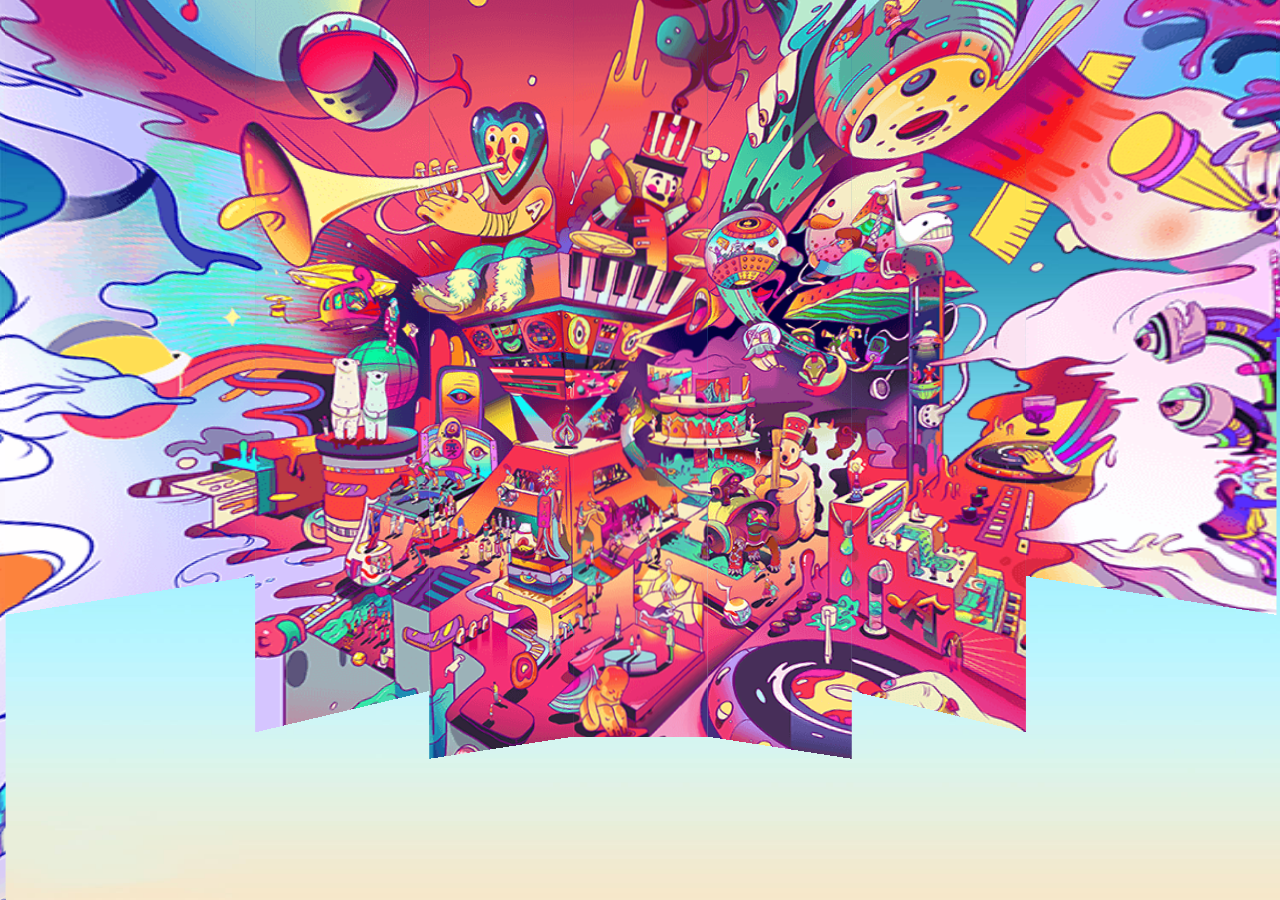
<file: others/animate/index.html>
<!DOCTYPE html>
<html lang="Zh-cn">

<head>
    <meta charset="UTF-8">
    <meta name="viewport" content="width=device-width, initial-scale=1.0">
    <meta http-equiv="X-UA-Compatible" content="ie=edge">
    <link rel="stylesheet" href="./css/reset.css">
    <link rel="stylesheet" href="./css/style.css">
    <title>Document</title>
    <script src="./js/jquery-3.0.0.min.js"></script>
    <script src="./data/data.js" charset="utf-8"></script>
    <script src="./js/m.Tween.js" charset="utf-8"></script>
</head>

<body>
    <div class="main_bg"></div>
    <section id="main_view">
        <section id="main_area">
            <section id="main_z">
                <section id="main_box"></section>
            </section>
        </section>
    </section>
    <script type="text/javascript" src="./js/index.js"></script>
</body>
<!--
    main-bg -- 背景图
    main_area -- 控制整体的z轴偏移，配合景深达到预期视野
    main_z -- 简单控制z轴偏移，优化视野（可以和main_area一起，但是如果需要将整个图形的移动，就不适合修改main_area）
    main_box -- 1. 存放背景图， 2.通过修改这个元素的旋转角度实现伪3d的效果；
-->

</html>
</file>
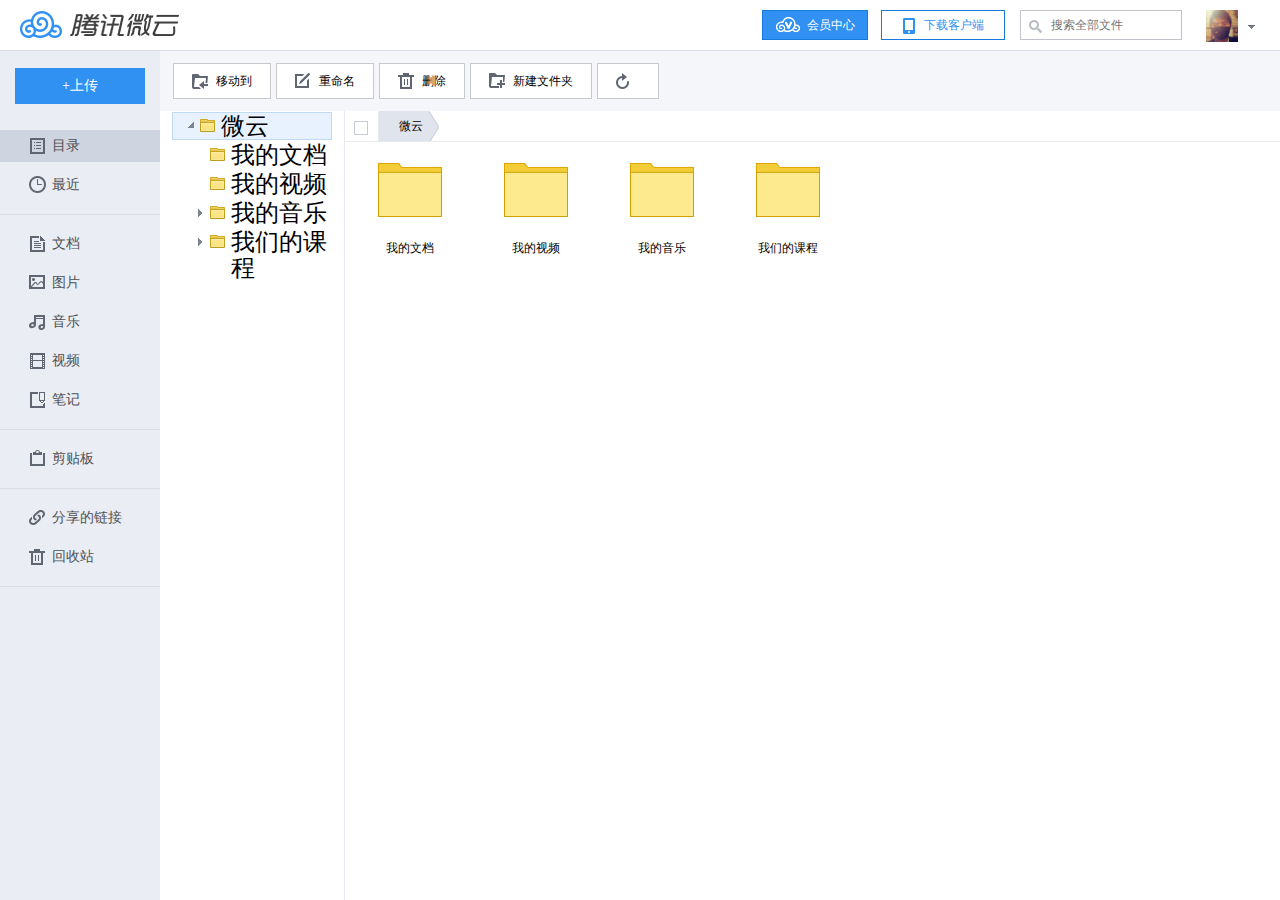
<file: others/Tencent-WeiYun/index.html>
<!DOCTYPE html>
<html lang="en">
<head>
	<meta charset="UTF-8">
	<title>腾讯微云</title>
	<link rel="stylesheet" href="css/reset.css">
	<link rel="stylesheet" href="scss/mainPage.css">
	<link rel="shortcut icon" href="img/weiyunIco.ico">
	<script src = 'js/html5shiv.js'></script>
	<script src = 'js/tool.js'></script>
	<script src = 'js/dealData.js'></script>
	<script src = 'js/setData.js'></script>
	<script src = 'js/data.js'></script>
	<script src = 'js/frame.js'></script>
</head>
<body>
	<header id="header">
		<h1>腾讯微云</h1>
		<div id="hearderRight">
			<nav>
				<a href="javascript:;" class="headVip">
					<span class="vipIco"></span>
					<span>会员中心</span>
				</a>
				<a href="javascript:;" class="headDow">
					<span class="phoneIco"></span>
					<span>下载客户端</span>
				</a>
			</nav>
			<div class="search">
				<span class="searchIco"></span>
				<input type="text" placeholder="搜索全部文件">
			</div>
			<div id="user">
				<span class="downArrowIco"></span>
				<img src="img/g.jpg" alt="">
			</div>
		</div>
	</header>
	<section id="con">
		<section id="leftArea">
			<form action="">
				<label for="upLoad">+上传</label>
				<input type="file" name="" id="upLoad">
			</form>
			<nav class="history">
				<a href="javascript:;" class="active">
					<span class="navIco1"></span>
					<span>目录</span>
				</a>
				<a href="javascript:;">
					<span class="navIco2"></span>
					<span>最近</span>
				</a>
			</nav>
			<nav class="file">
				<a href="javascript:;">
					<span class="navIco3"></span>
					<span>文档</span>
				</a>
				<a href="javascript:;">
					<span class="navIco4"></span>
					<span>图片</span>
				</a>
				<a href="javascript:;">
					<span class="navIco5"></span>
					<span>音乐</span>
				</a>
				<a href="javascript:;">
					<span class="navIco6"></span>
					<span>视频</span>
				</a>
				<a href="javascript:;">
					<span class="navIco7"></span>
					<span>笔记</span>
				</a>
			</nav>
			<nav class="shear">
				<a href="javascript:;">
					<span class="navIco8"></span>
					<span>剪贴板</span>
				</a>
			</nav>
			<nav class="other">
				<a href="javascript:;">
					<span class="navIco9"></span>
					<span>分享的链接</span>
				</a>
				<a href="javascript:;">
					<span class="navIco10"></span>
					<span>回收站</span>
				</a>
			</nav>
		</section>
		<section id="rightArea">
			<header>
				<nav>
					<a id="moveTo" href="javascript:;">
						<i class="moveToIco"></i>
						<span>移动到</span>
					</a>
					<a id="reName" href="javascript:;">
						<i class="reNameIco"></i>
						<span>重命名</span>
					</a>
					<a id="deleteFile" href="javascript:;">
						<i class="removeIco"></i>
						<span>删除</span>
					</a>
					<a id="addNewFile" href="javascript:;">
						<i class="newFileIco"></i>
						<span>新建文件夹</span>
					</a>
					<a id="reLoad" href="index.html">
						<i class="reloadIco"></i>
						<span></span>
					</a>
				</nav>
			</header>
			<section id="main">
				<section id="rightConArea">
					<div id="fileTree">
						<!-- <ul>
							<li class="focus">
								<h1 class="title">
									<p>
										<i class="openFileIco"></i>
										<i class="smallFileIco"></i>
										<span>微云</span>
									</p>
								</h1>
							</li>
						</ul> -->
					</div>
				</section>
				<section id="mainArea">
					<div class="mainHeader">
						<span class="checkBox">
							<i id="checkAll" class="checkBoxIco"></i>
						</span>
						<nav id="mainAreaNav" class="mainNav">
							<!-- <a href="javascript:;">微云</a>
							<a href="javascript:;" class="lastPath">微云</a> -->
						</nav>
					</div>
					<div id="fileArea">
						<!-- <a href="javascript:;">
							<i></i>
							<span>我的文档</span>
							<em></em>
							<input type="text">
						</a>
						<a href="javascript:;">
							<i></i>
							<span>我的文档</span>
						</a> -->
					</div>
				</section>
			</section>
		</section>
	</section>
	<section id="moveToArea">
		<section class = "conArea">
			<header>选择储存位置</header>
			<div class="files"></div>
			<div class="navArea">
				<p class="path">移动到:</p>
				<section id="littleTree"></section>
			</div>
			<section class="btns">
				<a href="javascript:;" class="confirm">确定</a>
				<a href="javascript:;" class="cancel">取消</a>
			</section>
		</section>
	</section>
	<section id="tip" class="fail">aaaa</section>
	<script src = 'js/index.js'></script>
</body>
</html>
</file>
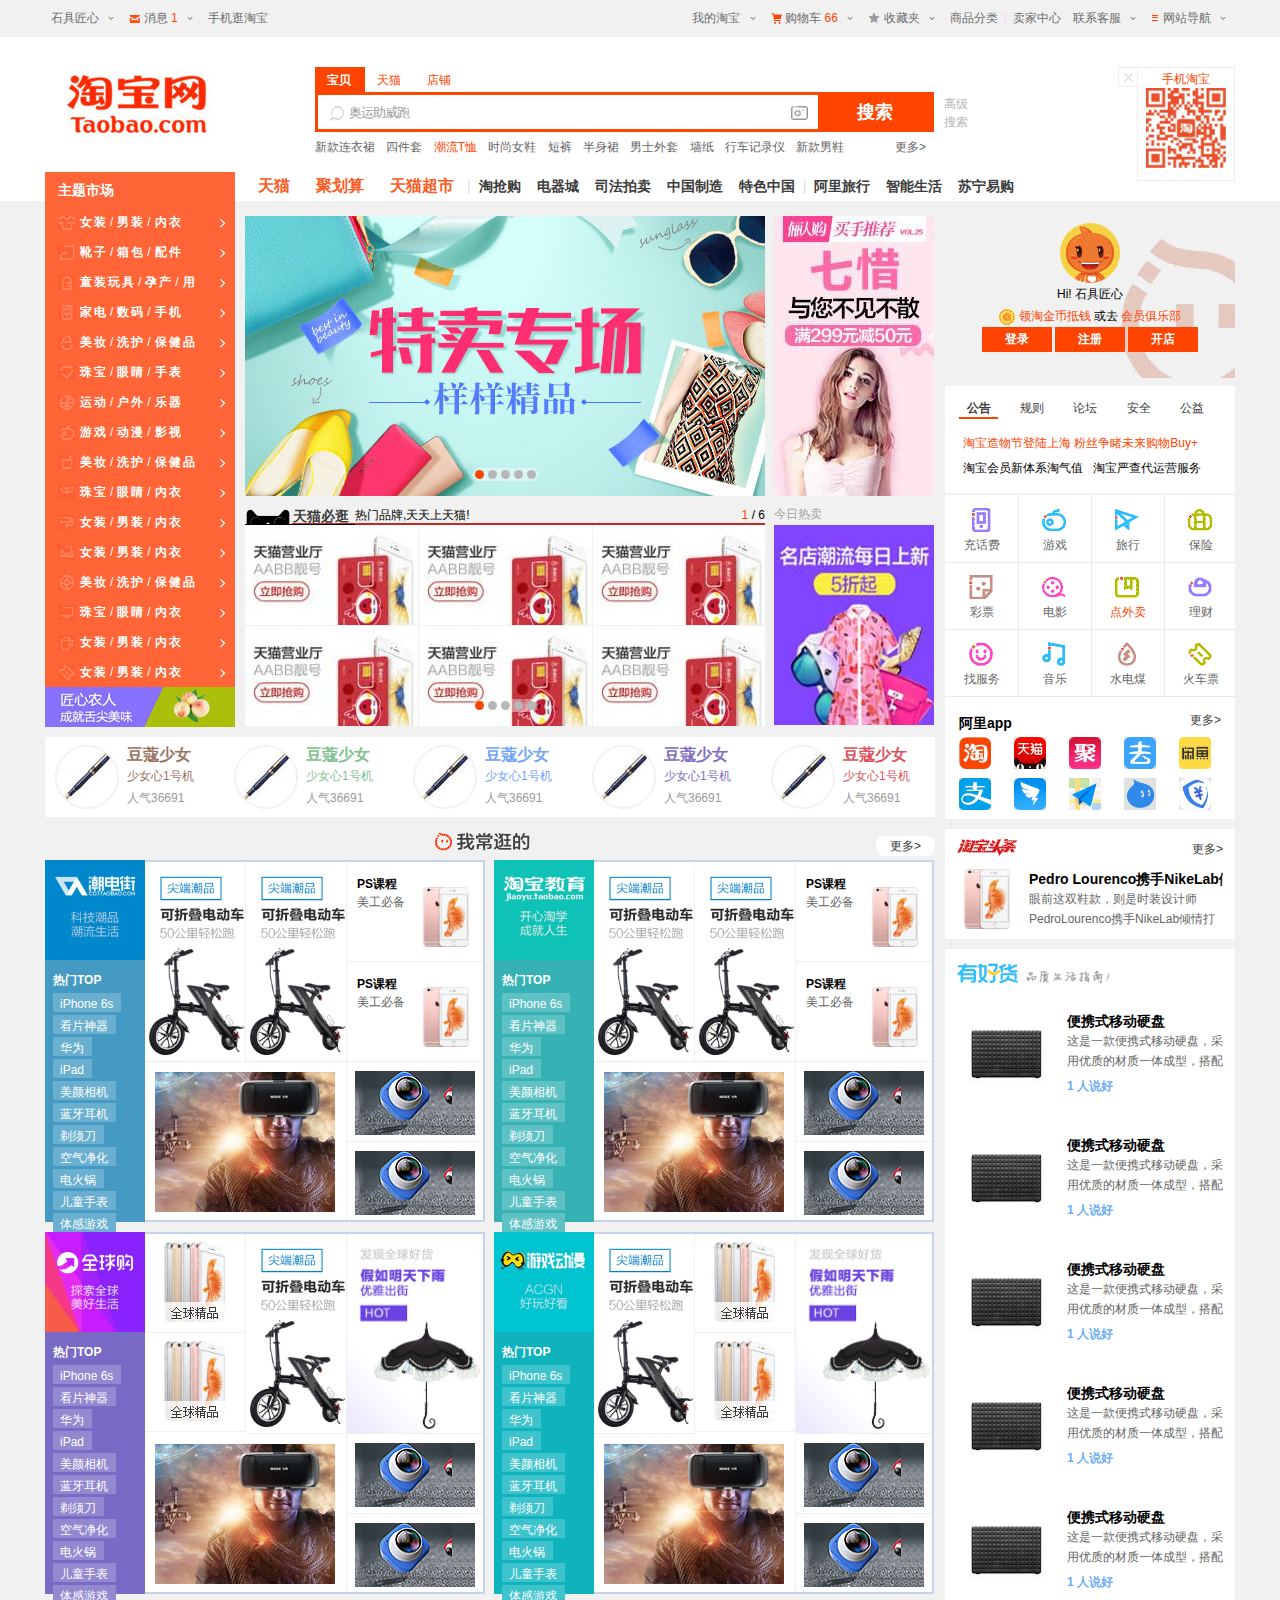
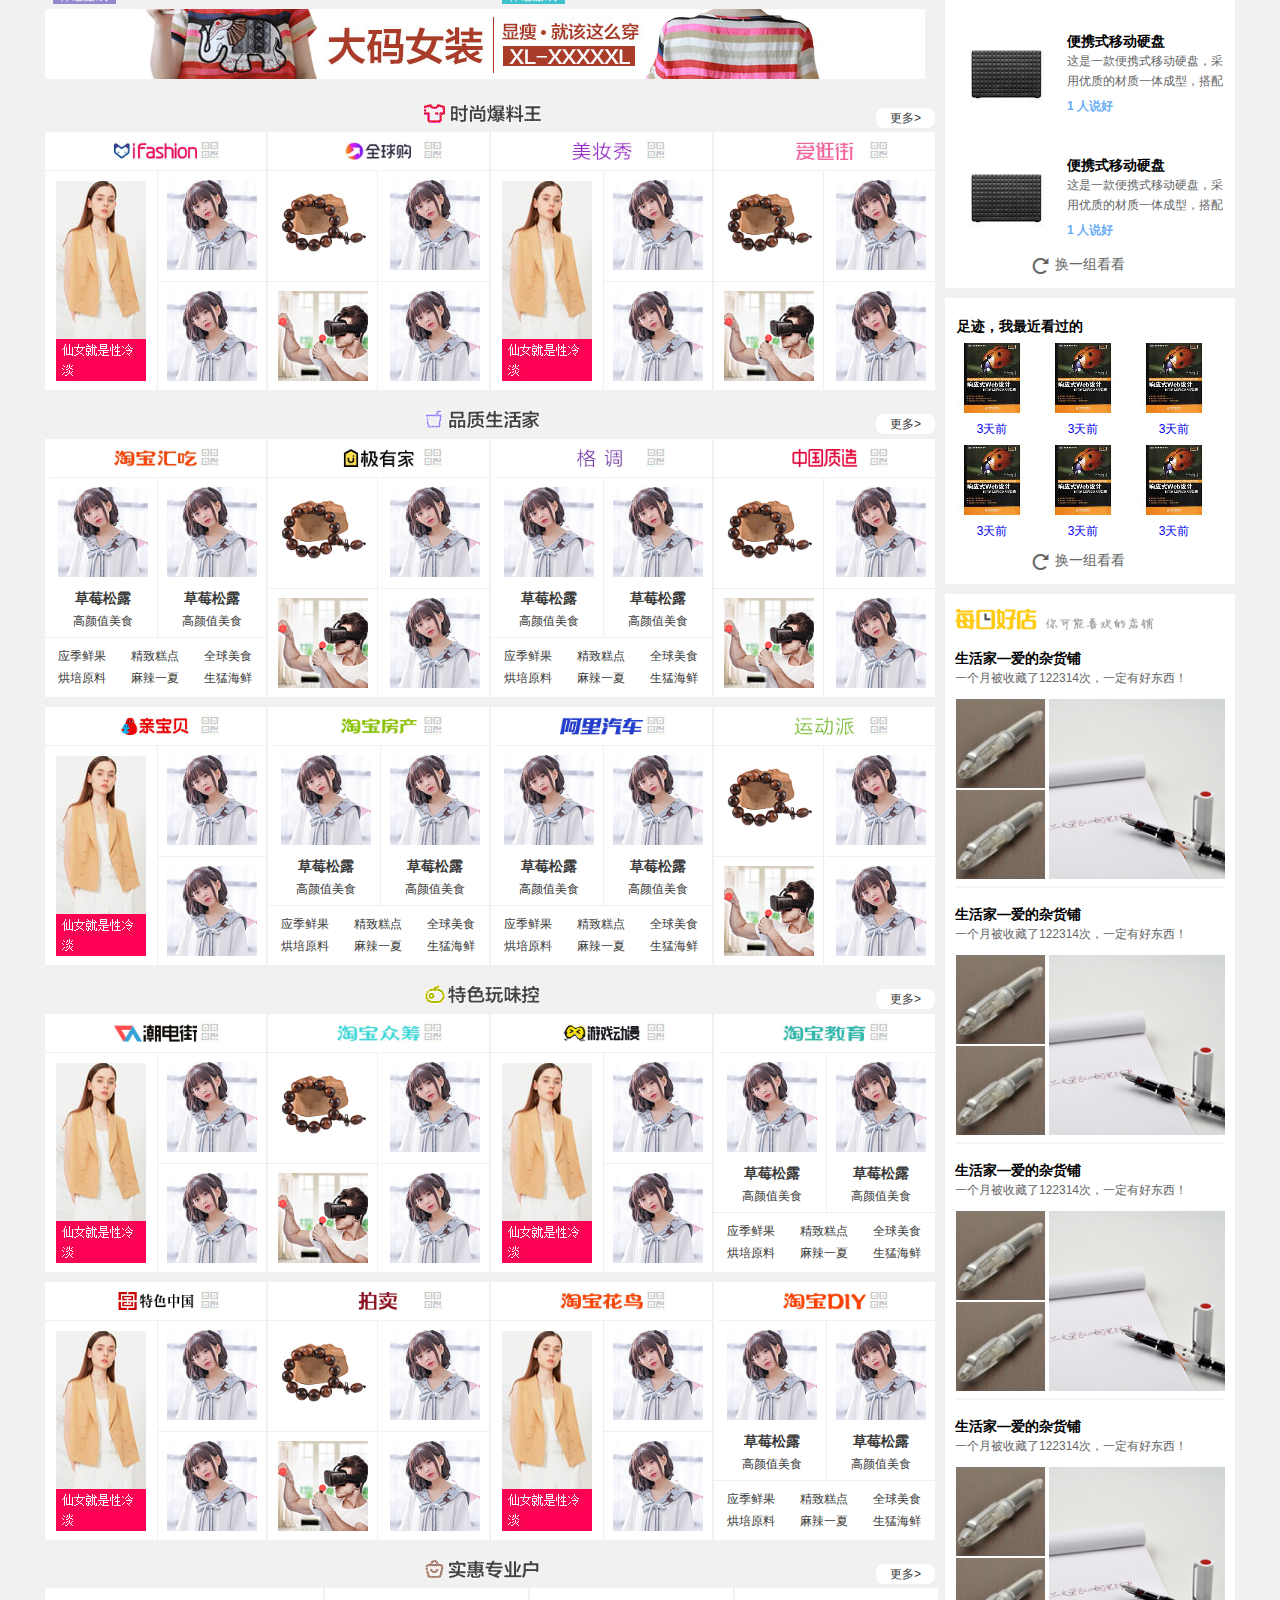
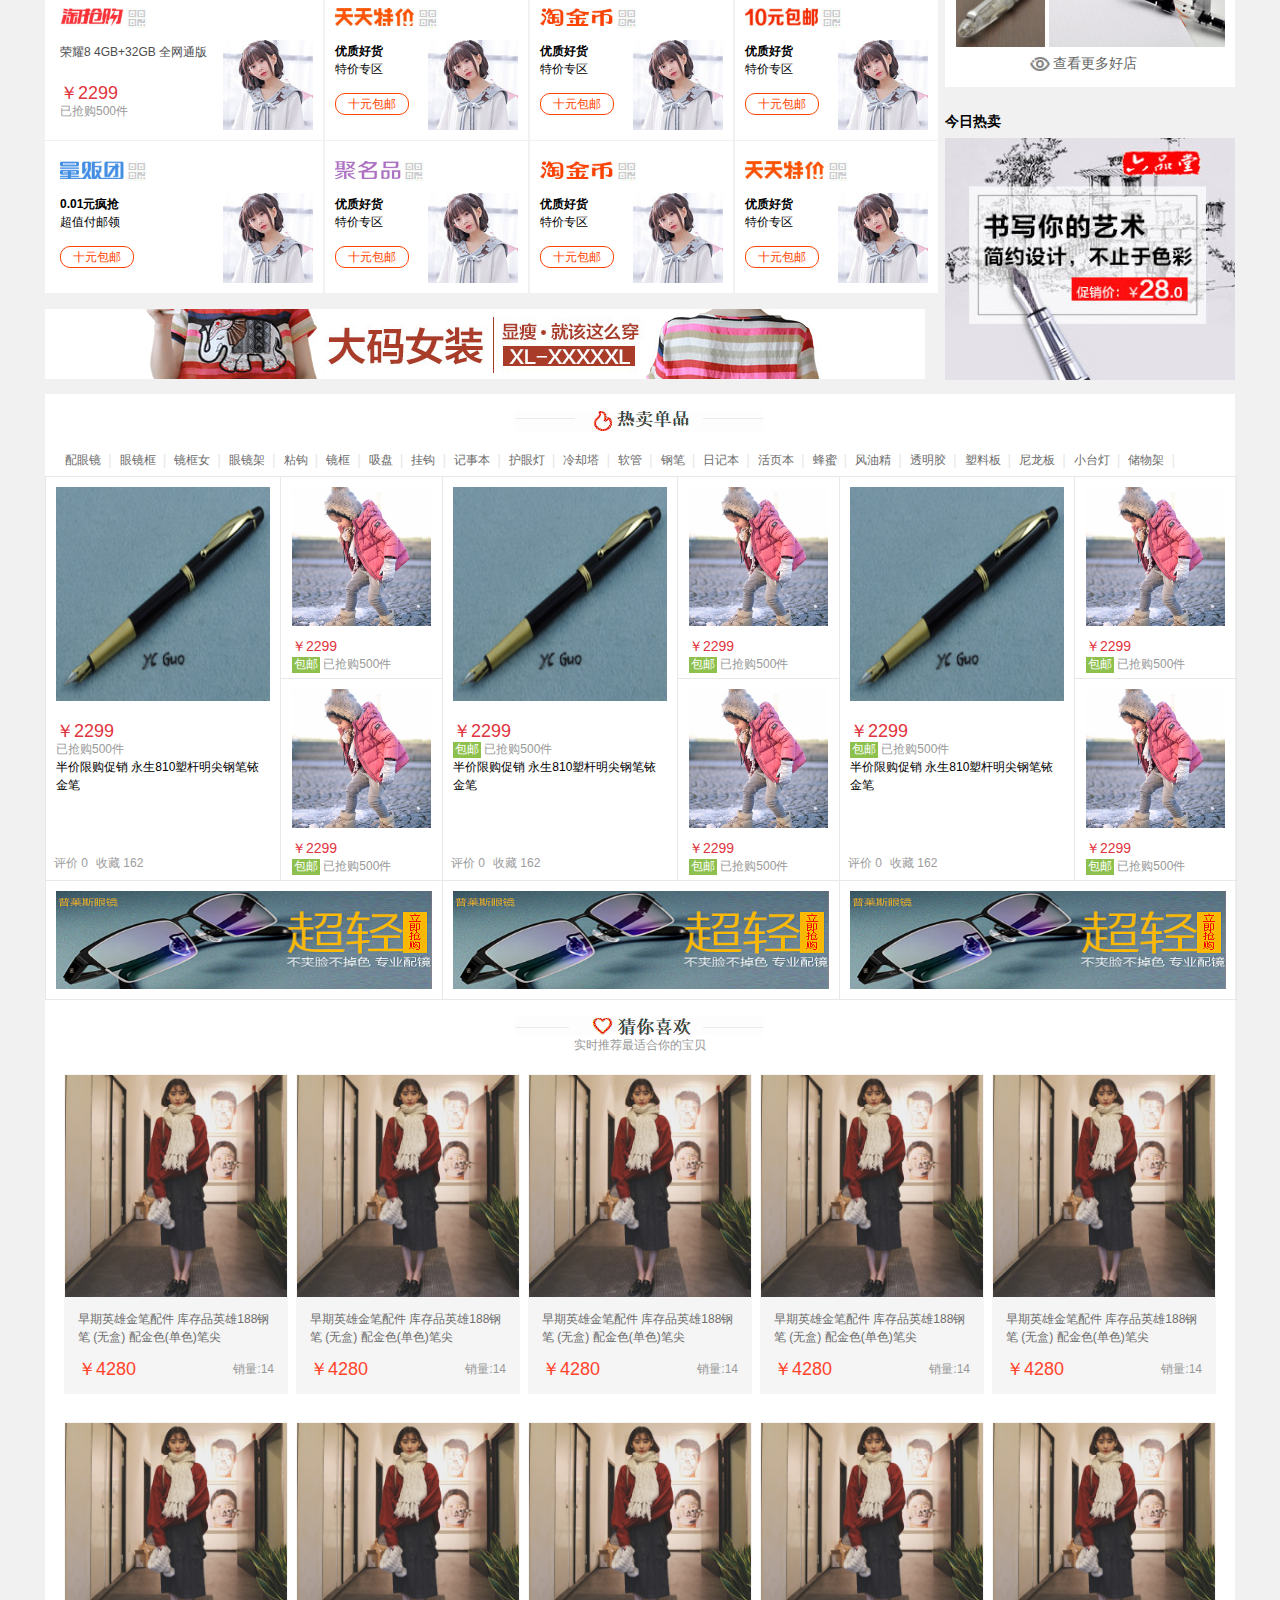
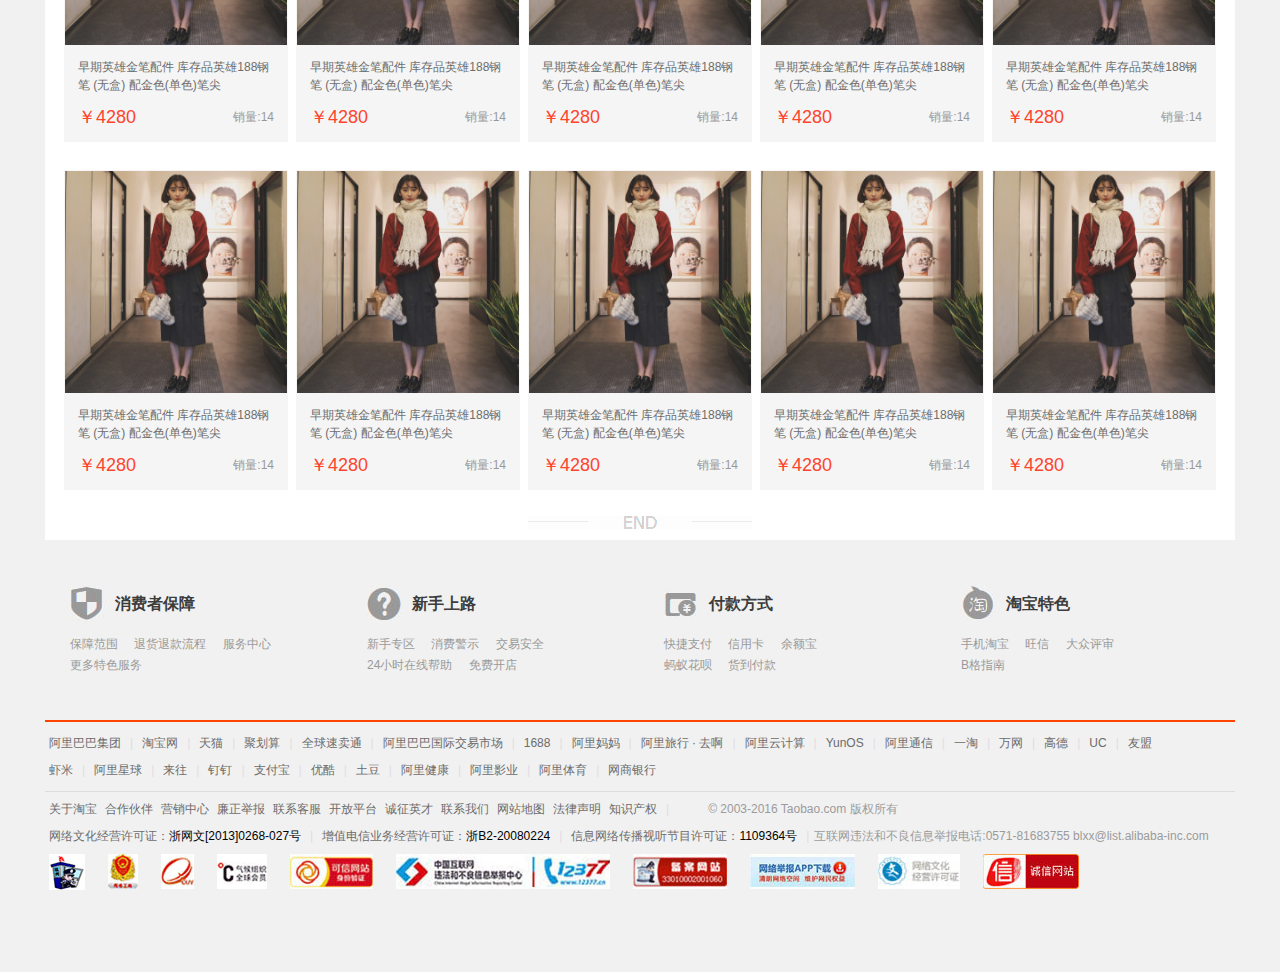
<file: others/淘宝整站/index.html>
<!DOCTYPE html>
<html lang="zh">
	<head>
		<meta charset="UTF-8"/>
		<title>淘宝</title>
		<link rel="shortcut icon" href="">
		<link rel="stylesheet" href="css/index.css" />
		<script src="js/html5shiv.js"></script>
		<!--[if IE 6]>
			<script src="js/DD_belatedPNG_0.0.8a.js"></script>
			<script>
				DD_belatedPNG.fix('.pngFix')
			</script>
		<![endif]-->
	</head>
	<body>
		<header>
			<div id="headerBar" class="wrap clearFix">
				<div class="fl">
					<a href="#">
						<strong>石具匠心</strong>
						<i class="dowNavIco pngFix"></i>
					</a>
					<a href="#">
						<i class="newsIco"></i>
						<strong>消息</strong>
						<em>1</em>
						<i class="dowNavIco"></i>
					</a>
					<a href="#">
						<strong>手机逛淘宝</strong>
					</a>
				</div>
				<div class="fr">
					<a href="#">
						<strong>我的淘宝</strong>
						<i class="dowNavIco"></i>
					</a>
					<a href="#">
						<i class="shoppingIco"></i>
						<strong>购物车</strong>
						<em>66</em>
						<i class="dowNavIco"></i>
					</a>
					<a href="#">
						<i class="starIco"></i>
						<strong>收藏夹</strong>
						<i class="dowNavIco"></i>
					</a>
					<a href="#">
						<strong>商品分类</strong>
					</a>
					<span>|</span>
					<a href="#">
						<strong>卖家中心</strong>
					</a>
					<a href="#">
						<strong>联系客服</strong>
						<i class="dowNavIco"></i>
					</a>
					<a href="#">
						<i class="listNavico"></i>
						<strong>网站导航</strong>
						<i class="dowNavIco"></i>
					</a>
				</div>
			</div>
			<section id="header">
				<div id="headerWrap" class="wrap clearFix">
					<h1 class="logo clearFix">
						<img src="img/logo.jpg"/>
						<span>淘宝网</span>
					</h1>
					<div id="searchWrap" class="fl">
						<nav id="searchNav" class="clearFix">
							<a href="#" class="active">宝贝</a>
							<a href="#">天猫</a>
							<a href="#">店铺</a>
						</nav>
						<form id="searchBar" action="">
							<i class="searchIco pngFix"></i>
							<input id="text" type="text" value="奥运助威跑"/>
							<a href="#" class="camorIco pngFix"></a>
							<input type="submit" name="submit" id="submit" value="搜索" />
							<a href="#" class="hSearch">高级搜索</a>
						</form>
						<nav id="searchFootList">
							<nav class="fl">
								<a href="#">新款连衣裙</a>
								<a href="#">四件套</a>
								<a href="#"><em>潮流T恤</em></a>
								<a href="#">时尚女鞋</a>
								<a href="#">短裤</a>
								<a href="#">半身裙</a>
								<a href="#">男士外套</a>
								<a href="#">墙纸</a>
								<a href="#">行车记录仪</a>
								<a href="#">新款男鞋</a>
							</nav>
							<a href="#" class="more fr">更多&gt;</a>
						</nav>
					</div>
					<div id="dowPic">
						<p>手机淘宝</p>
						<img src="img/dowPic.jpg"/>
						<div id="closeBut">
							<span class="closeIco"></span>
						</div>
					</div>
				</div>
			</section>
		</header>
		<section id="recommend" class="wrap clearFix">
			<section class="mainWrap fl">
			<section id="mainAd" class="clearFix mainWrap adSection">
				<div id="mainAdList" class="fl">
					<dl id="itemMarket">
						<dt>
							<a href="#">主题市场</a>
						</dt>
						<dd>
							<i class="list0 listIcon"></i>
							<a href="#">女装</a>
							<span>/</span>
							<a href="#">男装</a>
							<span>/</span>
							<a href="#">内衣</a>
							<em class="whiteIcon"></em>
						</dd>
						<dd>
							<i class="list1 listIcon"></i>
							<a href="#">靴子</a>
							<span>/</span>
							<a href="#">箱包</a>
							<span>/</span>
							<a href="#">配件</a>
							<em class="whiteIcon"></em>
						</dd>
						<dd>
							<i class="list2 listIcon"></i>
							<a href="#">童装玩具</a>
							<span>/</span>
							<a href="#">孕产</a>
							<span>/</span>
							<a href="#">用</a>
							<em class="whiteIcon"></em>
						</dd>
						<dd>
							<i class="list3 listIcon"></i>
							<a href="#">家电</a>
							<span>/</span>
							<a href="#">数码</a>
							<span>/</span>
							<a href="#">手机</a>
							<em class="whiteIcon"></em>
						</dd>
						<dd>
							<i class="list4 listIcon"></i>
							<a href="#">美妆</a>
							<span>/</span>
							<a href="#">洗护</a>
							<span>/</span>
							<a href="#">保健品</a>
							<em class="whiteIcon"></em>
						</dd>
						<dd>
							<i class="list5 listIcon"></i>
							<a href="#">珠宝</a>
							<span>/</span>
							<a href="#">眼睛</a>
							<span>/</span>
							<a href="#">手表</a>
							<em class="whiteIcon"></em>
						</dd>
						<dd>
							<i class="list6 listIcon"></i>
							<a href="#">运动</a>
							<span>/</span>
							<a href="#">户外</a>
							<span>/</span>
							<a href="#">乐器</a>
							<em class="whiteIcon"></em>
						</dd>
						<dd>
							<i class="list7 listIcon"></i>
							<a href="#">游戏</a>
							<span>/</span>
							<a href="#">动漫</a>
							<span>/</span>
							<a href="#">影视</a>
							<em class="whiteIcon"></em>
						</dd>
						<dd>
							<i class="list8 listIcon"></i>
							<a href="#">美妆</a>
							<span>/</span>
							<a href="#">洗护</a>
							<span>/</span>
							<a href="#">保健品</a>
							<em class="whiteIcon"></em>
						</dd>
						<dd>
							<i class="list9 listIcon"></i>
							<a href="#">珠宝</a>
							<span>/</span>
							<a href="#">眼睛</a>
							<span>/</span>
							<a href="#">内衣</a>
							<em class="whiteIcon"></em>
						</dd>
						<dd>
							<i class="list10 listIcon"></i>
							<a href="#">女装</a>
							<span>/</span>
							<a href="#">男装</a>
							<span>/</span>
							<a href="#">内衣</a>
							<em class="whiteIcon"></em>
						</dd>
						<dd>
							<i class="list11 listIcon"></i>
							<a href="#">女装</a>
							<span>/</span>
							<a href="#">男装</a>
							<span>/</span>
							<a href="#">内衣</a>
							<em class="whiteIcon"></em>
						</dd>
						<dd>
							<i class="list12 listIcon"></i>
							<a href="#">美妆</a>
							<span>/</span>
							<a href="#">洗护</a>
							<span>/</span>
							<a href="#">保健品</a>
							<em class="whiteIcon"></em>
						</dd>
						<dd>
							<i class="list13 listIcon"></i>
							<a href="#">珠宝</a>
							<span>/</span>
							<a href="#">眼睛</a>
							<span>/</span>
							<a href="#">内衣</a>
							<em class="whiteIcon"></em>
						</dd>
						<dd>
							<i class="list14 listIcon"></i>
							<a href="#">女装</a>
							<span>/</span>
							<a href="#">男装</a>
							<span>/</span>
							<a href="#">内衣</a>
							<em class="whiteIcon"></em>
						</dd>
						<dd>
							<i class="list15 listIcon"></i>
							<a href="#">女装</a>
							<span>/</span>
							<a href="#">男装</a>
							<span>/</span>
							<a href="#">内衣</a>
							<em class="whiteIcon"></em>
						</dd>
					</dl>
					<a href="#">
						<img src="img/adv6.jpg"/>
						</a>
				</div>
				<div id="hotGoods" class="fl">
					<nav id="mainNav">
						<a href="#" class="hot">天猫</a>
						<a href="#" class="hot">聚划算</a>
						<a href="#" class="hot">天猫超市</a>
						<span>|</span>
						<a href="#">淘抢购</a>
						<a href="#">电器城</a>
						<a href="#">司法拍卖</a>
						<a href="#">中国制造</a>
						<a href="#">特色中国</a>
						<span>|</span>
						<a href="#">阿里旅行</a>
						<a href="#">智能生活</a>
						<a href="#">苏宁易购</a>
					</nav>
					<div id="hotPicAd" class="clearFix">
						<nav id="picTab" class="fl">
							<ul id="picList" class="clearFix">
							    <li>
							    	<a href="#">
							    		<img src="img/ad/tab001.jpg"/>
							    	</a>
							    </li>
							    <li>
							    	<a href="#">
							    		<img src="img/ad/tab001.jpg"/>
							    	</a>
							    </li>
							    <li>
							    	<a href="#">
							    		<img src="img/ad/tab001.jpg"/>
							    	</a>
							    </li>
							    <li>
							    	<a href="#">
							    		<img src="img/ad/tab001.jpg"/>
							    	</a>
							    </li>
							</ul>
							<div class="picNavWrap">
								<nav class="picTabNav">
								    <a href="#" class="active"></a>
								    <a href="#"></a>
								    <a href="#"></a>
								    <a href="#"></a>
								    <a href="#"></a>
								</nav>
							</div>
						</nav>
						<a href="#" class="picAdSide fr">
							<img src="img/ad/adv4.jpg">
						</a>
					</div>
					<div id="tMallAd" class="clearFix">
						<div id="tMall" class="fl">
							<header class="tMallHd clearFix">
								<h4 class="fl">天猫必逛</h4>
								<p class="fl">热门品牌,天天上天猫!</p>
								<i class="fr">
									<em>1</em>
									/
									<span>6</span>
								</i>
							</header>
							<ul id="tMallTab">
								<li class="tMallList1 clearFix">
									<a href="#">
										<img src="img/ad/tab002.jpg">
									</a>
									<a href="#">
										<img src="img/ad/tab002.jpg">
									</a>
									<a href="#">
										<img src="img/ad/tab002.jpg">
									</a>
									<a href="#">
										<img src="img/ad/tab002.jpg">
									</a>
									<a href="#">
										<img src="img/ad/tab002.jpg">
									</a>
									<a href="#">
										<img src="img/ad/tab002.jpg">
									</a>
								</li>
							</ul>
							<div class="picNavWrap">
								<nav class="picTabNav">
								    <a href="#" class="active"></a>
								    <a href="#"></a>
								    <a href="#"></a>
								    <a href="#"></a>
								    <a href="#"></a>
								</nav>
							</div>
						</div>
						<div id="tMallSide" class="fr">
							<h4>
								今日热卖
							</h4>
							<a href="#">
								<img src="img/ad/adv5.jpg">
							</a>
						</div>
					</div>
				</div>
				<div class="adBar mainWrap">
					<nav id="adGoodsBar" class="fl clearFix">
					<a href="#" class="color1">
						<img src="img/ad/adGoodsBar.jpg">
						<strong>豆蔻少女</strong>
						<span>少女心1号机</span>
						<i>人气36691</i>
					</a>
					<a href="#" class="color2">
						<img src="img/ad/adGoodsBar.jpg">
						<strong>豆蔻少女</strong>
						<span>少女心1号机</span>
						<i>人气36691</i>
					</a>
					<a href="#" class="color3">
						<img src="img/ad/adGoodsBar.jpg">
						<strong>豆蔻少女</strong>
						<span>少女心1号机</span>
						<i>人气36691</i>
					</a>
					<a href="#" class="color4">
						<img src="img/ad/adGoodsBar.jpg">
						<strong>豆蔻少女</strong>
						<span>少女心1号机</span>
						<i>人气36691</i>
					</a>
					<a href="#" class="color5">
						<img src="img/ad/adGoodsBar.jpg">
						<strong>豆蔻少女</strong>
						<span>少女心1号机</span>
						<i>人气36691</i>
					</a>
				</nav>
				</div>
			</section>
			<section id="favorite" class="mainWrap">
				<header class="secHd">
					<h2>我常逛的</h2>
					<span class="moreBut">
						更多&gt;
					</span>
				</header>
				<div id="favoriteCon" class="clearFix">
					<div id="favColor1" class="favoriteInfo clearFix">
						<div class="favInfoSide">
							<img src="img/favInfoSide11.jpg">
							<dl class="clearFix">
								<dt>热门top</dt>
								<dd>
									<a href="#">iPhone 6s</a>
								</dd>
								<dd>
									<a href="#">看片神器</a>
								</dd>
								<dd>
									<a href="#">华为</a>
								</dd>
								<dd>
									<a href="#">iPad</a>
								</dd>
								<dd>
									<a href="#">美颜相机</a>
								</dd>
								<dd>
									<a href="#">蓝牙耳机</a>
								</dd>
								<dd>
									<a href="#">剃须刀</a>
								</dd>
								<dd>
									<a href="#">空气净化</a>
								</dd>
								<dd>
									<a href="#">电火锅</a>
								</dd>
								<dd>
									<a href="#">儿童手表</a>
								</dd>
								<dd>
									<a href="#">体感游戏</a>
								</dd>
							</dl>
						</div>
						<div class="favInfoMain">
							<div class="InfoMain clearFix">
								<a href="#" class="adw100h199">
									<img src="img/ad/adw100h199.jpg">
								</a>
								<a href="#" class="adw100h199">
									<img src="img/ad/adw100h199.jpg">
								</a>
								<a href="#" class="adw60h60Wrap">
									<i>
										<strong>PS课程</strong>
										<span>美工必备</span>
									</i>
									<img src="img/ad/adw60h60.jpg">
								</a>
								<a href="#" class="adw60h60Wrap">
									<i>
										<strong>PS课程</strong>
										<span>美工必备</span>
									</i>
									<img src="img/ad/adw60h60.jpg">
								</a>
								<a href="#" class="adw180h140">
									<img src="img/ad/adw180h140.jpg">
								</a>
								<a href="#" class="adw120h64">
									<img src="img/ad/adw120h64.jpg">
								</a>
								<a href="#" class="adw120h64">
									<img src="img/ad/adw120h64.jpg">
								</a>
							</div>
						</div>
					</div>
					<div id="favColor2" class="favoriteInfo clearFix">
						<div class="favInfoSide">
							<img src="img/favInfoSide12.jpg">
							<dl class="clearFix">
								<dt>热门top</dt>
								<dd>
									<a href="#">iPhone 6s</a>
								</dd>
								<dd>
									<a href="#">看片神器</a>
								</dd>
								<dd>
									<a href="#">华为</a>
								</dd>
								<dd>
									<a href="#">iPad</a>
								</dd>
								<dd>
									<a href="#">美颜相机</a>
								</dd>
								<dd>
									<a href="#">蓝牙耳机</a>
								</dd>
								<dd>
									<a href="#">剃须刀</a>
								</dd>
								<dd>
									<a href="#">空气净化</a>
								</dd>
								<dd>
									<a href="#">电火锅</a>
								</dd>
								<dd>
									<a href="#">儿童手表</a>
								</dd>
								<dd>
									<a href="#">体感游戏</a>
								</dd>
							</dl>
						</div>
						<div class="favInfoMain">
							<div class="InfoMain clearFix">
								<a href="#" class="adw100h199">
									<img src="img/ad/adw100h199.jpg">
								</a>
								<a href="#" class="adw100h199">
									<img src="img/ad/adw100h199.jpg">
								</a>
								<a href="#" class="adw60h60Wrap">
									<i>
										<strong>PS课程</strong>
										<span>美工必备</span>
									</i>
									<img src="img/ad/adw60h60.jpg">
								</a>
								<a href="#" class="adw60h60Wrap">
									<i>
										<strong>PS课程</strong>
										<span>美工必备</span>
									</i>
									<img src="img/ad/adw60h60.jpg">
								</a>
								<a href="#" class="adw180h140">
									<img src="img/ad/adw180h140.jpg">
								</a>
								<a href="#" class="adw120h64">
									<img src="img/ad/adw120h64.jpg">
								</a>
								<a href="#" class="adw120h64">
									<img src="img/ad/adw120h64.jpg">
								</a>
							</div>
						</div>
					</div>
					<div id="favColor3" class="favoriteInfo clearFix">
						<div class="favInfoSide">
							<img src="img/favInfoSide13.jpg">
							<dl class="clearFix">
								<dt>热门top</dt>
								<dd>
									<a href="#">iPhone 6s</a>
								</dd>
								<dd>
									<a href="#">看片神器</a>
								</dd>
								<dd>
									<a href="#">华为</a>
								</dd>
								<dd>
									<a href="#">iPad</a>
								</dd>
								<dd>
									<a href="#">美颜相机</a>
								</dd>
								<dd>
									<a href="#">蓝牙耳机</a>
								</dd>
								<dd>
									<a href="#">剃须刀</a>
								</dd>
								<dd>
									<a href="#">空气净化</a>
								</dd>
								<dd>
									<a href="#">电火锅</a>
								</dd>
								<dd>
									<a href="#">儿童手表</a>
								</dd>
								<dd>
									<a href="#">体感游戏</a>
								</dd>
							</dl>
						</div>
						<div class="favInfoMain">
							<div class="InfoMain clearFix">
								<div class="adw100h199Warp">
									<a href="#" class="adw100h98">
										<img src="img/ad/adw100h98.jpg">
									</a>
									<a href="#" class="adw100h98">
										<img src="img/ad/adw100h98.jpg">
									</a>
								</div>
								<a href="#" class="adw100h199">
									<img src="img/ad/adw100h199.jpg">
								</a>
								<a href="#" class="adw136h119">
									<img src="img/ad/adw136h119.jpg">
								</a>
								<a href="#" class="adw180h140">
									<img src="img/ad/adw180h140.jpg">
								</a>
								<a href="#" class="adw120h64">
									<img src="img/ad/adw120h64.jpg">
								</a>
								<a href="#" class="adw120h64">
									<img src="img/ad/adw120h64.jpg">
								</a>
							</div>
						</div>
					</div>
					<div id="favColor4" class="favoriteInfo clearFix">
						<div class="favInfoSide">
							<img src="img/favInfoSide14.jpg">
							<dl class="clearFix">
								<dt>热门top</dt>
								<dd>
									<a href="#">iPhone 6s</a>
								</dd>
								<dd>
									<a href="#">看片神器</a>
								</dd>
								<dd>
									<a href="#">华为</a>
								</dd>
								<dd>
									<a href="#">iPad</a>
								</dd>
								<dd>
									<a href="#">美颜相机</a>
								</dd>
								<dd>
									<a href="#">蓝牙耳机</a>
								</dd>
								<dd>
									<a href="#">剃须刀</a>
								</dd>
								<dd>
									<a href="#">空气净化</a>
								</dd>
								<dd>
									<a href="#">电火锅</a>
								</dd>
								<dd>
									<a href="#">儿童手表</a>
								</dd>
								<dd>
									<a href="#">体感游戏</a>
								</dd>
							</dl>
						</div>
						<div class="favInfoMain">
							<div class="InfoMain clearFix">
								<a href="#" class="adw100h199">
									<img src="img/ad/adw100h199.jpg">
								</a>
								<div class="adw100h199Warp">
									<a href="#" class="adw100h98">
										<img src="img/ad/adw100h98.jpg">
									</a>
									<a href="#" class="adw100h98">
										<img src="img/ad/adw100h98.jpg">
									</a>
								</div>
								<a href="#" class="adw136h119">
									<img src="img/ad/adw136h119.jpg">
								</a>
								<a href="#" class="adw180h140">
									<img src="img/ad/adw180h140.jpg">
								</a>
								<a href="#" class="adw120h64">
									<img src="img/ad/adw120h64.jpg">
								</a>
								<a href="#" class="adw120h64">
									<img src="img/ad/adw120h64.jpg">
								</a>
							</div>
						</div>
					</div>
				</div>
			</section>
			<a class="mainAdBar mainWrap" href="#">
				<img src="img/ad/adbar1.jpg">
			</a>
			<section id="fasion" class="mainWrap adSection">
				<header class="secHd">
					<h2>时尚爆料王</h2>
					<span class="moreBut">
						更多&gt;
					</span>
				</header>
				<ul class="fasionCon clearFix">
					<li>
						<header class="adHd">
							<a href="#">
								<img src="img/fashion1.jpg">
							</a>
							<a href="#" class="saomaIco"></a>
						</header>
						<div class="fasionInfor clearFix">
							<div class="adw110h220Warp">
								<a class="adw110h220Warp" href="#">
									<img src="img/ad/adw90h200.jpg">
								</a>
							</div>
							<div class="adw110h220Warp">
								<a class="adw90h90Warp" href="#">
									<img src="img/ad/adw90h90.jpg">
								</a>
								<a class="adw90h90Warp" href="#">
									<img src="img/ad/adw90h90.jpg">
								</a>
							</div>
						</div>
					</li>
					<li>
						<header class="adHd">
							<a href="#">
								<img src="img/fashion2.jpg">
							</a>
							<a href="#" class="saomaIco"></a>
						</header>
						<div class="fasionInfor clearFix">
							<div class="adw110h220Warp">
								<a class="adw90h90Warp" href="#">
									<img src="img/ad/tese9.jpg">
								</a>
								<a class="adw90h90Warp" href="#">
									<img src="img/ad/tese10.jpg">
								</a>
							</div>
							<div class="adw110h220Warp">
								<a class="adw90h90Warp" href="#">
									<img src="img/ad/adw90h90.jpg">
								</a>
								<a class="adw90h90Warp" href="#">
									<img src="img/ad/adw90h90.jpg">
								</a>
							</div>
						</div>
					</li>
					<li>
						<header class="adHd">
							<a href="#">
								<img src="img/fashion3.jpg">
							</a>
							<a href="#" class="saomaIco"></a>
						</header>
						<div class="fasionInfor clearFix">
							<div class="adw110h220Warp">
								<a class="adw110h220Warp" href="#">
									<img src="img/ad/adw90h200.jpg">
								</a>
							</div>
							<div class="adw110h220Warp">
								<a class="adw90h90Warp" href="#">
									<img src="img/ad/adw90h90.jpg">
								</a>
								<a class="adw90h90Warp" href="#">
									<img src="img/ad/adw90h90.jpg">
								</a>
							</div>
						</div>
					</li>
					<li>
						<header class="adHd">
							<a href="#">
								<img src="img/fashion4.jpg">
							</a>
							<a href="#" class="saomaIco"></a>
						</header>
						<div class="fasionInfor clearFix">
							<div class="adw110h220Warp">
								<a class="adw90h90Warp" href="#">
									<img src="img/ad/tese9.jpg">
								</a>
								<a class="adw90h90Warp" href="#">
									<img src="img/ad/tese10.jpg">
								</a>
							</div>
							<div class="adw110h220Warp">
								<a class="adw90h90Warp" href="#">
									<img src="img/ad/adw90h90.jpg">
								</a>
								<a class="adw90h90Warp" href="#">
									<img src="img/ad/adw90h90.jpg">
								</a>
							</div>
						</div>
					</li>
				</ul>
			</section>
			<section id="goodLife" class="mainWrap adSection">
				<header class="secHd">
					<h2>品质生活</h2>
					<span class="moreBut">
						更多&gt;
					</span>
				</header>
				<ul class="fasionCon adSection clearFix">
					<li>
						<header class="adHd">
							<a href="#">
								<img src="img/pinzhi1.jpg">
							</a>
							<a href="#" class="saomaIco"></a>
						</header>
						<div class="fasionInfor clearFix">
							<div class="adw198Wrap clearFix">
								<a class="adw90h90Warp fl" href="#">
									<img src="img/ad/adw90h90.jpg">
									<span>
										草莓松露
									</span>
									<em>
										高颜值美食
									</em>
								</a>
								<a class="adw90h90Warp fr" href="#">
									<img src="img/ad/adw90h90.jpg">
									<span>
										草莓松露
									</span>
									<em>
										高颜值美食
									</em>
								</a>
							</div>
							<nav class="goodsFontNav clearFix">
								<a href="#">应季鲜果</a>
								<a href="#">精致糕点</a>
								<a href="#">全球美食</a>
								<a href="#">烘培原料</a>
								<a href="#">麻辣一夏</a>
								<a href="#">生猛海鲜</a>
							</nav>
						</div>
					</li>
					<li>
						<header class="adHd">
							<a href="#">
								<img src="img/pinzhi2.jpg">
							</a>
							<a href="#" class="saomaIco"></a>
						</header>
						<div class="fasionInfor clearFix">
							<div class="adw110h220Warp">
								<a class="adw90h90Warp" href="#">
									<img src="img/ad/tese9.jpg">
								</a>
								<a class="adw90h90Warp" href="#">
									<img src="img/ad/tese10.jpg">
								</a>
							</div>
							<div class="adw110h220Warp">
								<a class="adw90h90Warp" href="#">
									<img src="img/ad/adw90h90.jpg">
								</a>
								<a class="adw90h90Warp" href="#">
									<img src="img/ad/adw90h90.jpg">
								</a>
							</div>
						</div>
					</li>
					<li>
						<header class="adHd">
							<a href="#">
								<img src="img/pinzhi3.jpg">
							</a>
							<a href="#" class="saomaIco"></a>
						</header>
						<div class="fasionInfor clearFix">
							<div class="adw198Wrap clearFix">
								<a class="adw90h90Warp fl" href="#">
									<img src="img/ad/adw90h90.jpg">
									<span>
										草莓松露
									</span>
									<em>
										高颜值美食
									</em>
								</a>
								<a class="adw90h90Warp fr" href="#">
									<img src="img/ad/adw90h90.jpg">
									<span>
										草莓松露
									</span>
									<em>
										高颜值美食
									</em>
								</a>
							</div>
							<nav class="goodsFontNav clearFix">
								<a href="#">应季鲜果</a>
								<a href="#">精致糕点</a>
								<a href="#">全球美食</a>
								<a href="#">烘培原料</a>
								<a href="#">麻辣一夏</a>
								<a href="#">生猛海鲜</a>
							</nav>
						</div>
					</li>
					<li>
						<header class="adHd">
							<a href="#">
								<img src="img/pinzhi4.jpg">
							</a>
							<a href="#" class="saomaIco"></a>
						</header>
						<div class="fasionInfor clearFix">
							<div class="adw110h220Warp">
								<a class="adw90h90Warp" href="#">
									<img src="img/ad/tese9.jpg">
								</a>
								<a class="adw90h90Warp" href="#">
									<img src="img/ad/tese10.jpg">
								</a>
							</div>
							<div class="adw110h220Warp">
								<a class="adw90h90Warp" href="#">
									<img src="img/ad/adw90h90.jpg">
								</a>
								<a class="adw90h90Warp" href="#">
									<img src="img/ad/adw90h90.jpg">
								</a>
							</div>
						</div>
					</li>
				</ul>
				<ul class="fasionCon clearFix">
					<li>
						<header class="adHd">
							<a href="#">
								<img src="img/pinzhi5.jpg">
							</a>
							<a href="#" class="saomaIco"></a>
						</header>
						<div class="fasionInfor clearFix">
							<div class="adw110h220Warp">
								<a class="adw110h220Warp" href="#">
									<img src="img/ad/adw90h200.jpg">
								</a>
							</div>
							<div class="adw110h220Warp">
								<a class="adw90h90Warp" href="#">
									<img src="img/ad/adw90h90.jpg">
								</a>
								<a class="adw90h90Warp" href="#">
									<img src="img/ad/adw90h90.jpg">
								</a>
							</div>
						</div>
					</li>
					<li>
						<header class="adHd">
							<a href="#">
								<img src="img/pinzhi6.jpg">
							</a>
							<a href="#" class="saomaIco"></a>
						</header>
						<div class="fasionInfor clearFix">
							<div class="adw198Wrap clearFix">
								<a class="adw90h90Warp fl" href="#">
									<img src="img/ad/adw90h90.jpg">
									<span>
										草莓松露
									</span>
									<em>
										高颜值美食
									</em>
								</a>
								<a class="adw90h90Warp fr" href="#">
									<img src="img/ad/adw90h90.jpg">
									<span>
										草莓松露
									</span>
									<em>
										高颜值美食
									</em>
								</a>
							</div>
							<nav class="goodsFontNav clearFix">
								<a href="#">应季鲜果</a>
								<a href="#">精致糕点</a>
								<a href="#">全球美食</a>
								<a href="#">烘培原料</a>
								<a href="#">麻辣一夏</a>
								<a href="#">生猛海鲜</a>
							</nav>
						</div>
					</li>
					<li>
						<header class="adHd">
							<a href="#">
								<img src="img/pinzhi7.jpg">
							</a>
							<a href="#" class="saomaIco"></a>
						</header>
						<div class="fasionInfor clearFix">
							<div class="adw198Wrap clearFix">
								<a class="adw90h90Warp fl" href="#">
									<img src="img/ad/adw90h90.jpg">
									<span>
										草莓松露
									</span>
									<em>
										高颜值美食
									</em>
								</a>
								<a class="adw90h90Warp fr" href="#">
									<img src="img/ad/adw90h90.jpg">
									<span>
										草莓松露
									</span>
									<em>
										高颜值美食
									</em>
								</a>
							</div>
							<nav class="goodsFontNav clearFix">
								<a href="#">应季鲜果</a>
								<a href="#">精致糕点</a>
								<a href="#">全球美食</a>
								<a href="#">烘培原料</a>
								<a href="#">麻辣一夏</a>
								<a href="#">生猛海鲜</a>
							</nav>
						</div>
					</li>
					<li>
						<header class="adHd">
							<a href="#">
								<img src="img/pinzhi8.jpg">
							</a>
							<a href="#" class="saomaIco"></a>
						</header>
						<div class="fasionInfor clearFix">
							<div class="adw110h220Warp">
								<a class="adw90h90Warp" href="#">
									<img src="img/ad/tese9.jpg">
								</a>
								<a class="adw90h90Warp" href="#">
									<img src="img/ad/tese10.jpg">
								</a>
							</div>
							<div class="adw110h220Warp">
								<a class="adw90h90Warp" href="#">
									<img src="img/ad/adw90h90.jpg">
								</a>
								<a class="adw90h90Warp" href="#">
									<img src="img/ad/adw90h90.jpg">
								</a>
							</div>
						</div>
					</li>
				</ul>
			</section>
			<section id="palyGame" class="mainWrap adSection">
				<header class="secHd">
					<h2>特色玩味控</h2>
					<span class="moreBut">
						更多&gt;
					</span>
				</header>
				<ul class="fasionCon adSection clearFix">
					<li>
						<header class="adHd">
							<a href="#">
								<img src="img/tese1.jpg">
							</a>
							<a href="#" class="saomaIco"></a>
						</header>
						<div class="fasionInfor clearFix">
							<div class="adw110h220Warp">
								<a class="adw110h220Warp" href="#">
									<img src="img/ad/adw90h200.jpg">
								</a>
							</div>
							<div class="adw110h220Warp">
								<a class="adw90h90Warp" href="#">
									<img src="img/ad/adw90h90.jpg">
								</a>
								<a class="adw90h90Warp" href="#">
									<img src="img/ad/adw90h90.jpg">
								</a>
							</div>
						</div>
					</li>
					<li>
						<header class="adHd">
							<a href="#">
								<img src="img/tese2.jpg">
							</a>
							<a href="#" class="saomaIco"></a>
						</header>
						<div class="fasionInfor clearFix">
							<div class="adw110h220Warp">
								<a class="adw90h90Warp" href="#">
									<img src="img/ad/tese9.jpg">
								</a>
								<a class="adw90h90Warp" href="#">
									<img src="img/ad/tese10.jpg">
								</a>
							</div>
							<div class="adw110h220Warp">
								<a class="adw90h90Warp" href="#">
									<img src="img/ad/adw90h90.jpg">
								</a>
								<a class="adw90h90Warp" href="#">
									<img src="img/ad/adw90h90.jpg">
								</a>
							</div>
						</div>
					</li>
					<li>
						<header class="adHd">
							<a href="#">
								<img src="img/tese3.jpg">
							</a>
							<a href="#" class="saomaIco"></a>
						</header>
						<div class="fasionInfor clearFix">
							<div class="adw110h220Warp">
								<a class="adw110h220Warp" href="#">
									<img src="img/ad/adw90h200.jpg">
								</a>
							</div>
							<div class="adw110h220Warp">
								<a class="adw90h90Warp" href="#">
									<img src="img/ad/adw90h90.jpg">
								</a>
								<a class="adw90h90Warp" href="#">
									<img src="img/ad/adw90h90.jpg">
								</a>
							</div>
						</div>
					</li>
					<li>
						<header class="adHd">
							<a href="#">
								<img src="img/tese4.jpg">
							</a>
							<a href="#" class="saomaIco"></a>
						</header>
						<div class="fasionInfor clearFix">
							<div class="adw198Wrap clearFix">
								<a class="adw90h90Warp fl" href="#">
									<img src="img/ad/adw90h90.jpg">
									<span>
										草莓松露
									</span>
									<em>
										高颜值美食
									</em>
								</a>
								<a class="adw90h90Warp fr" href="#">
									<img src="img/ad/adw90h90.jpg">
									<span>
										草莓松露
									</span>
									<em>
										高颜值美食
									</em>
								</a>
							</div>
							<nav class="goodsFontNav clearFix">
								<a href="#">应季鲜果</a>
								<a href="#">精致糕点</a>
								<a href="#">全球美食</a>
								<a href="#">烘培原料</a>
								<a href="#">麻辣一夏</a>
								<a href="#">生猛海鲜</a>
							</nav>
						</div>
					</li>
				</ul>
				<ul class="fasionCon clearFix">
					<li>
						<header class="adHd">
							<a href="#">
								<img src="img/tese5.jpg">
							</a>
							<a href="#" class="saomaIco"></a>
						</header>
						<div class="fasionInfor clearFix">
							<div class="adw110h220Warp">
								<a class="adw110h220Warp" href="#">
									<img src="img/ad/adw90h200.jpg">
								</a>
							</div>
							<div class="adw110h220Warp">
								<a class="adw90h90Warp" href="#">
									<img src="img/ad/adw90h90.jpg">
								</a>
								<a class="adw90h90Warp" href="#">
									<img src="img/ad/adw90h90.jpg">
								</a>
							</div>
						</div>
					</li>
					<li>
						<header class="adHd">
							<a href="#">
								<img src="img/tese6.jpg">
							</a>
							<a href="#" class="saomaIco"></a>
						</header>
						<div class="fasionInfor clearFix">
							<div class="adw110h220Warp">
								<a class="adw90h90Warp" href="#">
									<img src="img/ad/tese9.jpg">
								</a>
								<a class="adw90h90Warp" href="#">
									<img src="img/ad/tese10.jpg">
								</a>
							</div>
							<div class="adw110h220Warp">
								<a class="adw90h90Warp" href="#">
									<img src="img/ad/adw90h90.jpg">
								</a>
								<a class="adw90h90Warp" href="#">
									<img src="img/ad/adw90h90.jpg">
								</a>
							</div>
						</div>
					</li>
					<li>
						<header class="adHd">
							<a href="#">
								<img src="img/tese7.jpg">
							</a>
							<a href="#" class="saomaIco"></a>
						</header>
						<div class="fasionInfor clearFix">
							<div class="adw110h220Warp">
								<a class="adw110h220Warp" href="#">
									<img src="img/ad/adw90h200.jpg">
								</a>
							</div>
							<div class="adw110h220Warp">
								<a class="adw90h90Warp" href="#">
									<img src="img/ad/adw90h90.jpg">
								</a>
								<a class="adw90h90Warp" href="#">
									<img src="img/ad/adw90h90.jpg">
								</a>
							</div>
						</div>
					</li>
					<li>
						<header class="adHd">
							<a href="#">
								<img src="img/tese8.jpg">
							</a>
							<a href="#" class="saomaIco"></a>
						</header>
						<div class="fasionInfor clearFix">
							<div class="adw198Wrap clearFix">
								<a class="adw90h90Warp fl" href="#">
									<img src="img/ad/adw90h90.jpg">
									<span>
										草莓松露
									</span>
									<em>
										高颜值美食
									</em>
								</a>
								<a class="adw90h90Warp fr" href="#">
									<img src="img/ad/adw90h90.jpg">
									<span>
										草莓松露
									</span>
									<em>
										高颜值美食
									</em>
								</a>
							</div>
							<nav class="goodsFontNav clearFix">
								<a href="#">应季鲜果</a>
								<a href="#">精致糕点</a>
								<a href="#">全球美食</a>
								<a href="#">烘培原料</a>
								<a href="#">麻辣一夏</a>
								<a href="#">生猛海鲜</a>
							</nav>
						</div>
					</li>
				</ul>
			</section>
			<section id="cheapBuy" class="mainWrap adSection">
				<header class="secHd">
					<h2>实惠专业户</h2>
					<span class="moreBut">
						更多&gt;
					</span>
				</header>
				<ul class="fasionCon cheapBuyCon clearFix">
					<li>
						<header class="adHd">
							<a href="#">
								<img src="img/stitle1.jpg">
							</a>
							<a href="#" class="saomaIco"></a>
						</header>
						<div class="cheapBuyInfo clearFix">
							<div class="goodsDetil fl">
								<strong>荣耀8 4GB+32GB 全网通版</strong>
								<em class="price">￥2299</em>
								<span class="sallNum">已抢购500件</span>
							</div>
							<a class="adw90h90 fr" href="#">
								<img src="img/ad/adw90h90.jpg">
							</a>
						</div>
					</li>
					<li class="short">
						<header class="adHd">
							<a href="#">
								<img src="img/stitle2.jpg">
							</a>
							<a href="#" class="saomaIco"></a>
						</header>
						<div class="cheapBuyInfo shortInfo clearFix">
							<div class="goodsDetil fl">
								<h4>优质好货</h4>
								<span>特价专区</span>
								<em class="polity">十元包邮</em>
							</div>
							<a class="adw90h90 fr" href="#">
								<img src="img/ad/adw90h90.jpg">
							</a>
						</div>
					</li>
					<li class="short">
						<header class="adHd">
							<a href="#">
								<img src="img/stitle3.jpg">
							</a>
							<a href="#" class="saomaIco"></a>
						</header>
						<div class="cheapBuyInfo shortInfo clearFix">
							<div class="goodsDetil fl">
								<h4>优质好货</h4>
								<span>特价专区</span>
								<em class="polity">十元包邮</em>
							</div>
							<a class="adw90h90 fr" href="#">
								<img src="img/ad/adw90h90.jpg">
							</a>
						</div>
					</li>
					<li class="short">
						<header class="adHd">
							<a href="#">
								<img src="img/stitle4.jpg">
							</a>
							<a href="#" class="saomaIco"></a>
						</header>
						<div class="cheapBuyInfo shortInfo clearFix">
							<div class="goodsDetil fl">
								<h4>优质好货</h4>
								<span>特价专区</span>
								<em class="polity">十元包邮</em>
							</div>
							<a class="adw90h90 fr" href="#">
								<img src="img/ad/adw90h90.jpg">
							</a>
						</div>
					</li>
				</ul>
				<ul class="fasionCon cheapBuyCon clearFix">
					<li>
						<header class="adHd">
							<a href="#">
								<img src="img/stitle5.jpg">
							</a>
							<a href="#" class="saomaIco"></a>
						</header>
						<div class="cheapBuyInfo shortInfo clearFix">
							<div class="goodsDetil fl">
								<h4>0.01元疯抢</h4>
								<span>超值付邮领</span>
								<em class="polity">十元包邮</em>
							</div>
							<a class="adw90h90 fr" href="#">
								<img src="img/ad/adw90h90.jpg">
							</a>
						</div>
					</li>
					<li class="short">
						<header class="adHd">
							<a href="#">
								<img src="img/stitle6.jpg">
							</a>
							<a href="#" class="saomaIco"></a>
						</header>
						<div class="cheapBuyInfo shortInfo clearFix">
							<div class="goodsDetil fl">
								<h4>优质好货</h4>
								<span>特价专区</span>
								<em class="polity">十元包邮</em>
							</div>
							<a class="adw90h90 fr" href="#">
								<img src="img/ad/adw90h90.jpg">
							</a>
						</div>
					</li>
					<li class="short">
						<header class="adHd">
							<a href="#">
								<img src="img/stitle3.jpg">
							</a>
							<a href="#" class="saomaIco"></a>
						</header>
						<div class="cheapBuyInfo shortInfo clearFix">
							<div class="goodsDetil fl">
								<h4>优质好货</h4>
								<span>特价专区</span>
								<em class="polity">十元包邮</em>
							</div>
							<a class="adw90h90 fr" href="#">
								<img src="img/ad/adw90h90.jpg">
							</a>
						</div>
					</li>
					<li class="short">
						<header class="adHd">
							<a href="#">
								<img src="img/stitle2.jpg">
							</a>
							<a href="#" class="saomaIco"></a>
						</header>
						<div class="cheapBuyInfo shortInfo clearFix">
							<div class="goodsDetil fl">
								<h4>优质好货</h4>
								<span>特价专区</span>
								<em class="polity">十元包邮</em>
							</div>
							<a class="adw90h90 fr" href="#">
								<img src="img/ad/adw90h90.jpg">
							</a>
						</div>
					</li>
				</ul>
			</section>
			<a class="mainAdBar mainWrap" href="#">
				<img src="img/ad/adbar1.jpg">
			</a>
			</section>
			<section id="mainSide" class="fr">
				<section id="user">
					<a href="#" class="user">
						<img src="img/unload.jpg">
					</a>
					<p>Hi! 石具匠心</p>
					<p>
						<em class="userInfo">
							<i class="goldIco"></i>
							领淘金币抵钱
						</em>
						或去
						<em>
							会员俱乐部
						</em>
					</p>
					<nav class="userNav">
						<a href="#">登录</a>
						<a href="#">注册</a>
						<a href="#">开店</a>
					</nav>
				</section>
				<section id="introduce">
					<nav class="introduceBar clearFix">
						<a href="#" class="active">公告</a>
						<a href="#">规则</a>
						<a href="#">论坛</a>
						<a href="#">安全</a>
						<a href="#">公益</a>
					</nav>
					<nav class="introduceNews clearFix">
						<a href="#" class="active">
							淘宝造物节登陆上海 粉丝争睹未来购物Buy+
	    				</a>
	    				<a href="#">淘宝会员新体系淘气值</a>
						<a href="#">淘宝严查代运营服务</a>
					</nav>
				</section>
				<section id="lifeEasy" class="clearFix">
					<a href="#">
						<i class="lifeEasyList0 lifeEasyList"></i>
						充话费
					</a>
					<a href="#">
						<i class="lifeEasyList1 lifeEasyList"></i>
						游戏
					</a>
					<a href="#">
						<i class="lifeEasyList2 lifeEasyList"></i>
						旅行
					</a>
					<a href="#">
						<i class="lifeEasyList3 lifeEasyList"></i>
						保险
					</a>
					<a href="#">
						<i class="lifeEasyList4 lifeEasyList"></i>
						彩票
					</a>
					<a href="#">
						<i class="lifeEasyList5 lifeEasyList"></i>
						电影
					</a>
					<a href="#" class="active">
						<i class="lifeEasyList6 lifeEasyList"></i>
						点外卖
					</a>
					<a href="#">
						<i class="lifeEasyList7 lifeEasyList"></i>
						理财
					</a>
					<a href="#">
						<i class="lifeEasyList8 lifeEasyList"></i>
						找服务
					</a>
					<a href="#">
						<i class="lifeEasyList9 lifeEasyList"></i>
						音乐
					</a>
					<a href="#">
						<i class="lifeEasyList10 lifeEasyList"></i>
						水电煤
					</a>
					<a href="#">
						<i class="lifeEasyList11 lifeEasyList"></i>
						火车票
					</a>
				</section>
				<section id="aliApp">
					<header class="sideNoBgHead clearFix">
						<h5 class="title fl">阿里app</h5>
						<a href="#" class="sideMoreBut fr">更多&gt;</a>
					</header>
					<nav id="aliAppList" class="clearFix">
						<a href="#">
							<img src="img/ad/al01.jpg" alt="">
						</a>
						<a href="#">
							<img src="img/ad/al02.jpg" alt="">
						</a>
						<a href="#">
							<img src="img/ad/al03.jpg" alt="">
						</a>
						<a href="#">
							<img src="img/ad/al04.jpg" alt="">
						</a>
						<a href="#">
							<img src="img/ad/al05.jpg" alt="">
						</a>
						<a href="#">
							<img src="img/ad/al06.jpg" alt="">
						</a>
						<a href="#">
							<img src="img/ad/al07.jpg" alt="">
						</a>
						<a href="#">
							<img src="img/ad/al08.jpg" alt="">
						</a>
						<a href="#">
							<img src="img/ad/al09.jpg" alt="">
						</a>
						<a href="#">
							<img src="img/ad/al10.jpg" alt="">
						</a>
					</nav>
				</section>
				<section id="tbNews" class="sideSection">
					<header class="sideHeader">
						<a href="#" class="sideMoreBut fr">更多&gt;</a>
					</header>
					<nav class="sideGoodList">
						<a href="#" class="sideDetileList">
							<img class="adw60h60 fl" src="img/ad/adw60h60.jpg">
							<i class="sideDetile fr">
								<strong>
									Pedro Lourenco携手NikeLab倾情打造
								</strong>
								<em>
									眼前这双鞋款，则是时装设计师PedroLourenco携手NikeLab倾情打造的。该鞋的整体风格虽然脱离运动气息，但是经典的Roshe鞋型依旧一目了然，此番设计运用白色漆皮及黑色热敏感物料交衬打造，颇有质感。目前，该鞋款现已发售，感兴趣的朋友不妨关注一下吧。
								</em>
							</i>
						</a>
					</nav>
				</section>
				<section id="haveGoods" class="sideSection">
					<header class="sideHeader">
					</header>
					<nav class="sideGoodList">
						<a href="#" class="sideDetileList">
							<img class="adw100h100 fl" src="img/ad/adw100h100.jpg">
							<i class="sideDetile fr">
								<strong>
									便携式移动硬盘
								</strong>
								<em>
									这是一款便携式移动硬盘，采用优质的材质一体成型，搭配磨砂的处理工艺手感细腻。时尚轻盈的设计，带给								你如跑车般灵动的感觉。内设个性化软件，让你可以享受操控的快感。USB3.0的接口，让你体验更快的传输速								率，支持可随时更换硬盘的超过500GB海量扩容，即插即用，为我们生活带来了更多便利。
								</em>
								<span>1 人说好</span>
							</i>
						</a>
						<a href="#" class="sideDetileList">
							<img class="adw100h100 fl" src="img/ad/adw100h100.jpg">
							<i class="sideDetile fr">
								<strong>
									便携式移动硬盘
								</strong>
								<em>
									这是一款便携式移动硬盘，采用优质的材质一体成型，搭配磨砂的处理工艺手感细腻。时尚轻盈的设计，带给								你如跑车般灵动的感觉。内设个性化软件，让你可以享受操控的快感。USB3.0的接口，让你体验更快的传输速								率，支持可随时更换硬盘的超过500GB海量扩容，即插即用，为我们生活带来了更多便利。
								</em>
								<span>1 人说好</span>
							</i>
						</a>
						<a href="#" class="sideDetileList">
							<img class="adw100h100 fl" src="img/ad/adw100h100.jpg">
							<i class="sideDetile fr">
								<strong>
									便携式移动硬盘
								</strong>
								<em>
									这是一款便携式移动硬盘，采用优质的材质一体成型，搭配磨砂的处理工艺手感细腻。时尚轻盈的设计，带给								你如跑车般灵动的感觉。内设个性化软件，让你可以享受操控的快感。USB3.0的接口，让你体验更快的传输速								率，支持可随时更换硬盘的超过500GB海量扩容，即插即用，为我们生活带来了更多便利。
								</em>
								<span>1 人说好</span>
							</i>
						</a>
						<a href="#" class="sideDetileList">
							<img class="adw100h100 fl" src="img/ad/adw100h100.jpg">
							<i class="sideDetile fr">
								<strong>
									便携式移动硬盘
								</strong>
								<em>
									这是一款便携式移动硬盘，采用优质的材质一体成型，搭配磨砂的处理工艺手感细腻。时尚轻盈的设计，带给								你如跑车般灵动的感觉。内设个性化软件，让你可以享受操控的快感。USB3.0的接口，让你体验更快的传输速								率，支持可随时更换硬盘的超过500GB海量扩容，即插即用，为我们生活带来了更多便利。
								</em>
								<span>1 人说好</span>
							</i>
						</a>
						<a href="#" class="sideDetileList">
							<img class="adw100h100 fl" src="img/ad/adw100h100.jpg">
							<i class="sideDetile fr">
								<strong>
									便携式移动硬盘
								</strong>
								<em>
									这是一款便携式移动硬盘，采用优质的材质一体成型，搭配磨砂的处理工艺手感细腻。时尚轻盈的设计，带给								你如跑车般灵动的感觉。内设个性化软件，让你可以享受操控的快感。USB3.0的接口，让你体验更快的传输速								率，支持可随时更换硬盘的超过500GB海量扩容，即插即用，为我们生活带来了更多便利。
								</em>
								<span>1 人说好</span>
							</i>
						</a>
						<a href="#" class="sideDetileList">
							<img class="adw100h100 fl" src="img/ad/adw100h100.jpg">
							<i class="sideDetile fr">
								<strong>
									便携式移动硬盘
								</strong>
								<em>
									这是一款便携式移动硬盘，采用优质的材质一体成型，搭配磨砂的处理工艺手感细腻。时尚轻盈的设计，带给								你如跑车般灵动的感觉。内设个性化软件，让你可以享受操控的快感。USB3.0的接口，让你体验更快的传输速								率，支持可随时更换硬盘的超过500GB海量扩容，即插即用，为我们生活带来了更多便利。
								</em>
								<span>1 人说好</span>
							</i>
						</a>
						<a href="#" class="sideDetileList">
							<img class="adw100h100 fl" src="img/ad/adw100h100.jpg">
							<i class="sideDetile fr">
								<strong>
									便携式移动硬盘
								</strong>
								<em>
									这是一款便携式移动硬盘，采用优质的材质一体成型，搭配磨砂的处理工艺手感细腻。时尚轻盈的设计，带给								你如跑车般灵动的感觉。内设个性化软件，让你可以享受操控的快感。USB3.0的接口，让你体验更快的传输速								率，支持可随时更换硬盘的超过500GB海量扩容，即插即用，为我们生活带来了更多便利。
								</em>
								<span>1 人说好</span>
							</i>
						</a>
					</nav>
					<a href="#" class="footerChange">
						<i class="refreshIcon"></i>
						换一组看看
					</a>
				</section>
				<section id="trail" class="sideSection">
					<header class="sideNoBgHead">
						足迹，我最近看过的
					</header>
					<nav class="sidePicList clearFix">
						<a href="#">
							<img src="img/ad/adw70h70.jpg" alt="">
							<span>3天前</span>
						</a>
						<a href="#">
							<img src="img/ad/adw70h70.jpg" alt="">
							<span>3天前</span>
						</a>
						<a href="#">
							<img src="img/ad/adw70h70.jpg" alt="">
							<span>3天前</span>
						</a>
						<a href="#">
							<img src="img/ad/adw70h70.jpg" alt="">
							<span>3天前</span>
						</a>
						<a href="#">
							<img src="img/ad/adw70h70.jpg" alt="">
							<span>3天前</span>
						</a>
						<a href="#">
							<img src="img/ad/adw70h70.jpg" alt="">
							<span>3天前</span>
						</a>
					</nav>
					<a href="#" class="footerChange">
						<i class="refreshIcon"></i>
						换一组看看
					</a>
				</section>
				<section id="everyDayShop" class="sideSection">
					<header class="sideHeader">
					</header>
					<nav class="sideGoodList">
						<nav class="sideDetileList">
							<a href="#">
								<i class="sideDetile">
									<strong>
										生活家—爱的杂货铺
									</strong>
									<em>
										一个月被收藏了122314次，一定有好东西！
									</em>
								</i>
							</a>
							<nav class="shopPicList clearFix">
								<div class="adw89h89Wrap fl">
									<a href="#" class="adw89h89 fl">
										<img src="img/ad/adw89h89.jpg" alt="">
									</a>
									<a href="#" class="adw89h89 fl">
										<img src="img/ad/adw89h89.jpg" alt="">
									</a>
								</div>
								<a href="#" class="adw180h180 fr">
									<img src="img/ad/adw180h180.jpg" alt="">
								</a>
							</nav>
						</nav>
						<nav class="sideDetileList">
							<a href="#">
								<i class="sideDetile">
									<strong>
										生活家—爱的杂货铺
									</strong>
									<em>
										一个月被收藏了122314次，一定有好东西！
									</em>
								</i>
							</a>
							<nav class="shopPicList clearFix">
								<div class="adw89h89Wrap fl">
									<a href="#" class="adw89h89 fl">
										<img src="img/ad/adw89h89.jpg" alt="">
									</a>
									<a href="#" class="adw89h89 fl">
										<img src="img/ad/adw89h89.jpg" alt="">
									</a>
								</div>
								<a href="#" class="adw180h180 fr">
									<img src="img/ad/adw180h180.jpg" alt="">
								</a>
							</nav>
						</nav>
						<nav class="sideDetileList">
							<a href="#">
								<i class="sideDetile">
									<strong>
										生活家—爱的杂货铺
									</strong>
									<em>
										一个月被收藏了122314次，一定有好东西！
									</em>
								</i>
							</a>
							<nav class="shopPicList clearFix">
								<div class="adw89h89Wrap fl">
									<a href="#" class="adw89h89 fl">
										<img src="img/ad/adw89h89.jpg" alt="">
									</a>
									<a href="#" class="adw89h89 fl">
										<img src="img/ad/adw89h89.jpg" alt="">
									</a>
								</div>
								<a href="#" class="adw180h180 fr">
									<img src="img/ad/adw180h180.jpg" alt="">
								</a>
							</nav>
						</nav>
						<nav class="sideDetileList">
							<a href="#">
								<i class="sideDetile">
									<strong>
										生活家—爱的杂货铺
									</strong>
									<em>
										一个月被收藏了122314次，一定有好东西！
									</em>
								</i>
							</a>
							<nav class="shopPicList clearFix">
								<div class="adw89h89Wrap fl">
									<a href="#" class="adw89h89 fl">
										<img src="img/ad/adw89h89.jpg" alt="">
									</a>
									<a href="#" class="adw89h89 fl">
										<img src="img/ad/adw89h89.jpg" alt="">
									</a>
								</div>
								<a href="#" class="adw180h180 fr">
									<img src="img/ad/adw180h180.jpg" alt="">
								</a>
							</nav>
						</nav>
						<nav class="sideDetileList">
							<a href="#">
								<i class="sideDetile">
									<strong>
										生活家—爱的杂货铺
									</strong>
									<em>
										一个月被收藏了122314次，一定有好东西！
									</em>
								</i>
							</a>
							<nav class="shopPicList clearFix">
								<div class="adw89h89Wrap fl">
									<a href="#" class="adw89h89 fl">
										<img src="img/ad/adw89h89.jpg" alt="">
									</a>
									<a href="#" class="adw89h89 fl">
										<img src="img/ad/adw89h89.jpg" alt="">
									</a>
								</div>
								<a href="#" class="adw180h180 fr">
									<img src="img/ad/adw180h180.jpg" alt="">
								</a>
							</nav>
						</nav>
					</nav>
					<a href="#" class="footerChange">
						<i class="eyeIcon"></i>
						查看更多好店
					</a>
				</section>
				<section id="todayHotSail" class="sideSection">
					<header class="sideNoBgHead">
						今日热卖
					</header>
					<a href="#" class="adw290h242">
						<img src="img/adw290h242.jpg" alt="">
					</a>
				</section>
			</section>
		</section>
		<section id="hotOneGoods" class="wrap">
			<header class="secHd">
				<h2>热卖单品</h2>
			</header>
			<nav class="hotGoodsNav clearFix">
				<a href="#">配眼镜</a>
				<span>|</span>
				<a href="#">眼镜框</a>
				<span>|</span>
				<a href="#">镜框女</a>
				<span>|</span>
				<a href="#">眼镜架</a>
				<span>|</span>
				<a href="#">粘钩</a>
				<span>|</span>
				<a href="#">镜框</a>
				<span>|</span>
				<a href="#">吸盘</a>
				<span>|</span>
				<a href="#">挂钩</a>
				<span>|</span>
				<a href="#">记事本</a>
				<span>|</span>
				<a href="#">护眼灯</a>
				<span>|</span>
				<a href="#">冷却塔</a>
				<span>|</span>
				<a href="#">软管</a>
				<span>|</span>
				<a href="#">钢笔</a>
				<span>|</span>
				<a href="#">日记本</a>
				<span>|</span>
				<a href="#">活页本</a>
				<span>|</span>
				<a href="#">蜂蜜</a>
				<span>|</span>
				<a href="#">风油精</a>
				<span>|</span>
				<a href="#">透明胶</a>
				<span>|</span>
				<a href="#">塑料板</a>
				<span>|</span>
				<a href="#">尼龙板</a>
				<span>|</span>
				<a href="#">小台灯</a>
				<span>|</span>
				<a href="#">储物架</a>
				<span>|</span>
			</nav>
			<ul class="hotOneGoodsList clearFix">
			    <li>
			    	<div class="adw214h214Wrap adWarp">
				    	<a href="#" class="adw214h214">
				    		<img src="img/ad/adw214h214.jpg">
				    	</a>
				    	<div class="goodsDetil fl">
							<em class="price">￥2299</em>
							<span class="sallNum">已抢购500件</span>
							<p>半价限购促销 永生810塑杆明尖钢笔铱金笔</p>
						</div>
						<span class="goodsIntro">
							<a href="#">评价 0</a>
							<a href="#">收藏 162</a>
						</span>
					</div>
					<div class="adw139h139Wrap adWarp">
				    	<a href="#" class="adw139h139">
				    		<img src="img/ad/adw139h139.jpg">
				    	</a>
				    	<div class="goodsDetil fl">
							<em class="price">￥2299</em>
							<span class="sallNum">
								<i class="freeMail">包邮</i>
								已抢购500件
							</span>
							<strong></strong>
						</div>
					</div>
					<div class="adw139h139Wrap adWarp">
				    	<a href="#" class="adw139h139">
				    		<img src="img/ad/adw139h139.jpg">
				    	</a>
				    	<div class="goodsDetil fl">
							<em class="price">￥2299</em>
							<span class="sallNum">
								<i class="freeMail">包邮</i>
								已抢购500件
							</span>
							<strong></strong>
						</div>
					</div>
					<div class="adw376h130Wrap">
						<a href="#" class="adw376h130">
							<img src="img/ad/adw376h130.jpg" alt="">
						</a>
					</div>
			    </li>
			    <li>
			    	<div class="adw214h214Wrap adWarp">
				    	<a href="#" class="adw214h214">
				    		<img src="img/ad/adw214h214.jpg">
				    	</a>
				    	<div class="goodsDetil fl">
							<em class="price">￥2299</em>
							<span class="sallNum">
								<i class="freeMail">包邮</i>
								已抢购500件
							</span>
							<p>半价限购促销 永生810塑杆明尖钢笔铱金笔</p>
						</div>
						<span class="goodsIntro">
							<a href="#">评价 0</a>
							<a href="#">收藏 162</a>
						</span>
					</div>
					<div class="adw139h139Wrap adWarp">
				    	<a href="#" class="adw139h139">
				    		<img src="img/ad/adw139h139.jpg">
				    	</a>
				    	<div class="goodsDetil fl">
							<em class="price">￥2299</em>
							<span class="sallNum">
								<i class="freeMail">包邮</i>
								已抢购500件
							</span>
							<strong></strong>
						</div>
					</div>
					<div class="adw139h139Wrap adWarp">
				    	<a href="#" class="adw139h139">
				    		<img src="img/ad/adw139h139.jpg">
				    	</a>
				    	<div class="goodsDetil fl">
							<em class="price">￥2299</em>
							<span class="sallNum">
								<i class="freeMail">包邮</i>
								已抢购500件
							</span>
							<strong></strong>
						</div>
					</div>
					<div class="adw376h130Wrap">
						<a href="#" class="adw376h130">
							<img src="img/ad/adw376h130.jpg" alt="">
						</a>
					</div>
			    </li>
			    <li>
			    	<div class="adw214h214Wrap adWarp">
				    	<a href="#" class="adw214h214">
				    		<img src="img/ad/adw214h214.jpg">
				    	</a>
				    	<div class="goodsDetil fl">
							<em class="price">￥2299</em>
							<span class="sallNum">
								<i class="freeMail">包邮</i>
								已抢购500件
							</span>
							<p>半价限购促销 永生810塑杆明尖钢笔铱金笔</p>
						</div>
						<span class="goodsIntro">
							<a href="#">评价 0</a>
							<a href="#">收藏 162</a>
						</span>
					</div>
					<div class="adw139h139Wrap adWarp">
				    	<a href="#" class="adw139h139">
				    		<img src="img/ad/adw139h139.jpg">
				    	</a>
				    	<div class="goodsDetil fl">
							<em class="price">￥2299</em>
							<span class="sallNum">
								<i class="freeMail">包邮</i>
								已抢购500件
							</span>
							<strong></strong>
						</div>
					</div>
					<div class="adw139h139Wrap adWarp">
				    	<a href="#" class="adw139h139">
				    		<img src="img/ad/adw139h139.jpg">
				    	</a>
				    	<div class="goodsDetil fl">
							<em class="price">￥2299</em>
							<span class="sallNum">
								<i class="freeMail">包邮</i>
								已抢购500件
							</span>
							<strong></strong>
						</div>
					</div>
					<div class="adw376h130Wrap">
						<a href="#" class="adw376h130">
							<img src="img/ad/adw376h130.jpg" alt="">
						</a>
					</div>
			    </li>
			</ul>
		</section>
		<section id="guessYouLike" class="wrap">
			<header class="secHd">
				<span>实时推荐最适合你的宝贝</span>
				<h2>猜你喜欢</h2>
			</header>
			<nav id="guessGoodsList" class="clearFix">
			    <a href="#">
			    	<img src="img/ad/adw230h230.jpg" class="adw220h220">
			    	<div class="detail clearFix">
			    		<p>早期英雄金笔配件  库存品英雄188钢笔 (无盒) 配金色(单色)笔尖</p>
			    		<span class="price fl">￥4280</span>
			    		<em class="sallNum fr">销量:14</em>
			    	</div>
			    </a>
			     <a href="#">
			    	<img src="img/ad/adw230h230.jpg" class="adw220h220">
			    	<div class="detail clearFix">
			    		<p>早期英雄金笔配件  库存品英雄188钢笔 (无盒) 配金色(单色)笔尖</p>
			    		<span class="price fl">￥4280</span>
			    		<em class="sallNum fr">销量:14</em>
			    	</div>
			    </a>
			     <a href="#">
			    	<img src="img/ad/adw230h230.jpg" class="adw220h220">
			    	<div class="detail clearFix">
			    		<p>早期英雄金笔配件  库存品英雄188钢笔 (无盒) 配金色(单色)笔尖</p>
			    		<span class="price fl">￥4280</span>
			    		<em class="sallNum fr">销量:14</em>
			    	</div>
			    </a>
			     <a href="#">
			    	<img src="img/ad/adw230h230.jpg" class="adw220h220">
			    	<div class="detail clearFix">
			    		<p>早期英雄金笔配件  库存品英雄188钢笔 (无盒) 配金色(单色)笔尖</p>
			    		<span class="price fl">￥4280</span>
			    		<em class="sallNum fr">销量:14</em>
			    	</div>
			    </a>
			     <a href="#">
			    	<img src="img/ad/adw230h230.jpg" class="adw220h220">
			    	<div class="detail clearFix">
			    		<p>早期英雄金笔配件  库存品英雄188钢笔 (无盒) 配金色(单色)笔尖</p>
			    		<span class="price fl">￥4280</span>
			    		<em class="sallNum fr">销量:14</em>
			    	</div>
			    </a>
			     <a href="#">
			    	<img src="img/ad/adw230h230.jpg" class="adw220h220">
			    	<div class="detail clearFix">
			    		<p>早期英雄金笔配件  库存品英雄188钢笔 (无盒) 配金色(单色)笔尖</p>
			    		<span class="price fl">￥4280</span>
			    		<em class="sallNum fr">销量:14</em>
			    	</div>
			    </a>
			     <a href="#">
			    	<img src="img/ad/adw230h230.jpg" class="adw220h220">
			    	<div class="detail clearFix">
			    		<p>早期英雄金笔配件  库存品英雄188钢笔 (无盒) 配金色(单色)笔尖</p>
			    		<span class="price fl">￥4280</span>
			    		<em class="sallNum fr">销量:14</em>
			    	</div>
			    </a>
			     <a href="#">
			    	<img src="img/ad/adw230h230.jpg" class="adw220h220">
			    	<div class="detail clearFix">
			    		<p>早期英雄金笔配件  库存品英雄188钢笔 (无盒) 配金色(单色)笔尖</p>
			    		<span class="price fl">￥4280</span>
			    		<em class="sallNum fr">销量:14</em>
			    	</div>
			    </a>
			     <a href="#">
			    	<img src="img/ad/adw230h230.jpg" class="adw220h220">
			    	<div class="detail clearFix">
			    		<p>早期英雄金笔配件  库存品英雄188钢笔 (无盒) 配金色(单色)笔尖</p>
			    		<span class="price fl">￥4280</span>
			    		<em class="sallNum fr">销量:14</em>
			    	</div>
			    </a>
			     <a href="#">
			    	<img src="img/ad/adw230h230.jpg" class="adw220h220">
			    	<div class="detail clearFix">
			    		<p>早期英雄金笔配件  库存品英雄188钢笔 (无盒) 配金色(单色)笔尖</p>
			    		<span class="price fl">￥4280</span>
			    		<em class="sallNum fr">销量:14</em>
			    	</div>
			    </a>
			     <a href="#">
			    	<img src="img/ad/adw230h230.jpg" class="adw220h220">
			    	<div class="detail clearFix">
			    		<p>早期英雄金笔配件  库存品英雄188钢笔 (无盒) 配金色(单色)笔尖</p>
			    		<span class="price fl">￥4280</span>
			    		<em class="sallNum fr">销量:14</em>
			    	</div>
			    </a>
			     <a href="#">
			    	<img src="img/ad/adw230h230.jpg" class="adw220h220">
			    	<div class="detail clearFix">
			    		<p>早期英雄金笔配件  库存品英雄188钢笔 (无盒) 配金色(单色)笔尖</p>
			    		<span class="price fl">￥4280</span>
			    		<em class="sallNum fr">销量:14</em>
			    	</div>
			    </a>
			    <a href="#">
			    	<img src="img/ad/adw230h230.jpg" class="adw220h220">
			    	<div class="detail clearFix">
			    		<p>早期英雄金笔配件  库存品英雄188钢笔 (无盒) 配金色(单色)笔尖</p>
			    		<span class="price fl">￥4280</span>
			    		<em class="sallNum fr">销量:14</em>
			    	</div>
			    </a>
			     <a href="#">
			    	<img src="img/ad/adw230h230.jpg" class="adw220h220">
			    	<div class="detail clearFix">
			    		<p>早期英雄金笔配件  库存品英雄188钢笔 (无盒) 配金色(单色)笔尖</p>
			    		<span class="price fl">￥4280</span>
			    		<em class="sallNum fr">销量:14</em>
			    	</div>
			    </a>
			    <a href="#">
			    	<img src="img/ad/adw230h230.jpg" class="adw220h220">
			    	<div class="detail clearFix">
			    		<p>早期英雄金笔配件  库存品英雄188钢笔 (无盒) 配金色(单色)笔尖</p>
			    		<span class="price fl">￥4280</span>
			    		<em class="sallNum fr">销量:14</em>
			    	</div>
			    </a>
			</nav>
			<section class="sectionEnd">
			</section>
		</section>
		<section id="mainAareFooter" class="wrap">
			<ul class="clearFix">
				<li>
					<span></span>
					<h3>消费者保障</h3>
					<nav class="mainAareFooterNav">
						<a href="#">保障范围</a>
						<a href="#">退货退款流程</a>
						<a href="#">服务中心</a>
						<a href="#">更多特色服务</a>
					</nav>
				</li>
				<li>
					<span class="newMan"></span>
					<h3>新手上路</h3>
					<nav class="mainAareFooterNav">
						<a href="#">新手专区</a>
						<a href="#">消费警示</a>
						<a href="#">交易安全</a>
						<a href="#">24小时在线帮助</a>
						<a href="#">免费开店</a>
					</nav>
				</li>
				<li>
					<span class="payWay"></span>
					<h3>付款方式</h3>
					<nav class="mainAareFooterNav">
						<a href="#">快捷支付</a>
						<a href="#">信用卡</a>
						<a href="#">余额宝</a>
						<a href="#">蚂蚁花呗</a>
						<a href="#">货到付款</a>
					</nav>
				</li>
				<li>
					<span class="taobaoTs"></span>
					<h3>淘宝特色</h3>
					<nav class="mainAareFooterNav">
						<a href="#">手机淘宝</a>
						<a href="#">旺信</a>
						<a href="#">大众评审</a>
						<a href="#">B格指南</a>
					</nav>
				</li>
			</ul>
		</section>
		<footer id="footer" class="wrap">
			<div id="linkNav">
			<nav class="linkNav clearFix">
				<a href="#">阿里巴巴集团</a>
				<span>|</span>
				<a href="#">淘宝网</a>
				<span>|</span>
				<a href="#">天猫</a>
				<span>|</span>
				<a href="#">聚划算</a>
				<span>|</span>
				<a href="#">全球速卖通</a>
				<span>|</span>
				<a href="#">阿里巴巴国际交易市场</a>
				<span>|</span>
				<a href="#">1688</a>
				<span>|</span>
				<a href="#">阿里妈妈</a>
				<span>|</span>
				<a href="#">阿里旅行 · 去啊</a>
				<span>|</span>
				<a href="#">阿里云计算</a>
				<span>|</span>
				<a href="#">YunOS</a>
				<span>|</span>
				<a href="#">阿里通信</a>
				<span>|</span>
				<a href="#">一淘</a>
				<span>|</span>
				<a href="#">万网</a>
				<span>|</span>
				<a href="#">高德</a>
				<span>|</span>
				<a href="#">UC</a>
				<span>|</span>
				<a href="#">友盟</a>
			</nav>
			<nav class="linkNav clearFix">
				<a href="#">虾米</a>
				<span>|</span>
				<a href="#">阿里星球</a>
				<span>|</span>
				<a href="#">来往</a>
				<span>|</span>
				<a href="#">钉钉</a>
				<span>|</span>
				<a href="#">支付宝</a>
				<span>|</span>
				<a href="#">优酷</a>
				<span>|</span>
				<a href="#">土豆</a>
				<span>|</span>
				<a href="#">阿里健康</a>
				<span>|</span>
				<a href="#">阿里影业</a>
				<span>|</span>
				<a href="#">阿里体育</a>
				<span>|</span>
				<a href="#">网商银行</a>
			</nav>
		</div>
			<div id="copyRight">
				<a href="#">关于淘宝</a>
				<a href="#">合作伙伴</a>
				<a href="#">营销中心</a>
				<a href="#">廉正举报</a>
				<a href="#">联系客服</a>
				<a href="#">开放平台</a>
				<a href="#">诚征英才</a>
				<a href="#">联系我们</a>
				<a href="#">网站地图</a>
				<a href="#">法律声明</a>
				<a href="#">知识产权</a>
				<span>|</span>
				<strong>
					&copy;&nbsp;2003-2016 Taobao.com 版权所有
				</strong>
			</div>
			<div id="license">
				<a href="#">网络文化经营许可证：<strong>浙网文[2013]0268-027号</strong></a>
				<span>|</span>
				<a href="#">增值电信业务经营许可证：<strong>浙B2-20080224</strong></a>
				<span>|</span>
				<a href="#">信息网络传播视听节目许可证：<strong>1109364号</strong></a>
				<span>|</span>
				互联网违法和不良信息举报电话:0571-81683755 blxx@list.alibaba-inc.com
			</div>
			<div id="footerPic">
				<a href="#"><img src="img/footerPic.png" alt=""></a>
				<a href="#"><img src="img/footerPic2.png" alt=""></a>
				<a href="#"><img src="img/footerPic3.png" alt=""></a>
				<a href="#"><img src="img/footerPic5.png" alt=""></a>
				<a href="#"><img src="img/footerPic6.jpg" alt=""></a>
				<a href="#"><img src="img/footerPic7.jpg" alt=""></a>
				<a href="#"><img src="img/footerPic8.jpg" alt=""></a>
				<a href="#"><img src="img/footerPic9.jpg" alt=""></a>
				<a href="#"><img src="img/footerPic10.jpg" alt=""></a>
				<a href="#"><img src="img/footerPic11.jpg" alt=""></a>
			</div>
		</footer>
	</body>
</html>
</file>
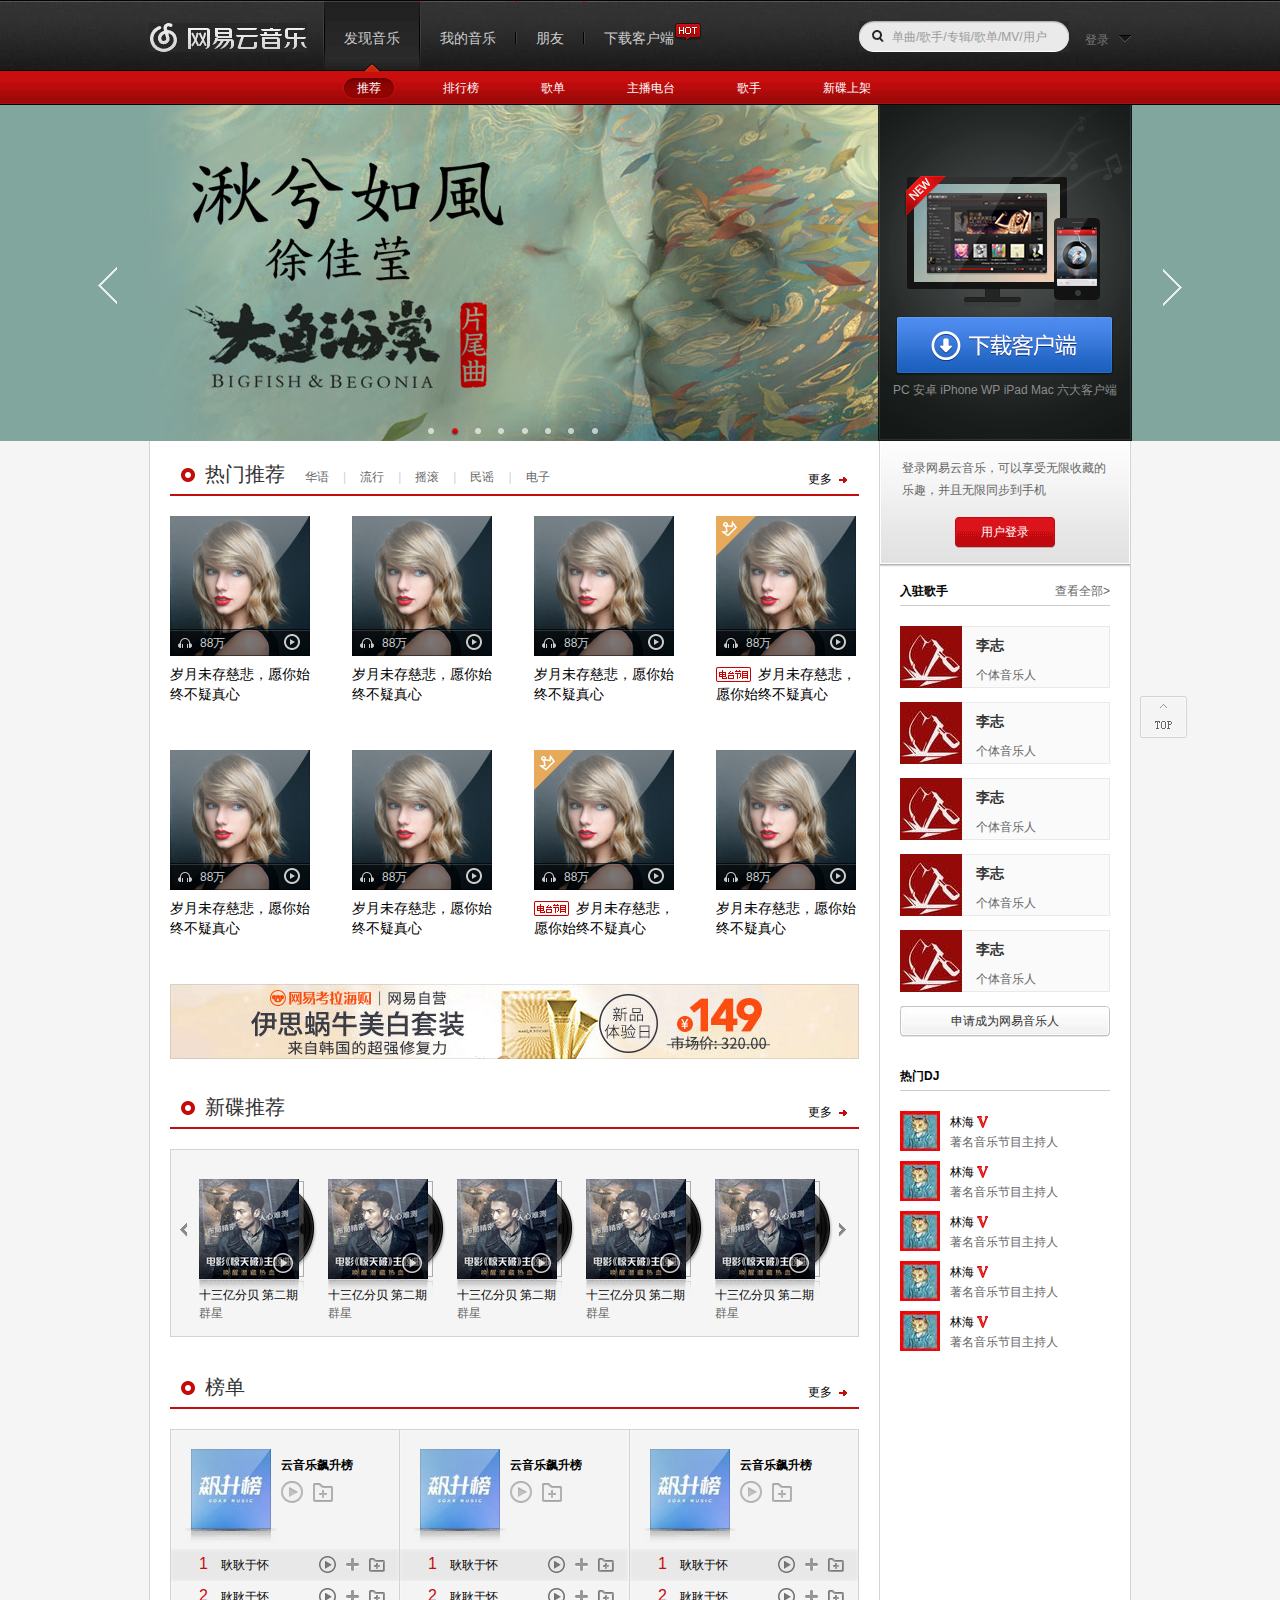
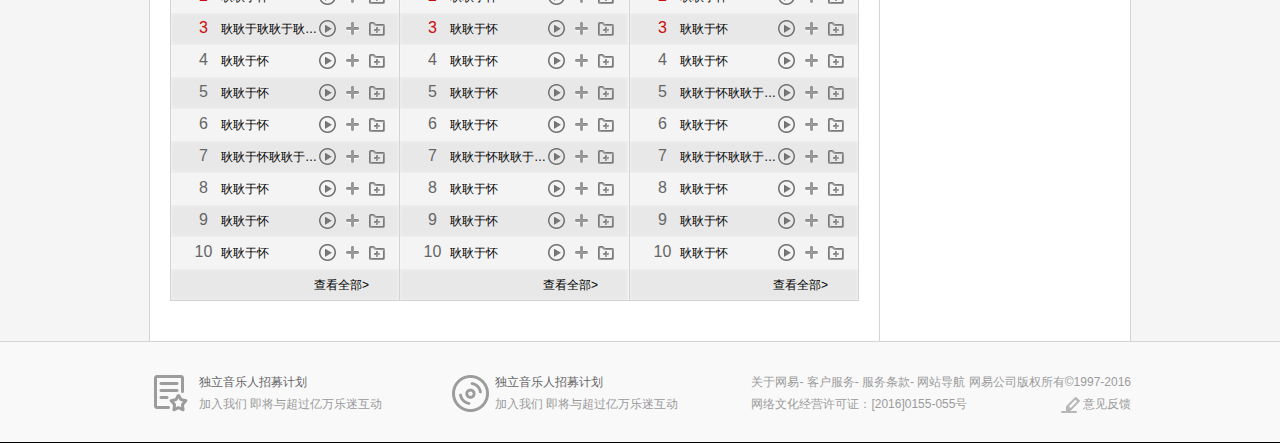
<file: others/网易音乐/index.html>
<!DOCTYPE html>
<html>
	<head>
		<meta charset="UTF-8"/>
		<title>网易云音乐</title>
		<link rel="stylesheet" href="css/index.css">
		<link rel="shortcut icon" href="#">
		<script src="js/html5shiv.js"></script>
		<!--[if IE 6]>
			<script src="js/DD_belatedPNG_0.0.8a.js"></script>
			<script>
				DD_belatedPNG.fix('.png_fix');
			</script>
		<![endif]-->
	</head>

	<body>
		<header id="header">
			<div class="wrap clear_fix">
				<a href="#" class="fl logo">
					网易云音乐 
				</a>
				<ul id="header_nav" class="fl">
					<li>
						<a  class="nav_li_center active">
							<span class="nav_li_left no_bg">
								<span class="nav_li_right">
							    	发现音乐
							    	<span class="sub_ico png_fix"></span>
								</span>
							</span>
						</a>
				    </li>
					<li>
					    <a  class="nav_li_center" href="#">
							<span class="nav_li_left">
								<span class="nav_li_right">
							    	我的音乐
								</span>
							</span>
						</a>
					</li>
					<li>
					    <a  class="nav_li_center" href="#">
							<span class="nav_li_left">
								<span class="nav_li_right">
							    	朋友
								</span>
							</span>
						</a>
					</li>
					<li>
					    <a  class="nav_li_center" href="#">
							<span class="nav_li_left">
								<span class="nav_li_right no_bg hot_dow">
							    	下载客户端
							    	<span class="hot_ico png_fix"></span>
								</span>
							</span>
						</a>
					</li>
				</ul>
				<section id="header_side" class="fr">
					<form action="#" id="search_box" class="fl">
						<input class="submit" value="" type="submit">
						<input class="text" type="text" name="" value="单曲/歌手/专辑/歌单/MV/用户">
					</form>
					<a class="fr" href="#">
						登录
						<span class="black_narrow png_fix"></span>
					</a>
				</section>
			</div>	
		</header>
		<nav id="nav">
			<div class="wrap clear_fix">
				<ul class="clear_fix">
				<li>
					<a  class="nav_li_center active" href="#">
						<span class="nav_li_left">
							<span class="nav_li_right">
						    	推荐
							</span>
						</span>
					</a>
				</li>
				<li>
					<a  class="nav_li_center" href="#">
						<span class="nav_li_left">
							<span class="nav_li_right">
						    	排行榜
							</span>
						</span>
					</a>
				</li>
				<li>
					<a  class="nav_li_center" href="#">
						<span class="nav_li_left">
							<span class="nav_li_right">
						    	歌单
							</span>
						</span>
					</a>
				</li>
				<li>
					<a  class="nav_li_center" href="#">
						<span class="nav_li_left">
							<span class="nav_li_right">
						    	主播电台
							</span>
						</span>
					</a>
				</li>
				<li>
					<a  class="nav_li_center" href="#">
						<span class="nav_li_left">
							<span class="nav_li_right">
						    	歌手
							</span>
						</span>
					</a>
				</li>
				<li>
					<a  class="nav_li_center" href="#">
						<span class="nav_li_left">
							<span class="nav_li_right">
						    	新碟上架
							</span>
						</span>
					</a>
				</li>
				</ul>
			</div>
		</nav>
		<section id="pic_tab">
			<div class="pic_tab wrap">
				<a href="#">
					<img src="img/pic_tab/banner.jpg" alt="">
				</a>
				<div id="pic_tab_side">
					<a href="#"></a>
					<p>PC&nbsp;安卓&nbsp;iPhone&nbsp;WP&nbsp;iPad&nbsp;Mac&nbsp;六大客户端</p>
				</div>
				<a class="pit_tab_left png_fix" href="#"></a>
				<a class="pit_tab_right png_fix" href="#"></a>
				<div class="pic_dot png_fix">
					<a href="#" class="png_fix"></a>
					<a href="#" class="png_fix active"></a>
					<a href="#" class="png_fix"></a>
					<a href="#" class="png_fix"></a>
					<a href="#" class="png_fix"></a>
					<a href="#" class="png_fix"></a>
					<a href="#" class="png_fix"></a>
					<a href="#" class="png_fix"></a>
				</div>
			</div>
		</section>
		<section id="infor" class="wrap clear_fix">
			<div id="main" class="fl">
				<section id="hot">
					<header class="main_head clear_fix">
						<h2 class="fl png_fix">热门推荐</h2>
						<nav class="fl main_nav">
							<a href="#">华语</a><span>|</span>
							<a href="#">流行</a><span>|</span>
							<a href="#">摇滚</a><span>|</span>
							<a href="#">民谣</a><span>|</span>
							<a href="#">电子</a>
						</nav>
						<a href="#" class="more fr">
							更多
							<span class="more_ico png_fix"></span>
						</a>
					</header>
					<ul class="clear_fix png_fix">
						<li class="hot_list">
							<div class="music_face">
								<a href="#">
									<img src="img/music_face/music_face_1.png" alt="">
									<span class="music_face_ico png_fix"></span>
								</a>
								<div class="mask png_fix">
									<span class="ear_ico png_fix"></span>
									<span class="text">88万</span>
									<a href="#" class="play_ico png_fix"></a>
								</div>
							</div>
							<p><a href="#">岁月未存慈悲，愿你始终不疑真心</a></p>
						</li>
						<li class="hot_list">
							<div class="music_face">
								<a href="#">
									<img src="img/music_face/music_face_1.png" alt="">
									<span class="music_face_ico png_fix"></span>
								</a>
								<div class="mask png_fix">
									<span class="ear_ico png_fix"></span>
									<span class="text">88万</span>
									<a href="#" class="play_ico png_fix"></a>
								</div>
							</div>
							<p><a href="#">岁月未存慈悲，愿你始终不疑真心</a></p>
						</li>
						<li class="hot_list">
							<div class="music_face">
								<a href="#">
									<img src="img/music_face/music_face_1.png" alt="">
									<span class="music_face_ico png_fix"></span>
								</a>
								<div class="mask png_fix">
									<span class="ear_ico png_fix"></span>
									<span class="text">88万</span>
									<a href="#" class="play_ico png_fix"></a>
								</div>
							</div>
							<p><a href="#">岁月未存慈悲，愿你始终不疑真心</a></p>
						</li>
						<li class="hot_list">
							<div class="music_face">
								<a href="#">
									<img src="img/music_face/music_face_1.png" alt="">
									<span class="music_face_ico png_fix"></span>
									<span class="crown_ico png_fix"></span>
								</a>
								<div class="mask png_fix">
									<span class="ear_ico png_fix"></span>
									<span class="text">88万</span>
									<a href="#" class="play_ico png_fix"></a>
								</div>
							</div>
							<p class="radio_text_ico png_fix">
								<a href="#">岁月未存慈悲，愿你始终不疑真心</a>
							</p>
						</li>
						<li class="hot_list">
							<div class="music_face">
								<a href="#">
									<img src="img/music_face/music_face_1.png" alt="">
									<span class="music_face_ico png_fix"></span>
								</a>
								<div class="mask png_fix">
									<span class="ear_ico png_fix"></span>
									<span class="text">88万</span>
									<a href="#" class="play_ico png_fix"></a>
								</div>
							</div>
							<p>
								<a href="#">岁月未存慈悲，愿你始终不疑真心</a>
							</p>
						</li>
						<li class="hot_list">
							<div class="music_face">
								<a href="#">
									<img src="img/music_face/music_face_1.png" alt="">
									<span class="music_face_ico png_fix"></span>
								</a>
								<div class="mask png_fix">
									<span class="ear_ico png_fix"></span>
									<span class="text">88万</span>
									<a href="#" class="play_ico png_fix"></a>
								</div>
							</div>
							<p>
								<a href="#">岁月未存慈悲，愿你始终不疑真心</a>
							</p>
						</li>
						<li class="hot_list">
							<div class="music_face">
								<a href="#">
									<img src="img/music_face/music_face_1.png" alt="">
									<span class="music_face_ico png_fix"></span>
									<span class="crown_ico png_fix"></span>
								</a>
								<div class="mask png_fix">
									<span class="ear_ico png_fix"></span>
									<span class="text">88万</span>
									<a href="#" class="play_ico png_fix"></a>
								</div>
							</div>
							<p class="radio_text_ico png_fix">
								<a href="#">岁月未存慈悲，愿你始终不疑真心</a>
							</p>
						</li>
						<li class="hot_list">
							<div class="music_face">
								<a href="#">
									<img src="img/music_face/music_face_1.png" alt="">
									<span class="music_face_ico png_fix"></span>
								</a>
								<div class="mask png_fix">
									<span class="ear_ico png_fix"></span>
									<span class="text">88万</span>
									<a href="#" class="play_ico png_fix"></a>
								</div>
							</div>
							<p>
								<a href="#">岁月未存慈悲，愿你始终不疑真心</a>
							</p>
						</li>
					</ul>
				</section>
				<section class="main_ad">
					<a href="#">
						<img src="img/ad/main_ad.jpg" alt="">
					</a>
				</section>
				<section id="new_music">
					<header class="main_head clear_fix">
						<h2 class="fl png_fix">新碟推荐</h2>
						<a href="#" class="more fr">
							更多
							<span class="more_ico png_fix"></span>
						</a>
					</header>
					<section id="new_music_infor">
						<ul class="clear_fix">
							<li class="new_music_list">
								<div class="new_music_face">
									<a href="#">
										<img src="img/music_face/new_music_face.jpg" alt="">
										<span class="new_music_ico png_fix"></span>
									</a>
									<a href="#" class="play_big_ico png_fix"></a>
								</div>
								<div class="music_title">
									<h4><a href="#">十三亿分贝&nbsp;第二期</a></h4>
									<em>群星</em>
								</div>
							</li>
							<li class="new_music_list">
								<div class="new_music_face">
									<a href="#">
										<img src="img/music_face/new_music_face.jpg" alt="">
										<span class="new_music_ico png_fix"></span>
									</a>
									<a href="#" class="play_big_ico png_fix"></a>
								</div>
								<div class="music_title">
									<h4><a href="#">十三亿分贝&nbsp;第二期</a></h4>
									<em>群星</em>
								</div>
							</li>
							<li class="new_music_list">
								<div class="new_music_face">
									<a href="#">
										<img src="img/music_face/new_music_face.jpg" alt="">
										<span class="new_music_ico png_fix"></span>
									</a>
									<a href="#" class="play_big_ico png_fix"></a>
								</div>
								<div class="music_title">
									<h4><a href="#">十三亿分贝&nbsp;第二期</a></h4>
									<em>群星</em>
								</div>
							</li>
							<li class="new_music_list">
								<div class="new_music_face">
									<a href="#">
										<img src="img/music_face/new_music_face.jpg" alt="">
										<span class="new_music_ico png_fix"></span>
									</a>
									<a href="#" class="play_big_ico png_fix"></a>
								</div>
								<div class="music_title">
									<h4><a href="#">十三亿分贝&nbsp;第二期</a></h4>
									<em>群星</em>
								</div>
							</li>
							<li class="new_music_list">
								<div class="new_music_face">
									<a href="#">
										<img src="img/music_face/new_music_face.jpg" alt="">
										<span class="new_music_ico png_fix"></span>
									</a>
									<a href="#" class="play_big_ico png_fix"></a>
								</div>
								<div class="music_title">
									<h4><a href="#">十三亿分贝&nbsp;第二期</a></h4>
									<em>群星</em>
								</div>
							</li>
						</ul>
						<a class="new_list_left png_fix" href="#"></a>
						<a class="new_list_right png_fix" href="#"></a>
					</section>
				</section>
				<section id="top">
					<header class="main_head clear_fix">
						<h2 class="fl png_fix">榜单</h2>
						<a href="#" class="more fr">
							更多
							<span class="more_ico png_fix"></span>
						</a>
					</header>
					<ul id="top_list" class="clear_fix">
						<li class="top_list">
							<hgroup class="clear_fix">
								<div class="top_list_header fl">
									<a href="#">
										<img src="img/top_head.jpg" alt="">
										<span class="top_head_ico png_fix"></span>
									</a>
									<span class="shadow_ico png_fix"></span>
								</div>
								<div class="fl top_list_head">
									<h3><a href="#">云音乐飙升榜</a></h3>
									<a class="top_play png_fix" href="#"></a>
									<a class="top_file png_fix" href="#"></a>
								</div>
							</hgroup>
							<ol class="top_list_con">
								<li class="color">
									<mark>1</mark>
									<a class="name" href="#">耿耿于怀</a>
									<div class="list_button">
										<a class="play_small_ico png_fix" href="#"></a>
										<a class="add_play_ico png_fix" href="#"></a>
										<a class="collect_ico png_fix" href="#"></a>
									</div>
								</li>
								<li>
									<mark>2</mark>
									<a class="name" href="#">耿耿于怀</a>
									<div class="list_button">
										<a class="play_small_ico png_fix" href="#"></a>
										<a class="add_play_ico png_fix" href="#"></a>
										<a class="collect_ico png_fix" href="#"></a>
									</div>
								</li>
								<li class="color">
									<mark>3</mark>
									<a href="#" class="name">耿耿于耿耿于耿耿于耿怀耿耿耿耿</a>
									<div class="list_button">
										<a class="play_small_ico png_fix" href="#"></a>
										<a class="add_play_ico png_fix" href="#"></a>
										<a class="collect_ico png_fix" href="#"></a>
									</div>
								</li>
								<li>
									<em>4</em>
									<a class="name" href="#">耿耿于怀</a>
									<div class="list_button">
										<a class="play_small_ico png_fix" href="#"></a>
										<a class="add_play_ico png_fix" href="#"></a>
										<a class="collect_ico png_fix" href="#"></a>
									</div>
								</li>
								<li class="color">
									<em>5</em>
									<a class="name" href="#">耿耿于怀</a>
									<div class="list_button">
										<a class="play_small_ico png_fix" href="#"></a>
										<a class="add_play_ico png_fix" href="#"></a>
										<a class="collect_ico png_fix" href="#"></a>
									</div>
								</li>
								<li>
									<em>6</em>
									<a class="name" href="#">耿耿于怀</a>
									<div class="list_button">
										<a class="play_small_ico png_fix" href="#"></a>
										<a class="add_play_ico png_fix" href="#"></a>
										<a class="collect_ico png_fix" href="#"></a>
									</div>
								</li>
								<li class="color">
									<em>7</em>
									<a class="name" href="#">耿耿于怀耿耿于怀耿耿于怀耿耿于怀耿耿于怀耿耿于怀耿耿于怀耿耿于怀</a>
									<div class="list_button">
										<a class="play_small_ico png_fix" href="#"></a>
										<a class="add_play_ico png_fix" href="#"></a>
										<a class="collect_ico png_fix" href="#"></a>
									</div>
								</li>
								<li>
									<em>8</em>
									<a class="name" href="#">耿耿于怀</a>
									<div class="list_button">
										<a class="play_small_ico png_fix" href="#"></a>
										<a class="add_play_ico png_fix" href="#"></a>
										<a class="collect_ico png_fix" href="#"></a>
									</div>
								</li>
								<li class="color">
									<em>9</em>
									<a class="name" href="#">耿耿于怀</a>
									<div class="list_button">
										<a class="play_small_ico png_fix" href="#"></a>
										<a class="add_play_ico png_fix" href="#"></a>
										<a class="collect_ico png_fix" href="#"></a>
									</div>
								</li>
								<li>
									<em>10</em>
									<a class="name" href="#">耿耿于怀</a>
									<div class="list_button">
										<a class="play_small_ico png_fix" href="#"></a>
										<a class="add_play_ico png_fix" href="#"></a>
										<a class="collect_ico png_fix" href="#"></a>
									</div>
								</li>
							</ol>
							<footer class="top_list_foot color">
								<a href="#">
									查看全部&gt;
								</a>
							</footer>
						</li>
						<li class="top_list add">
							<hgroup class="clear_fix">
								<div class="top_list_header fl">
									<a href="#">
										<img src="img/top_head.jpg" alt="">
										<span class="top_head_ico png_fix"></span>
									</a>
									<span class="shadow_ico png_fix"></span>
								</div>
								<div class="fl top_list_head">
									<h3><a href="#">云音乐飙升榜</a></h3>
									<a class="top_play png_fix" href="#"></a>
									<a class="top_file png_fix" href="#"></a>
								</div>
							</hgroup>
							<ol class="top_list_con">
								<li class="color">
									<mark>1</mark>
									<a href="#">耿耿于怀</a>
									<div class="list_button">
										<a class="play_small_ico png_fix" href="#"></a>
										<a class="add_play_ico png_fix" href="#"></a>
										<a class="collect_ico png_fix" href="#"></a>
									</div>
								</li>
								<li>
									<mark>2</mark>
									<a href="#">耿耿于怀</a>
									<div class="list_button">
										<a class="play_small_ico png_fix" href="#"></a>
										<a class="add_play_ico png_fix" href="#"></a>
										<a class="collect_ico png_fix" href="#"></a>
									</div>
								</li>
								<li class="color">
									<mark>3</mark>
									<a href="#">耿耿于怀</a>
									<div class="list_button">
										<a class="play_small_ico png_fix" href="#"></a>
										<a class="add_play_ico png_fix" href="#"></a>
										<a class="collect_ico png_fix" href="#"></a>
									</div>
								</li>
								<li>
									<em>4</em>
									<a href="#">耿耿于怀</a>
									<div class="list_button">
										<a class="play_small_ico png_fix" href="#"></a>
										<a class="add_play_ico png_fix" href="#"></a>
										<a class="collect_ico png_fix" href="#"></a>
									</div>
								</li>
								<li class="color">
									<em>5</em>
									<a href="#">耿耿于怀</a>
									<div class="list_button">
										<a class="play_small_ico png_fix" href="#"></a>
										<a class="add_play_ico png_fix" href="#"></a>
										<a class="collect_ico png_fix" href="#"></a>
									</div>
								</li>
								<li>
									<em>6</em>
									<a href="#">耿耿于怀</a>
									<div class="list_button">
										<a class="play_small_ico png_fix" href="#"></a>
										<a class="add_play_ico png_fix" href="#"></a>
										<a class="collect_ico png_fix" href="#"></a>
									</div>
								</li>
								<li class="color">
									<em>7</em>
									<a href="#" class="name">耿耿于怀耿耿于怀耿耿于怀耿耿于怀耿耿于怀耿耿于怀耿耿于怀耿耿于怀耿耿于怀耿耿于怀</a>
									<div class="list_button">
										<a class="play_small_ico png_fix" href="#"></a>
										<a class="add_play_ico png_fix" href="#"></a>
										<a class="collect_ico png_fix" href="#"></a>
									</div>
								</li>
								<li>
									<em>8</em>
									<a href="#">耿耿于怀</a>
									<div class="list_button">
										<a class="play_small_ico png_fix" href="#"></a>
										<a class="add_play_ico png_fix" href="#"></a>
										<a class="collect_ico png_fix" href="#"></a>
									</div>
								</li>
								<li class="color">
									<em>9</em>
									<a href="#">耿耿于怀</a>
									<div class="list_button">
										<a class="play_small_ico png_fix" href="#"></a>
										<a class="add_play_ico png_fix" href="#"></a>
										<a class="collect_ico png_fix" href="#"></a>
									</div>
								</li>
								<li>
									<em>10</em>
									<a href="#">耿耿于怀</a>
									<div class="list_button">
										<a class="play_small_ico png_fix" href="#"></a>
										<a class="add_play_ico png_fix" href="#"></a>
										<a class="collect_ico png_fix" href="#"></a>
									</div>
								</li>
							</ol>
							<footer class="top_list_foot color">
								<a href="#">
									查看全部&gt;
								</a>
							</footer>
						</li>
						<li class="top_list">
							<hgroup class="clear_fix">
								<div class="top_list_header fl">
									<a href="#">
										<img src="img/top_head.jpg" alt="">
										<span class="top_head_ico png_fix"></span>
									</a>
									<span class="shadow_ico png_fix"></span>
								</div>
								<div class="fl top_list_head">
									<h3><a href="#">云音乐飙升榜</a></h3>
									<a class="top_play png_fix" href="#"></a>
									<a class="top_file png_fix" href="#"></a>
								</div>
							</hgroup>
							<ol class="top_list_con">
								<li class="color">
									<mark>1</mark>
									<a href="#">耿耿于怀</a>
									<div class="list_button">
										<a class="play_small_ico png_fix" href="#"></a>
										<a class="add_play_ico png_fix" href="#"></a>
										<a class="collect_ico png_fix" href="#"></a>
									</div>
								</li>
								<li>
									<mark>2</mark>
									<a href="#">耿耿于怀</a>
									<div class="list_button">
										<a class="play_small_ico png_fix" href="#"></a>
										<a class="add_play_ico png_fix" href="#"></a>
										<a class="collect_ico png_fix" href="#"></a>
									</div>
								</li>
								<li class="color">
									<mark>3</mark>
									<a href="#">耿耿于怀</a>
									<div class="list_button">
										<a class="play_small_ico png_fix" href="#"></a>
										<a class="add_play_ico png_fix" href="#"></a>
										<a class="collect_ico png_fix" href="#"></a>
									</div>
								</li>
								<li>
									<em>4</em>
									<a href="#">耿耿于怀</a>
									<div class="list_button">
										<a class="play_small_ico png_fix" href="#"></a>
										<a class="add_play_ico png_fix" href="#"></a>
										<a class="collect_ico png_fix" href="#"></a>
									</div>
								</li>
								<li class="color">
									<em>5</em>
									<a href="#" class="name">耿耿于怀耿耿于怀耿耿于怀耿耿于怀耿耿于怀耿耿于怀耿耿于怀耿耿于怀耿耿于怀</a>
									<div class="list_button">
										<a class="play_small_ico png_fix" href="#"></a>
										<a class="add_play_ico png_fix" href="#"></a>
										<a class="collect_ico png_fix" href="#"></a>
									</div>
								</li>
								<li>
									<em>6</em>
									<a href="#">耿耿于怀</a>
									<div class="list_button">
										<a class="play_small_ico png_fix" href="#"></a>
										<a class="add_play_ico png_fix" href="#"></a>
										<a class="collect_ico png_fix" href="#"></a>
									</div>
								</li>
								<li class="color">
									<em>7</em>
									<a href="#" class="name">耿耿于怀耿耿于怀耿耿于怀耿耿于怀</a>
									<div class="list_button">
										<a class="play_small_ico png_fix" href="#"></a>
										<a class="add_play_ico png_fix" href="#"></a>
										<a class="collect_ico png_fix" href="#"></a>
									</div>
								</li>
								<li>
									<em>8</em>
									<a href="#">耿耿于怀</a>
									<div class="list_button">
										<a class="play_small_ico png_fix" href="#"></a>
										<a class="add_play_ico png_fix" href="#"></a>
										<a class="collect_ico png_fix" href="#"></a>
									</div>
								</li>
								<li class="color">
									<em>9</em>
									<a href="#">耿耿于怀</a>
									<div class="list_button">
										<a class="play_small_ico png_fix" href="#"></a>
										<a class="add_play_ico png_fix" href="#"></a>
										<a class="collect_ico png_fix" href="#"></a>
									</div>
								</li>
								<li>
									<em>10</em>
									<a href="#">耿耿于怀</a>
									<div class="list_button">
										<a class="play_small_ico png_fix" href="#"></a>
										<a class="add_play_ico png_fix" href="#"></a>
										<a class="collect_ico png_fix" href="#"></a>
									</div>
								</li>
							</ol>
							<footer class="top_list_foot color">
								<a href="#">
									查看全部&gt;
								</a>
							</footer>
						</li>
					</ul>
				</section>
			</div>	
			<div id="side" class="fr">
				<div id="log_in">
					<p>
						登录网易云音乐，可以享受无限收藏的乐趣，并且无限同步到手机
					</p>
					<a  href="#">
						用户登录
					</a>
				</div>
				<section class="side_section">
					<header class="side_section_head clear_fix">
						<h3 class="fl">
							入驻歌手
						</h3>
						<a class="fr" href="#">
							查看全部&gt;
						</a>
					</header>
					<ul id="singer_list">
						<li>
							<a href="#">
								<img class="fl" src="img/music_face/side_music_face.jpg" alt="">
								<span class="fr singer">
									<strong>李志</strong>
									<em>个体音乐人</em>
								</span>
							</a>
						</li>
						<li>
							<a href="#">
								<img class="fl" src="img/music_face/side_music_face.jpg" alt="">
								<span class="fr singer">
									<strong>李志</strong>
									<em>个体音乐人</em>
								</span>
							</a>
						</li>
						<li>
							<a href="#">
								<img class="fl" src="img/music_face/side_music_face.jpg" alt="">
								<span class="fr singer">
									<strong>李志</strong>
									<em>个体音乐人</em>
								</span>
							</a>
						</li>
						<li>
							<a href="#">
								<img class="fl" src="img/music_face/side_music_face.jpg" alt="">
								<span class="fr singer">
									<strong>李志</strong>
									<em>个体音乐人</em>
								</span>
							</a>
						</li>
						<li>
							<a href="#">
								<img class="fl" src="img/music_face/side_music_face.jpg" alt="">
								<span class="fr singer">
									<strong>李志</strong>
									<em>个体音乐人</em>
								</span>
							</a>
						</li>
					</ul>
					<a href="#" class="side_section_foot">
						申请成为网易音乐人
					</a>
				</section>
				<section class="side_section">
					<header class="side_section_head clear_fix">
						<h3 class="fl">
							热门DJ
						</h3>
					</header>
						<ul id="hot_dj">
							<li>
								<a href="#">
									<img class="fl" src="img/hot_dj.jpg" alt="">
								</a>
								<div class="fl dj">
									<a href="#" class="png_fix">林海</a>
									<p>著名音乐节目主持人</p>
								</div>
							</li>
							<li>
								<a href="#">
									<img class="fl" src="img/hot_dj.jpg" alt="">
								</a>
								<div class="fl dj">
									<a href="#" class="png_fix">林海</a>
									<p>著名音乐节目主持人</p>
								</div>
							</li>
							<li>
								<a href="#">
									<img class="fl" src="img/hot_dj.jpg" alt="">
								</a>
								<div class="fl dj">
									<a href="#" class="png_fix">林海</a>
									<p>著名音乐节目主持人</p>
								</div>
							</li>
							<li>
								<a href="#">
									<img class="fl" src="img/hot_dj.jpg" alt="">
								</a>
								<div class="fl dj">
									<a href="#" class="png_fix">林海</a>
									<p>著名音乐节目主持人</p>
								</div>
							</li>
							<li>
								<a href="#">
									<img class="fl" src="img/hot_dj.jpg" alt="">
								</a>
								<div class="fl dj">
									<a href="#" class="png_fix">林海</a>
									<p>著名音乐节目主持人</p>
								</div>
							</li>
						</ul>
				</section>
			</div>
		</section>
		<a id="top_button" href="#header"></a>
		<footer id="footer">
			<div class="wrap clear_fix">
				<div class="fl">
					<a id="dic" class="png_fix footer_plan">
						<em>独立音乐人招募计划</em>
						<br/>
						<span>加入我们&nbsp;即将与超过亿万乐迷互动</span>
					</a>
					<a id="page" class="png_fix footer_plan">
						<em>独立音乐人招募计划</em>
						<br/>
						<span>加入我们&nbsp;即将与超过亿万乐迷互动</span>
					</a>
				</div>
				<nav id="footer_nav" class="fr">
					<p>
						<a href="#">关于网易-</a>
						<a href="#">客户服务-</a>
						<a href="#">服务条款-</a>
						<a href="#">网站导航</a>
						<span>网易公司版权所有&copy;1997-2016</span>
					</p>
					<p class="clear_fix">
						<em class="fl">网络文化经营许可证：</em>
						<a class="fl" href="#">[2016]0155-055号</a>
						<a class="reback png_fix fr" href="#">意见反馈</a>
					</p>
				</nav>
			</div>
		</footer>
	</body>
</html>
</file>
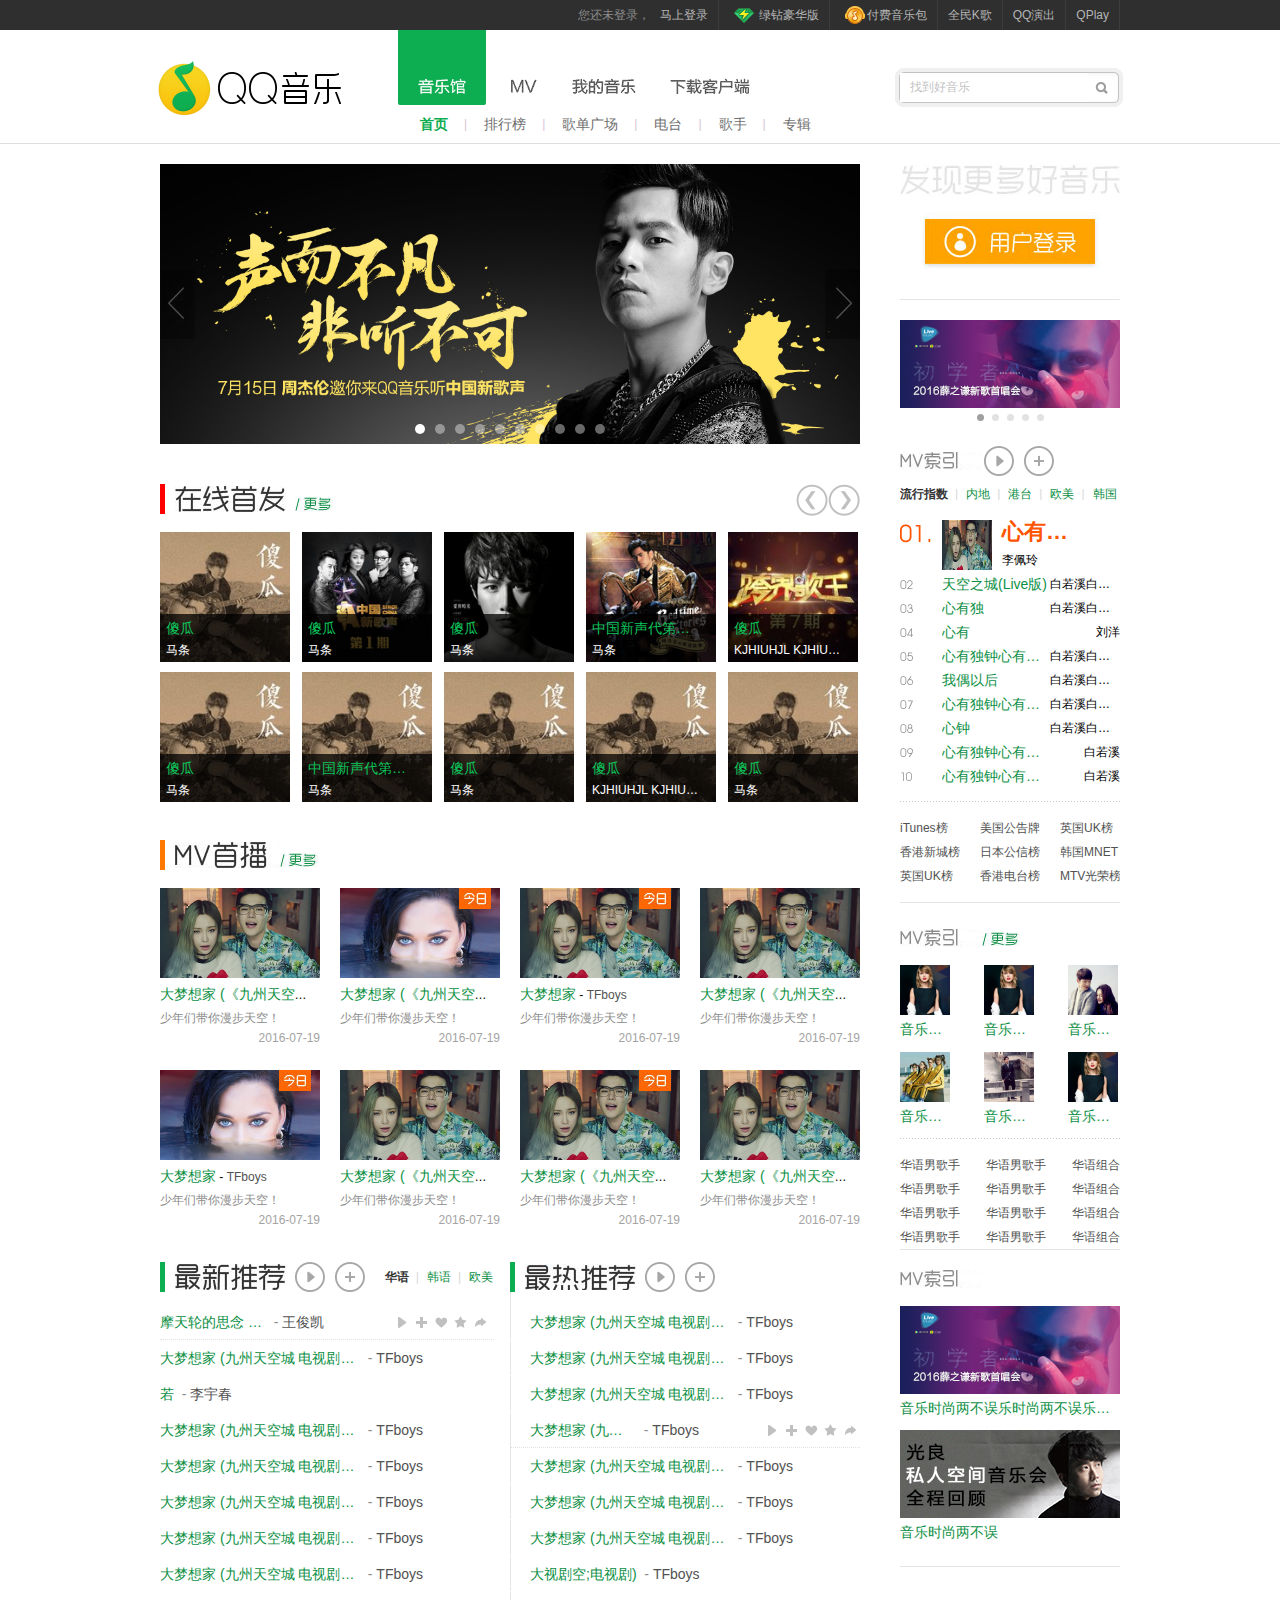
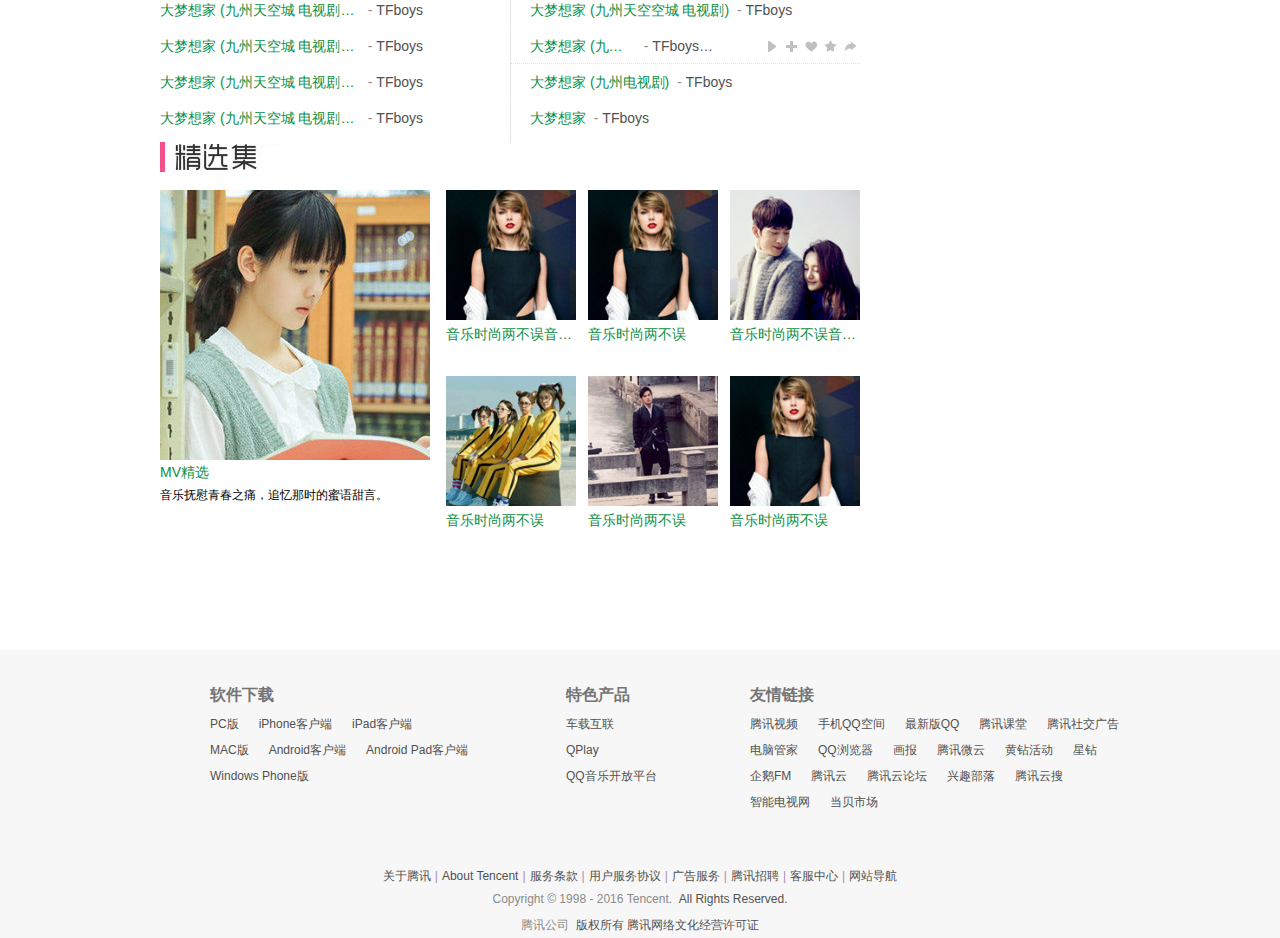
<file: others/QQ音乐/html/index.html>
<!DOCTYPE html>
<html>
	<head>
		<meta charset="utf-8">
		<title>qq音乐</title>
		<link rel="stylesheet" href="css/index.css"/>
		<link rel="short icon" href="img/ic.ico">
		<script src="js/html5shiv.js"></script>
		<!--[if IE 6]>
			<script src="js/DD_belatedPNG_0.0.8a.js"></script>
			<script>
				DD_belatedPNG.fix('.png_fix');
			</script>
		<![endif]-->
	</head>

	<body>
		<div id="top">
			<div class="wrap clear_fix">
				<nav id="top_nav" class="fr">
					<span>您还未登录，</span>
					<a href="#" class="top_nav1">
						马上登录
					</a>				
					<a href="#" class="top_nav2">
						<em class="green_diamond_ico png_fix"></em>
						绿钻豪华版
						<strong class="green_diamond_dredge_ico"></strong>
					</a>
					<a href="#" class="top_nav3">
						<em class="music_bg_ico png_fix"></em>
						付费音乐包
						<strong class="music_bag_dredge_ico"></strong>
					</a>
					<a href="#" class="top_nav4">
						全民K歌
					</a>
					<a href="#" class="top_nav5">
						QQ演出
					</a>
					<a href="#" class="top_nav6">
						QPlay
					</a>
				</nav>
			</div>
		</div>
		<header id="header">
			<div id="header_group" class="clear_fix">
				<h1 id="logo" class="fl">
					<span>QQ音乐</span>
					<a href="index.html">
						<img src="img/logo.png" class="png_fix"alt="qq音乐">
					</a>
				</h1>
				<div id="main_nav" class="fr">
					<div class="clear_fix">
						<ul id="header_nav" class="fl clear_fix">
							<li>
								<a href="#" class="header_nav1 active">
									<span>音乐馆</span>
								</a>
							</li>
							<li>
								<a href="mv.html" class="header_nav2">
									<span>MV</span>
								</a>
							</li>
							<li>
								<a href="mymusic.html" class="header_nav3">
									<span>我的音乐</span>
								</a>
							</li>
							<li>
								<a href="#" class="header_nav4">
									<span>下载客户端</span>
								</a>
							</li>
						</ul>
						<form action="#" id="music_search" class="png_fix fr">
							<input type="text" name="" id="text" class="fl" value="找到好音乐">
							<input type="submit" name="" value="" class="fr" id="submit">
						</form>
					</div>
					<div id="header_nav_side" class="clear_fix">
						<nav id="nav_music_room_side" class="nav_side_active header_nav_side_list clear_fix">
							<a href="#" class="active">首页</a>
							<span>|</span>
							<a href="rankinglist/rankinglist.html">排行榜</a>
							<span>|</span>
							<a href="#">歌单广场</a>
							<span>|</span>
							<a href="#">电台</a>
							<span>|</span>
							<a href="#">歌手</a>
							<span>|</span>
							<a href="#">专辑</a>
						</nav>
						<nav id="nav_mv_side" class="header_nav_side_list clear_fix">
							<a href="#" class="active">MV推荐</a>
							<span>|</span>
							<a href="rankinglist/rankinglist.html">MV排行榜</a>
							<span>|</span>
							<a href="#">MV库</a>
							<span>|</span>
							<a href="#">音乐现场</a>
							<span>|</span>
							<a href="#">MV专题</a>
							<span>|</span>
							<a href="#">巅峰榜盛典</a>
						</nav>
						<nav id="nav_my_music_side" class="header_nav_side_list clear_fix">
							<a href="#" class="active">首页</a>
							<span>|</span>
							<a href="rankinglist/rankinglist.html">排行榜</a>
							<span>|</span>
							<a href="#">歌单广场</a>
							<span>|</span>
							<a href="#">电台</a>
							<span>|</span>
							<a href="#">歌手</a>
							<span>|</span>
							<a href="#">专辑</a>
						</nav>
					</div>
				</div>
			</div>
		</header>
		<section class="wrap clear_fix">
			<div class="main_section fl">
				<div class="pic_tab">
					<a href="#">
						<img src="img/pic_tab/18020.jpg" alt="">
					</a>
					<a href="#" class="pic_tab_left"></a>
					<a href="#" class="pic_tab_right"></a>
					<div class="tab_dot">
						<a href="#" class="active"></a>
						<a href="#"></a>
						<a href="#"></a>
						<a href="#"></a>
						<a href="#"></a>
						<a href="#"></a>
						<a href="#"></a>
						<a href="#"></a>
						<a href="#"></a>
						<a href="#"></a>
					</div>
				</div>
				<section id="online">
					<header class="section_header clear_fix ">
						<h2 class="title_text fl">
							在线首发
						</h2>
						<a href="#" class="more fl">
							/更多
						</a>
						<div class="list_tab_button">
							<a href="#" class="left_button png_fix fl"></a>
							<a href="#" class="right_button png_fix fl"></a>
						</div>
					</header>
					<ul class="online_list clear_fix">
						<li>
							<a class="online_face" href="#">
								<img src="img/online/1.jpg" alt="">
								<span class="mask"></span>
								<span class="text">
									<strong class="name text_ellipsis">
										傻瓜
									</strong>
									<em class="singer text_ellipsis">
										马条
									</em>
								</span>
								<span class="play png_fix"></span>
							</a>
						</li>
						<li>
							<a class="online_face" href="#">
								<img src="img/online/2.jpg" alt="">
								<span class="mask"></span>
								<span class="text">
									<strong class="name text_ellipsis">
										傻瓜
									</strong>
									<em class="singer text_ellipsis">
										马条
									</em>
								</span>
								<span class="play png_fix"></span>
							</a>
						</li>
						<li>
							<a class="online_face" href="#">
								<img src="img/online/3.jpg" alt="">
								<span class="mask"></span>
								<span class="text">
									<strong class="name text_ellipsis">
										傻瓜
									</strong>
									<em class="singer text_ellipsis">
										马条
									</em>
								</span>
								<span class="play png_fix"></span>
							</a>
						</li>
						<li>
							<a class="online_face" href="#">
								<img src="img/online/4.jpg" alt="">
								<span class="mask"></span>
								<span class="text">
									<strong class="name text_ellipsis">
										中国新声代第四季哈哈哈
									</strong>
									<em class="singer text_ellipsis">
										马条
									</em>
								</span>
								<span class="play png_fix"></span>
							</a>
						</li>
						<li>
							<a class="online_face" href="#">
								<img src="img/online/5.jpg" alt="">
								<span class="mask"></span>
								<span class="text">
									<strong class="name text_ellipsis">
										傻瓜
									</strong>
									<em class="singer text_ellipsis">
										KJHIUHJL&nbsp;KJHIUGVYVKH
									</em>
								</span>
								<span class="play png_fix"></span>
							</a>
						</li>
						<li>
							<a class="online_face" href="#">
								<img src="img/online/1.jpg" alt="">
								<span class="mask"></span>
								<span class="text">
									<strong class="name text_ellipsis">
										傻瓜
									</strong>
									<em class="singer text_ellipsis">
										马条
									</em>
								</span>
								<span class="play png_fix"></span>
							</a>
						</li>
						<li>
							<a class="online_face" href="#">
								<img src="img/online/1.jpg" alt="">
								<span class="mask"></span>
								<span class="text">
									<strong class="name text_ellipsis">
										中国新声代第四季哈哈哈
									</strong>
									<em class="singer text_ellipsis">
										马条
									</em>
								</span>
								<span class="play png_fix"></span>
							</a>
						</li>
						<li>
							<a class="online_face" href="#">
								<img src="img/online/1.jpg" alt="">
								<span class="mask"></span>
								<span class="text">
									<strong class="name text_ellipsis">
										傻瓜
									</strong>
									<em class="singer text_ellipsis">
										马条
									</em>
								</span>
								<span class="play png_fix"></span>
							</a>
						</li>
						<li>
							<a class="online_face" href="#">
								<img src="img/online/1.jpg" alt="">
								<span class="mask"></span>
								<span class="text">
									<strong class="name text_ellipsis">
										傻瓜
									</strong>
									<em class="singer text_ellipsis">
										KJHIUHJL&nbsp;KJHIUGVYVKH
									</em>
								</span>
								<span class="play png_fix"></span>
							</a>
						</li>
						<li>
							<a class="online_face" href="#">
								<img src="img/online/1.jpg" alt="">
								<span class="mask"></span>
								<span class="text">
									<strong class="name text_ellipsis">
										傻瓜
									</strong>
									<em class="singer text_ellipsis">
										马条
									</em>
								</span>
								<span class="play png_fix"></span>
							</a>
						</li>
					</ul>
				</section>
				<section class="MV">
					<header class="section_header clear_fix ">
						<h2 class="title_text fl">
							在线首发
						</h2>
						<a href="#" class="more fl">
							/更多
						</a>
					</header>
					<ul class="MV_list clear_fix">
						<li>
							<a href="#" class="MV_face">
								<img src="img/MV/1.jpg" alt="">
								<span class="play png_fix"></span>
							</a>
							<h4 class="MV_infor text_ellipsis">
								<a href="#" class="name">大梦想家 (《九州天空城&nbsp;电视剧)</a>
								<span>-</span>
								<a href="#" class="singer">TFboys</a>
							</h4>
							<p class="MV_intro text_ellipsis">
								少年们带你漫步天空！
							</p>
							<time class="time">
								2016-07-19
							</time>
						</li>
						<li>
							<a href="#" class="MV_face">
								<img src="img/MV/2.jpg" alt="">
								<span class="play"></span>
								<span class="tody_ico"></span>
							</a>
							<h4 class="MV_infor text_ellipsis">
								<a href="#" class="name">大梦想家 (《九州天空城&nbsp;电视剧)</a>
								<span>-</span>
								<a href="#" class="singer">TFboys</a>
							</h4>
							<p class="MV_intro text_ellipsis">
								少年们带你漫步天空！
							</p>
							<time class="time">
								2016-07-19
							</time>
						</li>
						<li>
							<a href="#" class="MV_face">
								<img src="img/MV/1.jpg" alt="">
								<span class="play png_fix"></span>
								<span class="tody_ico"></span>
							</a>
							<h4 class="MV_infor text_ellipsis">
								<a href="#" class="name">大梦想家</a>
								<span>-</span>
								<a href="#" class="singer">TFboys</a>
							</h4>
							<p class="MV_intro text_ellipsis">
								少年们带你漫步天空！
							</p>
							<time class="time">
								2016-07-19
							</time>
						</li>
						<li>
							<a href="#" class="MV_face">
								<img src="img/MV/1.jpg" alt="">
								<span class="play png_fix"></span>
							</a>
							<h4 class="MV_infor text_ellipsis">
								<a href="#" class="name">大梦想家 (《九州天空城&nbsp;电视剧)</a>
								<span>-</span>
								<a href="#" class="singer">TFboys</a>
							</h4>
							<p class="MV_intro text_ellipsis">
								少年们带你漫步天空！
							</p>
							<time class="time">
								2016-07-19
							</time>
						</li>
						<li>
							<a href="#" class="MV_face">
								<img src="img/MV/2.jpg" alt="">
								<span class="play"></span>
								<span class="tody_ico"></span>
							</a>
							<h4 class="MV_infor text_ellipsis">
								<a href="#" class="name">大梦想家</a>
								<span>-</span>
								<a href="#" class="singer">TFboys</a>
							</h4>
							<p class="MV_intro text_ellipsis">
								少年们带你漫步天空！
							</p>
							<time class="time">
								2016-07-19
							</time>
						</li>
						<li>
							<a href="#" class="MV_face">
								<img src="img/MV/1.jpg" alt="">
								<span class="play png_fix"></span>
							</a>
							<h4 class="MV_infor text_ellipsis">
								<a href="#" class="name">大梦想家 (《九州天空城&nbsp;电视剧)</a>
								<span>-</span>
								<a href="#" class="singer">TFboys</a>
							</h4>
							<p class="MV_intro text_ellipsis">
								少年们带你漫步天空！
							</p>
							<time class="time">
								2016-07-19
							</time>
						</li>
						<li>
							<a href="#" class="MV_face">
								<img src="img/MV/1.jpg" alt="">
								<span class="play png_fix"></span>
								<span class="tody_ico"></span>
							</a>
							<h4 class="MV_infor text_ellipsis">
								<a href="#" class="name">大梦想家 (《九州天空城&nbsp;电视剧)</a>
								<span>-</span>
								<a href="#" class="singer">TFboys</a>
							</h4>
							<p class="MV_intro text_ellipsis">
								少年们带你漫步天空！
							</p>
							<time class="time">
								2016-07-19
							</time>
						</li>
						<li>
							<a href="#" class="MV_face">
								<img src="img/MV/1.jpg" alt="">
								<span class="play png_fix"></span>
							</a>
							<h4 class="MV_infor infor text_ellipsis">
								<a href="#" class="name">大梦想家 (《九州天空城&nbsp;电视剧)</a>
								<span>-</span>
								<a href="#" class="singer">TFboys</a>
							</h4>
							<p class="MV_intro text_ellipsis">
								少年们带你漫步天空！
							</p>
							<time class="time">
								2016-07-19
							</time>
						</li>
					</ul>
				</section>
				<section id="" class="recommend clear_fix">
					<dl id="most_new_recommend" class="recommend_list fl">
						<dt class="section_header">
							<strong class="title_text fl">
								在线首发
							</strong>
							<span class="recommend_button">
								<a href="#" class="recommend_button_left png_fix fl"></a>
								<a href="#" class="recommend_button_right png_fix fr"></a>
							</span>
							<span class="local_nav fr">
								<a href="#" class="active">华语</a>
								<span>|</span>
								<a href="#">韩语</a>
								<span>|</span>
								<a href="#">欧美</a>
							</span>
						</dt>
						<dd class="active">
							<p class="music_detail">
								<a href="#" class="name text_ellipsis">
									摩天轮的思念 (《超少年密码》网络剧插曲)
								</a>
								<span>&nbsp;&nbsp;-&nbsp;</span>
								<span>
									<a href="#" class="singer text_ellipsis">
										王俊凯
									</a>
								</span>
							</p>
							<div class="recommend_button_group">
								<a href="#" class="little_play_icon png_fix"></a>
								<a href="#" class="little_add_icon png_fix"></a>
								<a href="#" class="little_heart_icon png_fix"></a>
								<a href="#" class="litter_star_icon png_fix"></a>
								<a href="#" class="little_jump_icon png_fix"></a>
							</div>
						</dd>
						<dd>
							<p class="music_detail">
								<a href="#" class="name text_ellipsis">
									大梦想家 (九州天空城&nbsp;电视剧大梦想家 (九州天空城&nbsp;电视剧)
								</a>
								<span>&nbsp;&nbsp;-&nbsp;</span>
								<span>
									<a href="#" class="singer text_ellipsis">
										TFboys
									</a>
								</span>
							</p>
							<div class="recommend_button_group">
								<a href="#" class="little_play_icon png_fix"></a>
								<a href="#" class="little_add_icon png_fix"></a>
								<a href="#" class="little_heart_icon png_fix"></a>
								<a href="#" class="litter_star_icon png_fix"></a>
								<a href="#" class="little_jump_icon png_fix"></a>
							</div>
						</dd>
						<dd>
							<p class="music_detail">
								<a href="#" class="name text_ellipsis">
									若
								</a>
								<span>&nbsp;&nbsp;-&nbsp;</span>
								<span>
									<a href="#" class="singer text_ellipsis">
										李宇春
									</a>
								</span>
							</p>
							<div class="recommend_button_group">
								<a href="#" class="little_play_icon png_fix"></a>
								<a href="#" class="little_add_icon png_fix"></a>
								<a href="#" class="little_heart_icon png_fix"></a>
								<a href="#" class="litter_star_icon png_fix"></a>
								<a href="#" class="little_jump_icon png_fix"></a>
							</div>
						</dd>
						<dd>
							<p class="music_detail">
								<a href="#" class="name text_ellipsis">
									大梦想家 (九州天空城&nbsp;电视剧大梦想家 (九州天空城&nbsp;电视剧)
								</a>
								<span>&nbsp;&nbsp;-&nbsp;</span>
								<span>
									<a href="#" class="singer text_ellipsis">
										TFboys
									</a>
								</span>
							</p>
							<div class="recommend_button_group">
								<a href="#" class="little_play_icon png_fix"></a>
								<a href="#" class="little_add_icon png_fix"></a>
								<a href="#" class="little_heart_icon png_fix"></a>
								<a href="#" class="litter_star_icon png_fix"></a>
								<a href="#" class="little_jump_icon png_fix"></a>
							</div>
						</dd>
						<dd>
							<p class="music_detail">
								<a href="#" class="name text_ellipsis">
									大梦想家 (九州天空城&nbsp;电视剧大梦想家 (九州天空城&nbsp;电视剧)
								</a>
								<span>&nbsp;&nbsp;-&nbsp;</span>
								<span>
									<a href="#" class="singer text_ellipsis">
										TFboys
									</a>
								</span>
							</p>
							<div class="recommend_button_group">
								<a href="#" class="little_play_icon png_fix"></a>
								<a href="#" class="little_add_icon png_fix"></a>
								<a href="#" class="little_heart_icon png_fix"></a>
								<a href="#" class="litter_star_icon png_fix"></a>
								<a href="#" class="little_jump_icon png_fix"></a>
							</div>
						</dd>
						<dd>
							<p class="music_detail">
								<a href="#" class="name text_ellipsis">
									大梦想家 (九州天空城&nbsp;电视剧大梦想家 (九州天空城&nbsp;电视剧)
								</a>
								<span>&nbsp;&nbsp;-&nbsp;</span>
								<span>
									<a href="#" class="singer text_ellipsis">
										TFboys
									</a>
								</span>
							</p>
							<div class="recommend_button_group">
								<a href="#" class="little_play_icon png_fix"></a>
								<a href="#" class="little_add_icon png_fix"></a>
								<a href="#" class="little_heart_icon png_fix"></a>
								<a href="#" class="litter_star_icon png_fix"></a>
								<a href="#" class="little_jump_icon png_fix"></a>
							</div>
						</dd>
						<dd>
							<p class="music_detail">
								<a href="#" class="name text_ellipsis">
									大梦想家 (九州天空城&nbsp;电视剧大梦想家 (九州天空城&nbsp;电视剧)
								</a>
								<span>&nbsp;&nbsp;-&nbsp;</span>
								<span>
									<a href="#" class="singer text_ellipsis">
										TFboys
									</a>
								</span>
							</p>
							<div class="recommend_button_group">
								<a href="#" class="little_play_icon png_fix"></a>
								<a href="#" class="little_add_icon png_fix"></a>
								<a href="#" class="little_heart_icon png_fix"></a>
								<a href="#" class="litter_star_icon png_fix"></a>
								<a href="#" class="little_jump_icon png_fix"></a>
							</div>
						</dd>
						<dd>
							<p class="music_detail">
								<a href="#" class="name text_ellipsis">
									大梦想家 (九州天空城&nbsp;电视剧大梦想家 (九州天空城&nbsp;电视剧)
								</a>
								<span>&nbsp;&nbsp;-&nbsp;</span>
								<span>
									<a href="#" class="singer text_ellipsis">
										TFboys
									</a>
								</span>
							</p>
							<div class="recommend_button_group">
								<a href="#" class="little_play_icon png_fix"></a>
								<a href="#" class="little_add_icon png_fix"></a>
								<a href="#" class="little_heart_icon png_fix"></a>
								<a href="#" class="litter_star_icon png_fix"></a>
								<a href="#" class="little_jump_icon png_fix"></a>
							</div>
						</dd>
						<dd>
							<p class="music_detail">
								<a href="#" class="name text_ellipsis">
									大梦想家 (九州天空城&nbsp;电视剧大梦想家 (九州天空城&nbsp;电视剧)
								</a>
								<span>&nbsp;&nbsp;-&nbsp;</span>
								<span>
									<a href="#" class="singer text_ellipsis">
										TFboys
									</a>
								</span>
							</p>
							<div class="recommend_button_group">
								<a href="#" class="little_play_icon png_fix"></a>
								<a href="#" class="little_add_icon png_fix"></a>
								<a href="#" class="little_heart_icon png_fix"></a>
								<a href="#" class="litter_star_icon png_fix"></a>
								<a href="#" class="little_jump_icon png_fix"></a>
							</div>
						</dd>
						<dd>
							<p class="music_detail">
								<a href="#" class="name text_ellipsis">
									大梦想家 (九州天空城&nbsp;电视剧大梦想家 (九州天空城&nbsp;电视剧)
								</a>
								<span>&nbsp;&nbsp;-&nbsp;</span>
								<span>
									<a href="#" class="singer text_ellipsis">
										TFboys
									</a>
								</span>
							</p>
							<div class="recommend_button_group">
								<a href="#" class="little_play_icon png_fix"></a>
								<a href="#" class="little_add_icon png_fix"></a>
								<a href="#" class="little_heart_icon png_fix"></a>
								<a href="#" class="litter_star_icon png_fix"></a>
								<a href="#" class="little_jump_icon png_fix"></a>
							</div>
						</dd>
						<dd>
							<p class="music_detail">
								<a href="#" class="name text_ellipsis">
									大梦想家 (九州天空城&nbsp;电视剧大梦想家 (九州天空城&nbsp;电视剧)
								</a>
								<span>&nbsp;&nbsp;-&nbsp;</span>
								<span>
									<a href="#" class="singer text_ellipsis">
										TFboys
									</a>
								</span>
							</p>
							<div class="recommend_button_group">
								<a href="#" class="little_play_icon png_fix"></a>
								<a href="#" class="little_add_icon png_fix"></a>
								<a href="#" class="little_heart_icon png_fix"></a>
								<a href="#" class="litter_star_icon png_fix"></a>
								<a href="#" class="little_jump_icon png_fix"></a>
							</div>
						</dd>
						<dd>
							<p class="music_detail">
								<a href="#" class="name text_ellipsis">
									大梦想家 (九州天空城&nbsp;电视剧大梦想家 (九州天空城&nbsp;电视剧)
								</a>
								<span>&nbsp;&nbsp;-&nbsp;</span>
								<span>
									<a href="#" class="singer text_ellipsis">
										TFboys
									</a>
								</span>
							</p>
							<div class="recommend_button_group">
								<a href="#" class="little_play_icon png_fix"></a>
								<a href="#" class="little_add_icon png_fix"></a>
								<a href="#" class="little_heart_icon png_fix"></a>
								<a href="#" class="litter_star_icon png_fix"></a>
								<a href="#" class="little_jump_icon png_fix"></a>
							</div>
						</dd>
					</dl>
					<dl id="most_hot_recommend" class="recommend_list fl">
						<dt class="section_header">
							<strong class="title_text fl">
								在线首发
							</strong>
							<span class="recommend_button">
								<a href="#" class="recommend_button_left png_fix fl"></a>
								<a href="#" class="recommend_button_right png_fix fr"></a>
							</span>
						</dt>
						<dd>
							<p class="music_detail">
								<a href="#" class="name text_ellipsis">
									大梦想家 (九州天空城&nbsp;电视剧大梦想家 (九州天空城&nbsp;电视剧)
								</a>
								<span>&nbsp;&nbsp;-&nbsp;</span>
								<span>
									<a href="#" class="singer text_ellipsis">
										TFboys
									</a>
								</span>
							</p>
							<div class="recommend_button_group">
								<a href="#" class="little_play_icon png_fix"></a>
								<a href="#" class="little_add_icon png_fix"></a>
								<a href="#" class="little_heart_icon png_fix"></a>
								<a href="#" class="litter_star_icon png_fix"></a>
								<a href="#" class="little_jump_icon png_fix"></a>
							</div>
						</dd>
						<dd>
							<p class="music_detail">
								<a href="#" class="name text_ellipsis">
									大梦想家 (九州天空城&nbsp;电视剧大梦想家 (九州天空城&nbsp;电视剧)
								</a>
								<span>&nbsp;&nbsp;-&nbsp;</span>
								<span>
									<a href="#" class="singer text_ellipsis">
										TFboys
									</a>
								</span>
							</p>
							<div class="recommend_button_group">
								<a href="#" class="little_play_icon png_fix"></a>
								<a href="#" class="little_add_icon png_fix"></a>
								<a href="#" class="little_heart_icon png_fix"></a>
								<a href="#" class="litter_star_icon png_fix"></a>
								<a href="#" class="little_jump_icon png_fix"></a>
							</div>
						</dd>
						<dd>
							<p class="music_detail">
								<a href="#" class="name text_ellipsis">
									大梦想家 (九州天空城&nbsp;电视剧大梦想家 (九州天空城&nbsp;电视剧)
								</a>
								<span>&nbsp;&nbsp;-&nbsp;</span>
								<span>
									<a href="#" class="singer text_ellipsis">
										TFboys
									</a>
								</span>
							</p>
							<div class="recommend_button_group">
								<a href="#" class="little_play_icon png_fix"></a>
								<a href="#" class="little_add_icon png_fix"></a>
								<a href="#" class="little_heart_icon png_fix"></a>
								<a href="#" class="litter_star_icon png_fix"></a>
								<a href="#" class="little_jump_icon png_fix"></a>
							</div>
						</dd>
						<dd class="active">
							<p class="music_detail">
								<a href="#" class="name text_ellipsis">
									大梦想家 (九州天空城&nbsp;电视剧大梦想家 (九州天空城&nbsp;电视剧)
								</a>
								<span>&nbsp;&nbsp;-&nbsp;</span>
								<span>
									<a href="#" class="singer text_ellipsis">
										TFboys
									</a>
								</span>
							</p>
							<div class="recommend_button_group">
								<a href="#" class="little_play_icon png_fix"></a>
								<a href="#" class="little_add_icon png_fix"></a>
								<a href="#" class="little_heart_icon png_fix"></a>
								<a href="#" class="litter_star_icon png_fix"></a>
								<a href="#" class="little_jump_icon png_fix"></a>
							</div>
						</dd>
						<dd>
							<p class="music_detail">
								<a href="#" class="name text_ellipsis">
									大梦想家 (九州天空城&nbsp;电视剧大梦想家 (九州天空城&nbsp;电视剧)
								</a>
								<span>&nbsp;&nbsp;-&nbsp;</span>
								<span>
									<a href="#" class="singer text_ellipsis">
										TFboys
									</a>
								</span>
							</p>
							<div class="recommend_button_group">
								<a href="#" class="little_play_icon png_fix"></a>
								<a href="#" class="little_add_icon png_fix"></a>
								<a href="#" class="little_heart_icon png_fix"></a>
								<a href="#" class="litter_star_icon png_fix"></a>
								<a href="#" class="little_jump_icon png_fix"></a>
							</div>
						</dd>
						<dd>
							<p class="music_detail">
								<a href="#" class="name text_ellipsis">
									大梦想家 (九州天空城&nbsp;电视剧大梦想家 (九州天空城&nbsp;电视剧)
								</a>
								<span>&nbsp;&nbsp;-&nbsp;</span>
								<span>
									<a href="#" class="singer text_ellipsis">
										TFboys
									</a>
								</span>
							</p>
							<div class="recommend_button_group">
								<a href="#" class="little_play_icon png_fix"></a>
								<a href="#" class="little_add_icon png_fix"></a>
								<a href="#" class="little_heart_icon png_fix"></a>
								<a href="#" class="litter_star_icon png_fix"></a>
								<a href="#" class="little_jump_icon png_fix"></a>
							</div>
						</dd>
						<dd>
							<p class="music_detail">
								<a href="#" class="name text_ellipsis">
									大梦想家 (九州天空城&nbsp;电视剧大梦想家 (九州天空城&nbsp;电视剧)
								</a>
								<span>&nbsp;&nbsp;-&nbsp;</span>
								<span>
									<a href="#" class="singer text_ellipsis">
										TFboys
									</a>
								</span>
							</p>
							<div class="recommend_button_group">
								<a href="#" class="little_play_icon png_fix"></a>
								<a href="#" class="little_add_icon png_fix"></a>
								<a href="#" class="little_heart_icon png_fix"></a>
								<a href="#" class="litter_star_icon png_fix"></a>
								<a href="#" class="little_jump_icon png_fix"></a>
							</div>
						</dd>
						<dd>
							<p class="music_detail">
								<a href="#" class="name text_ellipsis">
									大视剧空;电视剧)
								</a>
								<span>&nbsp;&nbsp;-&nbsp;</span>
								<span>
									<a href="#" class="singer text_ellipsis">
										TFboys
									</a>
								</span>
							</p>
							<div class="recommend_button_group">
								<a href="#" class="little_play_icon png_fix"></a>
								<a href="#" class="little_add_icon png_fix"></a>
								<a href="#" class="little_heart_icon png_fix"></a>
								<a href="#" class="litter_star_icon png_fix"></a>
								<a href="#" class="little_jump_icon png_fix"></a>
							</div>
						</dd>
						<dd>
							<p class="music_detail">
								<a href="#" class="name text_ellipsis">
									大梦想家 (九州天空空城&nbsp;电视剧)
								</a>
								<span>&nbsp;&nbsp;-&nbsp;</span>
								<span>
									<a href="#" class="singer text_ellipsis">
										TFboys
									</a>
								</span>
							</p>
							<div class="recommend_button_group">
								<a href="#" class="little_play_icon png_fix"></a>
								<a href="#" class="little_add_icon png_fix"></a>
								<a href="#" class="little_heart_icon png_fix"></a>
								<a href="#" class="litter_star_icon png_fix"></a>
								<a href="#" class="little_jump_icon png_fix"></a>
							</div>
						</dd>
						<dd class="active">
							<p class="music_detail">
								<a href="#" class="name text_ellipsis">
									大梦想家 (九州天空城&nbsp;电视剧大梦想家 (九州天空城&nbsp;电视剧)
								</a>
								<span>&nbsp;&nbsp;-&nbsp;</span>
								<span>
									<a href="#" class="singer text_ellipsis">
										TFboysTFboysTFboysTFboys
									</a>
								</span>
							</p>
							<div class="recommend_button_group">
								<a href="#" class="little_play_icon png_fix"></a>
								<a href="#" class="little_add_icon png_fix"></a>
								<a href="#" class="little_heart_icon png_fix"></a>
								<a href="#" class="litter_star_icon png_fix"></a>
								<a href="#" class="little_jump_icon png_fix"></a>
							</div>
						</dd>
						<dd>
							<p class="music_detail">
								<a href="#" class="name text_ellipsis">
									大梦想家 (九州电视剧)
								</a>
								<span>&nbsp;&nbsp;-&nbsp;</span>
								<span>
									<a href="#" class="singer text_ellipsis">
										TFboys
									</a>
								</span>
							</p>
							<div class="recommend_button_group">
								<a href="#" class="little_play_icon png_fix"></a>
								<a href="#" class="little_add_icon png_fix"></a>
								<a href="#" class="little_heart_icon png_fix"></a>
								<a href="#" class="litter_star_icon png_fix"></a>
								<a href="#" class="little_jump_icon png_fix"></a>
							</div>
						</dd>
						<dd>
							<p class="music_detail">
								<a href="#" class="name text_ellipsis">
									大梦想家
								</a>
								<span>&nbsp;&nbsp;-&nbsp;</span>
								<span>
									<a href="#" class="singer text_ellipsis">
										TFboys
									</a>
								</span>
							</p>
							<div class="recommend_button_group">
								<a href="#" class="little_play_icon png_fix"></a>
								<a href="#" class="little_add_icon png_fix"></a>
								<a href="#" class="little_heart_icon png_fix"></a>
								<a href="#" class="litter_star_icon png_fix"></a>
								<a href="#" class="little_jump_icon png_fix"></a>
							</div>
						</dd>
					</dl>
				</section>
				<section id="choose" class="clear_fix">
					<header class="section_header clear_fix ">
						<h2 class="title_text fl">
							在线首发
						</h2>
					</header>
					<div class="choose_main_pic fl">
						<a href="#">
							<img src="img/choose/7.jpg" alt="">
						</a>
						<p>
							<a href="#" class="name">MV精选</a>
							<span>音乐抚慰青春之痛，追忆那时的蜜语甜言。</span>
						</p>
					</div>
					<div id="choose_side_pic" class="clear_fix fr">
						<ul class="choose_list">
							<li>
								<a href="#">
									<img src="img/choose/1.jpg" alt="">
								</a>
								<a href="#" class="name text_ellipsis">音乐时尚两不误音乐时尚两不误音乐时尚两不误音乐时尚两不误音乐时尚两不误</a>
							</li>
							<li>
								<a href="#">
									<img src="img/choose/1.jpg" alt="">
								</a>
								<a href="#" class="name text_ellipsis">音乐时尚两不误</a>
							</li>
							<li>
								<a href="#">
									<img src="img/choose/2.jpg" alt="">
								</a>
								<a href="#" class="name text_ellipsis">音乐时尚两不误音乐时尚两不误音乐时尚两不误音乐时尚两不误</a>
							</li>
							<li>
								<a href="#">
									<img src="img/choose/3.jpg" alt="">
								</a>
								<a href="#" class="name text_ellipsis">音乐时尚两不误</a>
							</li>
							<li>
								<a href="#">
									<img src="img/choose/4.jpg" alt="">
								</a>
								<a href="#" class="name text_ellipsis">音乐时尚两不误</a>
							</li>
							<li>
								<a href="#">
									<img src="img/choose/1.jpg" alt="">
								</a>
								<a href="#" class="name text_ellipsis">音乐时尚两不误</a>
							</li>
						</ul>
					</div>
				</section>
			</div>


			<div id="MV_side_section" class="side_section fr">
				<section id="find_music">
					<h2>
						发现好音乐
					</h2>
					<a href="#" class="log_in">
						用户登录
					</a>
				</section>
				<div class="side_pic_tab">
					<a href="#">
						<img src="img/side_pic_tab/1.jpg" alt="">
					</a>
					<div class="side_pic_tab_dot tab_dot">
						<a href="#" class="active"></a>
						<a href="#"></a>
						<a href="#"></a>
						<a href="#"></a>
						<a href="#"></a>
					</div>
				</div>
				<section id="top_list" class="one_dot_line">
					<header class="section_header">
						<h3 class="title_text fl">
							在线首发
						</h3>
						<div class="recommend_button fl">
							<a href="#" class="recommend_button_left png_fix fl"></a>
							<a href="#" class="recommend_button_right png_fix fr"></a>
						</div>
					</header>
					<div class="local_nav clear_fix">
						<a href="#" class="active">流行指数</a>
						<span>|</span>
						<a href="#">内地</a>
						<span>|</span>
						<a href="#">港台</a>
						<span>|</span>
						<a href="#">欧美</a>
						<span>|</span>
						<a href="#">韩国</a>
					</div>
					<ol id="pop_list" class="ol_play_list num_list clear_fix png_fix">
						<li class="ol_play_list1 detail">
							<span>
								<em class="num_list1 png_fix fl">1</em>
							</span>
							<a class="fl" href="#">
								<img  src="img/MV/1.jpg" alt="">
							</a>
							<a class="name fl text_ellipsis" href="#">
								心有独钟
							</a>
							<a href="#" class="singer fl">
								李佩玲
							</a>
						</li>
						<li class="ol_play_list2">
							<span>
								<em class="num_list2 png_fix fl">2</em>
							</span>
							<a href="#" title="天空" class="name fl text_ellipsis">
								天空之城(Live版)
							</a>
							<a href="#" class="singer fr text_ellipsis">
								白若溪白若溪白若溪白若溪
							</a>
						</li>
						<li  class="ol_play_list3">
							<span>
								<em class="num_list3 png_fix fl">3</em>
							</span>
							<a href="#" class="name fl text_ellipsis">
								心有独
							</a>
							<a href="#" class="singer fr text_ellipsis">
								白若溪白若溪白若溪白若溪
							</a>
						</li>
						<li class="ol_play_list4">
							<span>
								<em class="num_list4 png_fix fl">4</em>
							</span>
							<a href="#" class="name fl text_ellipsis">
								心有
							</a>
							<a href="#" class="singer fr text_ellipsis">
								刘洋
							</a>
						</li>
						<li class="ol_play_list5">
							<span>
								<em class="num_list5 png_fix fl">5</em>
							</span>
							<a href="#" class="name fl text_ellipsis">
								心有独钟心有独钟心有独钟心有独钟心有独钟
							</a>
							<a href="#" class="singer fr text_ellipsis">
								白若溪白若溪白若溪白若溪
							</a>
						</li>
						<li class="ol_play_list6">
							<span>
								<em class="num_list6 png_fix fl">6</em>
							</span>
							<a href="#" class="name fl text_ellipsis">
								我偶以后
							</a>
							<a href="#" class="singer fr text_ellipsis">
								白若溪白若溪白若溪白若溪
							</a>
						</li>
						<li  class="ol_play_list7">
							<span>
								<em class="num_list7 png_fix fl">7</em>
							</span>
							<a href="#" class="name fl text_ellipsis">
								心有独钟心有独钟心有独钟心有独钟心有独钟
							</a>
							<a href="#" class="singer fr text_ellipsis">
								白若溪白若溪白若溪白若溪
							</a>
						</li>
						<li  class="ol_play_list8">
							<span>
								<em class="num_list8 png_fix fl">8</em>
							</span>
							<a href="#" class="name fl text_ellipsis">
								心钟
							</a>
							<a href="#" class="singer fr text_ellipsis">
								白若溪白若溪
							</a>
						</li>
						<li  class="ol_play_list9">
							<span>
								<em class="num_list9 png_fix fl">9</em>
							</span>
							<a href="#" class="name fl text_ellipsis">
								心有独钟心有独钟心有独钟心有独钟心有独钟
							</a>
							<a href="#" class="singer fr text_ellipsis">
								白若溪
							</a>
						</li>
						<li  class="ol_play_list10">
							<span>
								<em class="num_list10 png_fix fl">10</em>
							</span>
							<a href="#" class="name fl text_ellipsis">
								心有独钟心有独钟心有独钟心有独钟心有独钟
							</a>
							<a href="#" class="singer fr text_ellipsis">
								白若溪
							</a>
						</li>
					</ol>
				</section>
				<nav id="boardcast" class="name_list clear_fix">
					<a href="#">iTunes榜</a>
					<a href="#">美国公告牌</a>
					<a href="#">英国UK榜</a>
					<a href="#">香港新城榜</a>
					<a href="#">日本公信榜</a>
					<a href="#">韩国MNET</a>
					<a href="#">英国UK榜</a>
					<a href="#">香港电台榜</a>
					<a href="#">MTV光荣榜</a>
				</nav>
				<section id="hot_singer" class="clear_fix one_dot_line">
					<header class="section_header">
						<h3 class="title_text fl">
							在线首发
						</h3>
						<a href="#" class="more fl">
							更多
						</a>
					</header>
					<ul class="choose_list fl">
						<li>
							<a href="#">
								<img src="img/choose/1.jpg" alt="">
							</a>
							<a href="#" class="name text_ellipsis">音乐时尚两不误音乐时尚两不误音乐时尚两不误音乐时尚两不误音乐时尚两不误</a>
						</li>
						<li>
							<a href="#">
								<img src="img/choose/1.jpg" alt="">
							</a>
							<a href="#" class="name text_ellipsis">音乐时尚两不误</a>
						</li>
						<li>
							<a href="#">
								<img src="img/choose/2.jpg" alt="">
							</a>
							<a href="#" class="name text_ellipsis">音乐时尚两不误音乐时尚两不误音乐时尚两不误音乐时尚两不误</a>
						</li>
						<li>
							<a href="#">
								<img src="img/choose/3.jpg" alt="">
							</a>
							<a href="#" class="name text_ellipsis">音乐时尚两不误</a>
						</li>
						<li>
							<a href="#">
								<img src="img/choose/4.jpg" alt="">
							</a>
							<a href="#" class="name text_ellipsis">音乐时尚两不误</a>
						</li>
						<li>
							<a href="#">
								<img src="img/choose/1.jpg" alt="">
							</a>
							<a href="#" class="name text_ellipsis">音乐时尚两不误</a>
						</li>
					</ul>
				</section>
				<section id="singer_list" class="name_list clear_fix">
					<a href="#">华语男歌手</a>
					<a href="#">华语男歌手</a>
					<a href="#">华语组合</a>
					<a href="#">华语男歌手</a>
					<a href="#">华语男歌手</a>
					<a href="#">华语组合</a>
					<a href="#">华语男歌手</a>
					<a href="#">华语男歌手</a>
					<a href="#">华语组合</a>
					<a href="#">华语男歌手</a>
					<a href="#">华语男歌手</a>
					<a href="#">华语组合</a>
				</section>
				<section class="activity clear_fix">
					<header class="section_header">
						<h3 class="title_text fl">
							在线首发
						</h3>
					</header>
					<ul class="activity_list">
						<li>
							<a href="#">
								<img src="img/side_pic_tab/2.jpg" alt="">
							</a>
							<a href="#" class="name text_ellipsis">音乐时尚两不误乐时尚两不误乐时尚两不误乐时尚两不误</a>
						</li>
						<li>
							<a href="#">
								<img src="img/side_pic_tab/3.jpg" alt="">
							</a>
							<a href="#" class="name text_ellipsis">音乐时尚两不误</a>
						</li>
					</ul>
				</section>
			</div>
		</section>
		<footer id="footer">
			<div id="footer_nav" class="wrap clear_fix">
				<nav id="nav_list" class="clear_fix">
					<dl id="footer_down" class="footer_list fl">
						<dt>软件下载</dt>
						<dd>
							<a href="#">PC版</a>
						</dd>
						<dd>
							<a href="#">iPhone客户端</a>
						</dd>
						<dd>
							<a href="#">iPad客户端</a>
						</dd>
						<dd>
							<a href="#">MAC版</a>
						</dd>
						<dd>
							<a href="#">Android客户端</a>
						</dd>
						<dd>
							<a href="#">Android&nbsp;Pad客户端</a>
						</dd>
						<dd>
							<a href="#">Windows&nbsp;Phone版</a>
						</dd>
					</dl>
					<dl id="footer_serv" class="footer_list fl">
						<dt>特色产品</dt>
						<dd>
							<a href="#">车载互联</a>
						</dd>
						<dd>
							<a href="#">QPlay</a>
						</dd>
						<dd>
							<a href="#">QQ音乐开放平台</a>
						</dd>
					</dl>
					<dl id="friend_link" class="footer_list fl">
						<dt>友情链接</dt>
						<dd>
							<a href="#">腾讯视频</a>
						</dd>
						<dd>
							<a href="#">手机QQ空间</a>
						</dd>
						<dd>
							<a href="#">最新版QQ</a>
						</dd>
						<dd>
							<a href="#">腾讯课堂</a>
						</dd>
						<dd>
							<a href="#">腾讯社交广告</a>
						</dd>
						<dd>
							<a href="#">电脑管家</a>
						</dd>
						<dd>
							<a href="#">QQ浏览器</a>
						</dd>
						<dd>
							<a href="#">画报</a>
						</dd>
						<dd>
							<a href="#">腾讯微云</a>
						</dd>
						<dd>
							<a href="#">黄钻活动</a>
						</dd>
						<dd>
							<a href="#">星钻</a>
						</dd>
						<dd>
							<a href="#">企鹅FM</a>
						</dd>
						<dd>
							<a href="#">腾讯云</a>
						</dd>
						<dd>
							<a href="#">腾讯云论坛</a>
						</dd>
						<dd>
							<a href="#">兴趣部落</a>
						</dd>
						<dd>
							<a href="#">腾讯云搜</a>
						</dd>
						<dd>
							<a href="#">智能电视网</a>
						</dd>
						<dd>
							<a href="#">当贝市场</a>
						</dd>
					</dl>
				</nav>
			</div>
			<div id="footer_footer" class="wrap">
				<nav id="footer_link">
					<a href="#">关于腾讯</a>
					<span>|</span>
					<a href="#">About Tencent</a>
					<span>|</span>
					<a href="#">服务条款</a>
					<span>|</span>
					<a href="#">用户服务协议</a>
					<span>|</span>
					<a href="#">广告服务</a>
					<span>|</span>
					<a href="#">腾讯招聘</a>
					<span>|</span>
					<a href="#">客服中心</a>
					<span>|</span>
					<a href="#">网站导航</a>
				</nav>
				<div id="footer_text">
					<em>
						Copyright&nbsp;&copy;&nbsp;1998&nbsp;-&nbsp;2016&nbsp;Tencent.
					</em>
					&nbsp;All&nbsp;Rights&nbsp;Reserved.
				</div>
				<a id="public" href="#">
					<em>腾讯公司&nbsp;</em>
					版权所有&nbsp;腾讯网络文化经营许可证
				</a>
			</div>
		</footer>
	</body>
</html>
</file>
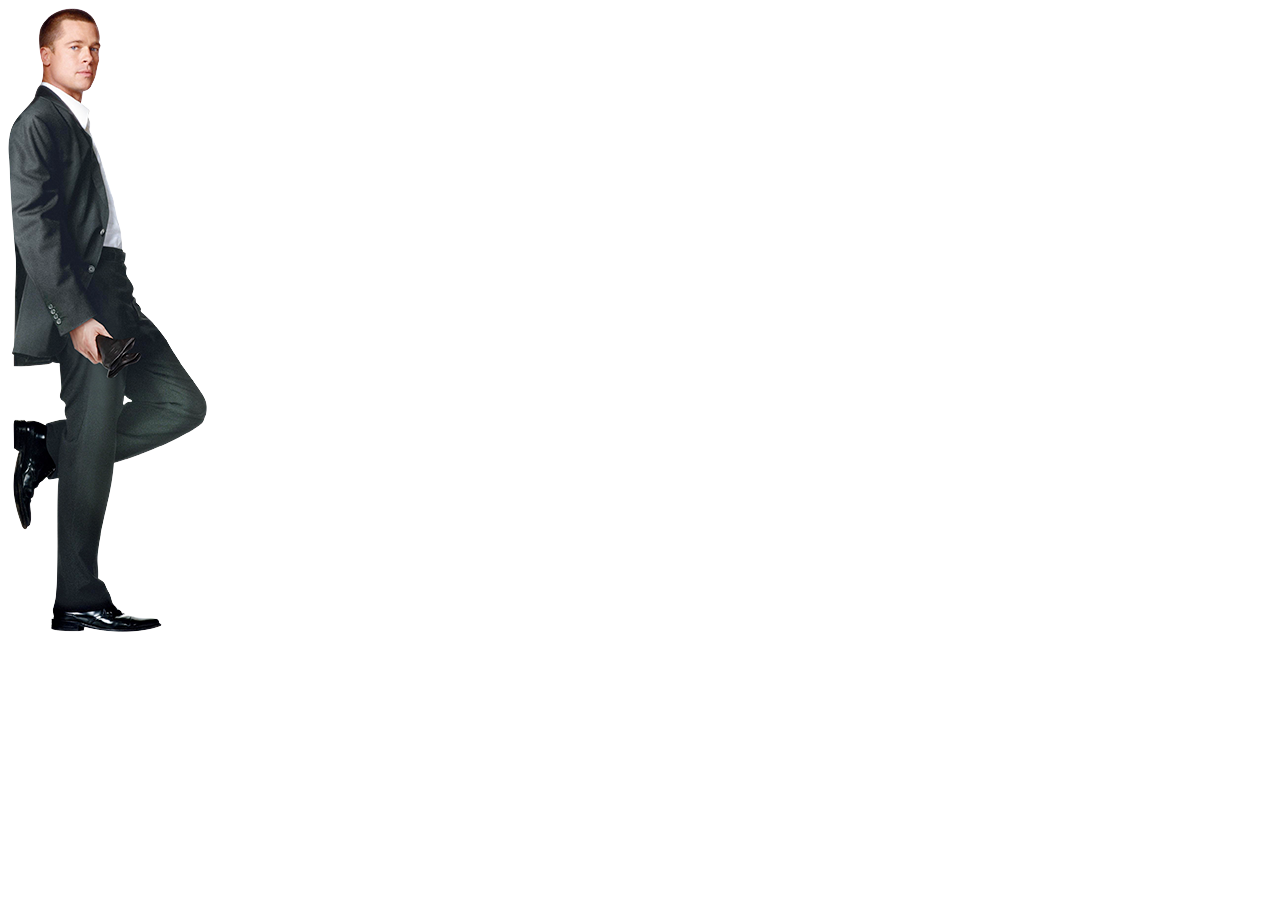
<file: others/animate2/index2.html>
<!DOCTYPE html>
<html lang="en">

<head>
    <meta charset="UTF-8">
    <meta name="viewport" content="width=device-width, initial-scale=1.0">
    <meta http-equiv="X-UA-Compatible" content="ie=edge">
    <title>Document</title>
</head>

<body>
    <img src="./img/1.png" alt="">
    <script>
        var str = "";
        for (var i = 1; i < 24; i++) {
            var img = new Image();
            img.src = "./img/" + i + ".png";
            img.index = i;

            (function(item) {
                item.onload = function() {
                    var w = item.width;
                    var h = item.height;
                    str += `
                    {
                        path: \'\./img/${item.index}.png\',
                        width: ${w},
                        height: ${h},
                        disX: 0,
                        disY: 0
                    },`;
                    if (item.index >= 22) {
                        console.log(str)
                    }
                }
            })(img)
        }
        // console.log(str)
    </script>
</body>

</html>
</file>
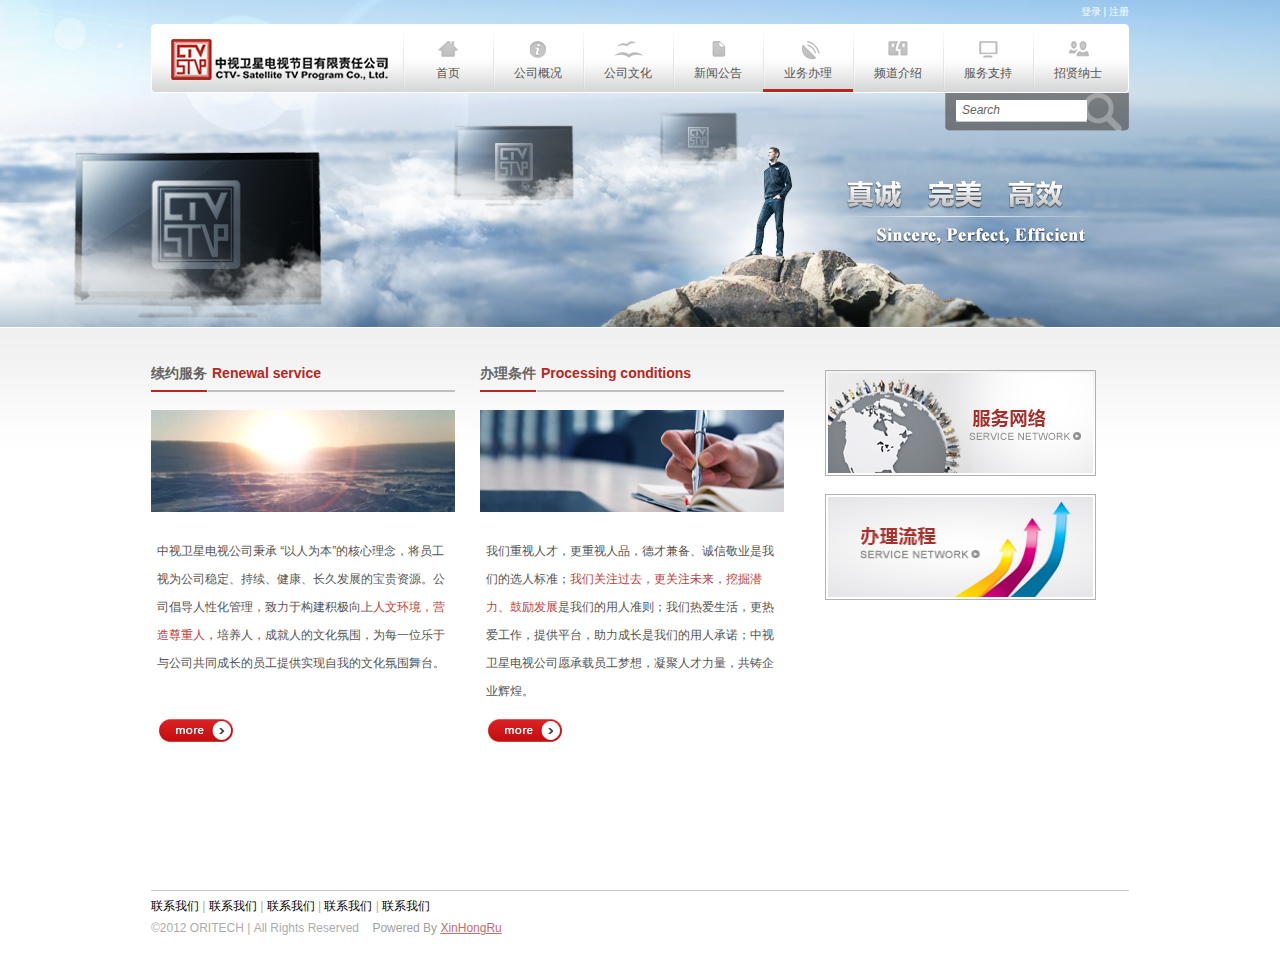
<file: others/中视卫星web/business.html>
<!doctype html>
<html>
	<head>
		<meta charset="UTF-8">
		<title>业务办理</title>
		<link rel="stylesheet" href="css/index.css"/>
		<link rel="shortcut icon" href="img/ic.ico"/>
		<script src="js/html5shiv.js"></script>
		<script src="js/DD_belatedPNG_0.0.8a.js"></script>
		<script>
			DD_belatedPNG.fix('#nav .item a');
        	DD_belatedPNG.fix('#search');
        	DD_belatedPNG.fix('#nav h1 a');
        	DD_belatedPNG.fix('.more');
        </script>
	</head>
	<body class="b_index">
		<div class="c_index picTab" class="wrap">
			<a class="img" href="#"><img src="img/culture/culture_pic_tab.jpg" alt="图片"/></a>
		</div>
		<header id="header">
		<div id="id">
			<a href="#">登录</a>
			|
			<a href="job_register.html">注册</a>
		</div>
		<ul id="nav" class="clear">
			<h1>
				<a href="index.html">
					中视卫星电视节目有限责任公司	
				</a>
			</h1>
			<li class="item item1">
				<a href="index.html">首页</a>
			</li>
			<li class="item item2"><a href="generalize.html">公司概况</a></li>
			<li class="item item3"><a href="culture.html">公司文化</a></li>
			<li class="item item4"><a href="new.html">新闻公告</a></li>
			<li class="item item5"><a href="business.html" class="active">业务办理</a></li>
			<li class="item item6"><a href="channel.html">频道介绍</a></li>
			<li class="item item7"><a href="service.html">服务支持</a></li>
			<li class="item item8"><a href="job.html">招贤纳士</a></li>
		</ul>
		<div>
			<form id="search" action="#">
				<input id="text" type="text" value="Search" />
				<input id="submit" type="submit" value="" />
			</form>
		</div>
		</header>
		<section class="wrap clear cul_main">
			<ul class="fl company">
				<li>
					<header class="line_header">
						<h2><em>续约服务</em><span>Renewal service</span></h2>
					</header>
					<img src="img/culture/profile.jpg" alt=""/>
					<p>
						中视卫星电视公司秉承 “以人为本”的核心理念，将员工视为公司稳定、持续、健康、长久发展的宝贵资源。公司倡导人性化管理，致力于构建积极向上<span>人文环境，营造尊重人</span>，培养人，成就人的文化氛围，为每一位乐于与公司共同成长的员工提供实现自我的文化氛围舞台。
					</p>
					<a href="#" class="more"></a>
				</li>
				<li>
					<header class="line_header">
						<h2><em>办理条件</em><span>Processing conditions</span></h2>
					</header>
					<img src="img/culture/construction.jpg" alt=""/>
					<p>
						我们重视人才，更重视人品，德才兼备、诚信敬业是我们的选人标准；<span>我们关注过去，更关注未来，挖掘潜力、鼓励发展</span>是我们的用人准则；我们热爱生活，更热爱工作，提供平台，助力成长是我们的用人承诺；中视卫星电视公司愿承载员工梦想，凝聚人才力量，共铸企业辉煌。
       
					</p>
					<a href="#" class="more"></a>
				</li>
			</ul>
			<aside id="group" class="bu_pic_list">
				<a href="business_ser_net.html"><img src="img/businiss/businiss_3.jpg" alt=""></a>
				<a href="#"><img src="img/businiss/businiss_4.jpg" alt=""></a>
			</aside>
		</section>
		<footer id="footer" class="wrap">
			<nav>
				<a href="#">联系我们</a>
				|
				<a href="#">联系我们</a>
				|
				<a href="#">联系我们</a>
				|
				<a href="#">联系我们</a>
				|
				<a href="#">联系我们</a>
			</nav>
			<p>
				&copy;2012 ORITECH&nbsp;|&nbsp;All Rights Reserved&nbsp;&nbsp;&nbsp;
				<span>Powered By 
					<a href="#">XinHongRu</a>
				</span>
			</p>
		</footer>
	</body>
</html>
</file>
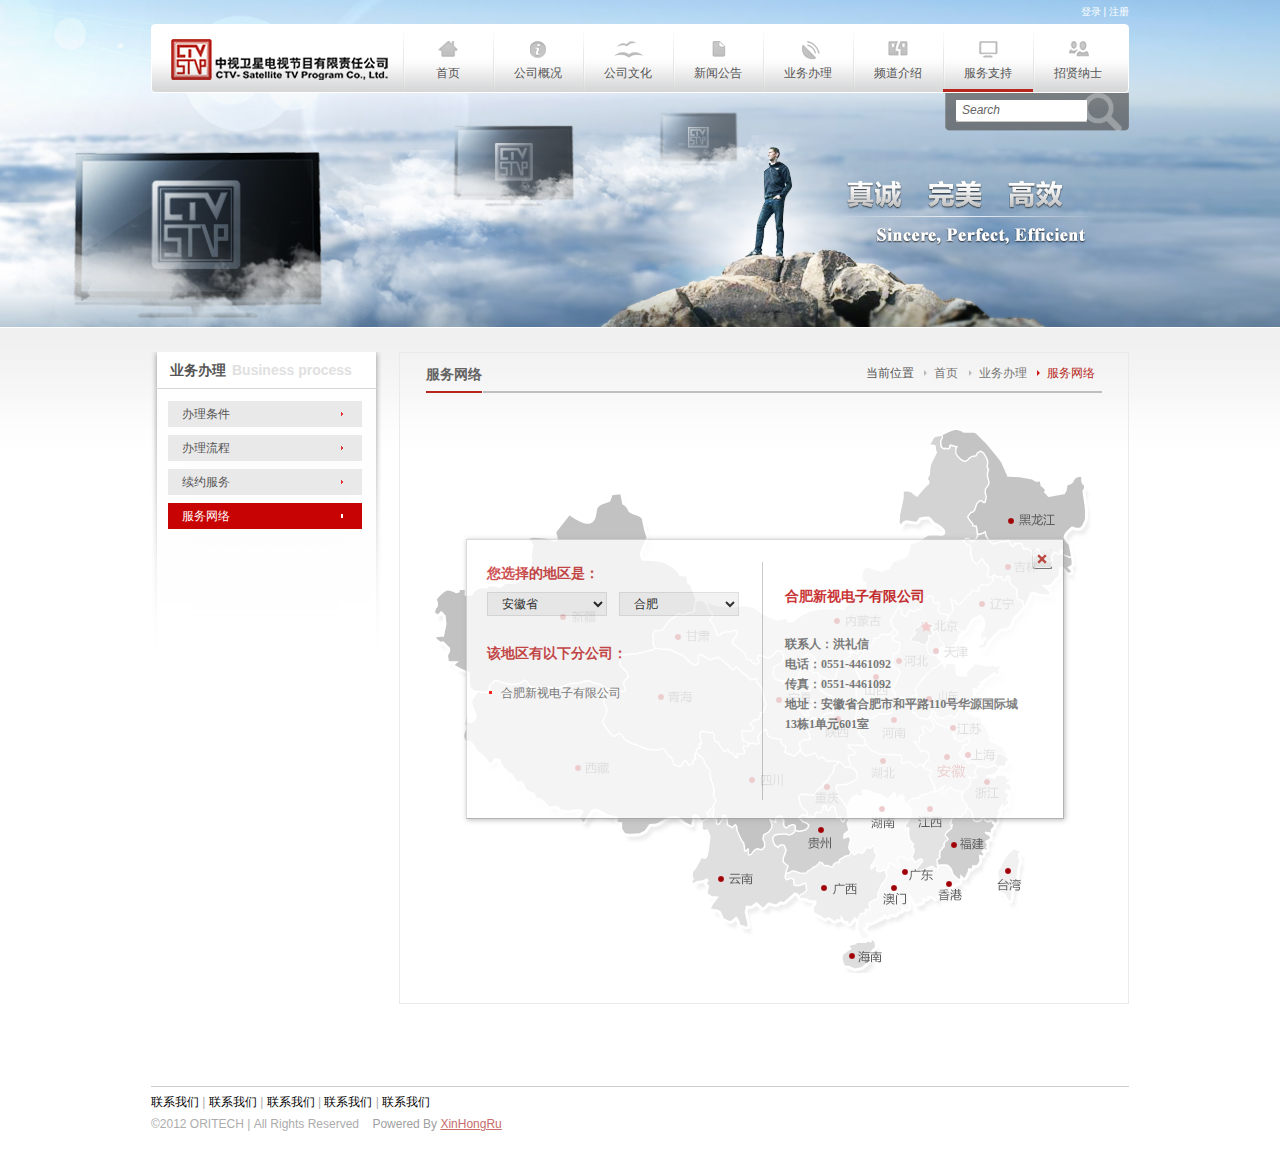
<file: others/中视卫星web/business_ser_net.html>
<!doctype html>
<html>
	<head>
		<meta charset="UTF-8">
		<title>服务支持</title>
		<link rel="stylesheet" href="css/index.css"/>
		<link rel="shortcut icon" href="img/ic.ico"/>
		<script src="js/html5shiv.js"></script>
		<script src="js/DD_belatedPNG_0.0.8a.js"></script>
		<script>
			DD_belatedPNG.fix('#nav .item a');
        	DD_belatedPNG.fix('#search');
        	DD_belatedPNG.fix('#nav h1 a');
        	DD_belatedPNG.fix('.side_list');
        </script>
	</head>
	<body class="b_index">
		<div class="c_index pic_tab" class="wrap">
			<img src="img/culture/culture_pic_tab.jpg" class="img" alt="图片"/>
		</div>
		<header id="header">
		<div id="id">
			<a href="#">登录</a>
			|
			<a href="job_register.html">注册</a>
		</div>
		<ul id="nav" class="clear">
			<h1>
				<a href="index.html">
					中视卫星电视节目有限责任公司	
				</a>
			</h1>
			<li class="item item1">
				<a href="index.html">首页</a>
			</li>
			<li class="item item2"><a href="generalize.html">公司概况</a></li>
			<li class="item item3"><a href="culture.html">公司文化</a></li>
			<li class="item item4"><a href="new.html">新闻公告</a></li>
			<li class="item item5"><a href="business.html">业务办理</a></li>
			<li class="item item6"><a href="channel.html">频道介绍</a></li>
			<li class="item item7"><a href="service.html" class="active">服务支持</a></li>
			<li class="item item8"><a href="job.html">招贤纳士</a></li>
		</ul>
		<div>
			<form id="search" action="#">
				<input id="text" type="text" value="Search" />
				<input id="submit" type="submit" value="" />
			</form>
		</div>
		</header>
		<section id="ser_net_main" class="wrap clear">
			<aside class="side_list">
				<h3>业务办理<span>Business process</span></h3>
				<nav>
					<a href="#">办理条件</span></a>
					<a href="#">办理流程</span></a>
					<a href="#">续约服务</span></a>
					<a href="business_ser_net.html" class="active">服务网络</span></a>
				</nav>			
			</aside>
			<section id="ser_net_con">
				<header class="line_header">
					<h2><em>服务网络</em></h2>
					<p class="header_nav">
						<span>当前位置</span>
						<a href="index.html">首页</a>
						<a href="#">业务办理</a>
						<a href="business_ser_net.html" class="active">服务网络</a>
					</p>
				</header>
				<div id="map">
					<div id="bu_s_form" class="clear">
						<a href="#" class="close"></a>
						<div class="input">
							<h3>您选择的地区是：</h3>
							<ul class="select clear">
								<li>
									<select>
										<option value="province">安徽省</option>
									</select>
									<!-- <span>安徽省</span>
									<a class="button"></a> -->
								</li>
								<li>
									<select>
										<option value="province">合肥</option>
									</select>
									<!-- <span>合肥</span>
									<a class="button"></a> -->
								</li>
							</ul>
							<h3>该地区有以下分公司：</h3>
							<ul class="set">
								<li><span class="dot"></span>合肥新视电子有限公司</li>
							</ul>
						</div>
						<dl class="cont fr">
							<dt>合肥新视电子有限公司</dt>
							<dd>联系人：洪礼信</dd>
							<dd>电话：0551-4461092</dd>
							<dd>传真：0551-4461092</dd>
							<dd>地址：安徽省合肥市和平路110号华源国际城13栋1单元601室</dd>
						</dl>
					</div>
				</div>
			</section>
		</section>
		<footer id="footer" class="wrap">
			<nav>
				<a href="#">联系我们</a>
				|
				<a href="#">联系我们</a>
				|
				<a href="#">联系我们</a>
				|
				<a href="#">联系我们</a>
				|
				<a href="#">联系我们</a>
			</nav>
			<p>
				&copy;2012 ORITECH&nbsp;|&nbsp;All Rights Reserved&nbsp;&nbsp;&nbsp;
				<span>Powered By 
					<a href="#">XinHongRu</a>
				</span>
			</p>
		</footer>
	</body>
</html>
</file>
<file: others/animate/css/style.css>
@charset "utf-8";
body,
html {
    height: 100%;
    width: 100%;
    overflow: hidden;
    position: relative;
}

.main_bg {
    width: 100%;
    height: 100%;
    background: url(../bg/bg.jpg) center center;
    background-size: 100% 100%;
}

#pos {
    position: absolute;
    height: 100px;
    z-index: 10000;
    font-size: 50px;
    color: blue;
}

#main_view,
#main_area,
#main_z,
#main_box {
    position: absolute;
    top: 0;
    left: 0;
    width: 100%;
    height: 100%;
    -webkit-transform-style: preserve-3d;
    transform-style: preserve-3d;
}

#main_view {
    -webkit-perspective: 320px;
    perspective: 320px;
}

#main_z {
    transform: translateZ(-150px);
}

#main_box span {
    position: absolute;
    left: 50%;
    top: 50%;
}
</file>
<file: others/Tencent-WeiYun/scss/mainPage.css>
@charset "UTF-8";
body {
  font: 12px/22px '微软雅黑';
}

.clearFix:after {
  content: '';
  clear: both;
  height: 0;
  display: block;
}

.clearFix {
  zoom: 1;
}

/* 图标管理 */
.vipIco,
.phoneIco,
.searchIco,
.downArrowIco {
  position: absolute;
}

.searchIco,
.downArrowIco {
  background: url("../img/lay-header.png") no-repeat;
}

/* 左侧导航栏小图标 */
.navIco1, .navIco2, .navIco3, .navIco4, .navIco5, .navIco6, .navIco7, .navIco8, .navIco9, .navIco10 {
  position: absolute;
  left: 29px;
  top: 0;
  width: 24px;
  height: 32px;
  background: url("../img/ico-message.png") no-repeat;
}

.navIco1 {
  background-position: 0 0px;
}

.navIco2 {
  background-position: 0 -32px;
}

.navIco3 {
  background-position: 0 -64px;
}

.navIco4 {
  background-position: 0 -96px;
}

.navIco5 {
  background-position: 0 -128px;
}

.navIco6 {
  background-position: 0 -160px;
}

.navIco7 {
  background-position: 0 -192px;
}

.navIco8 {
  background-position: 0 -224px;
}

.navIco9 {
  background-position: 0 -256px;
}

.navIco10 {
  background-position: 0 -288px;
}

.moveToIco,
.reNameIco,
.removeIco,
.newFileIco,
.reloadIco {
  position: absolute;
  left: 18px;
  top: 1px;
  width: 24px;
  height: 32px;
  background: url("../img/ico-message.png") no-repeat;
}

.moveToIco {
  background-position: 0 -448px;
}

.reNameIco {
  background-position: 0 -512px;
}

.removeIco {
  background-position: 0 -288px;
}

.newFileIco {
  background-position: 0 -544px;
}

.reloadIco {
  background-position: 0 -704px;
}

.smallFileIco,
.fileIco {
  position: absolute;
  background: url("../img/folder-tree.png") no-repeat;
}

.smallFileIco {
  top: 6px;
  left: -21px;
  width: 15px;
  height: 13px;
}

.fileIco {
  top: 9px;
  left: -33px;
  width: 8px;
  height: 8px;
  background-position: -1px -52px;
}

/* .closeFileIco {
	top: 9px; left: -33px;
	width: 8px; height: 8px;
	background-position: -1px -52px;
} */
.vipIco {
  left: 13px;
  top: 6px;
  width: 24px;
  height: 15px;
  background: url("../img/icon-vip-white.png") no-repeat;
}

.searchIco {
  top: 9px;
  left: 8px;
  width: 13px;
  height: 13px;
  background-position: 0 -168px;
}

.phoneIco {
  top: 7px;
  left: 21px;
  width: 12px;
  height: 16px;
  background: url("../img/icon-phone.png");
}

.downArrowIco {
  top: 15px;
  left: 42px;
  width: 7px;
  height: 4px;
  background-position: -51px -222px;
  overflow: hidden;
}

.checkBoxIco {
  position: absolute;
  background: url("../img/ico.png") no-repeat;
}

.checkBoxIco {
  left: 10px;
  top: 10px;
  width: 14px;
  height: 14px;
  background-position: 0 -270px;
}

/* 微云网盘主页头部 */
#header {
  height: 50px;
  border-bottom: 1px solid #d8dce5;
}
#header h1 {
  width: 200px;
  height: 100%;
  float: left;
  background: url("../img/logo.png") no-repeat center;
  line-height: 1000px;
  overflow: hidden;
}

#hearderRight {
  float: right;
  padding-top: 10px;
  width: 518px;
}
#hearderRight nav {
  float: left;
  line-height: 28px;
}
#hearderRight nav a {
  position: relative;
  float: left;
  margin-right: 13px;
  border: 1px solid #147ade;
}
#hearderRight nav .headVip {
  padding: 0 12px 0 44px;
  color: #fff;
  background: #3091f2;
}
#hearderRight nav .headDow {
  padding: 0 20px 0 42px;
  color: #3091f2;
}
#hearderRight .search {
  position: relative;
  float: left;
  margin: 0 2px;
  width: 160px;
  height: 28px;
  border: 1px solid #c2c3ca;
}
#hearderRight .search input {
  font-size: 12px;
  width: 100%;
  border: none;
  background: none;
  line-height: 28px;
  padding-left: 30px;
  color: #adadad;
}

#user {
  float: left;
  margin-left: 22px;
  position: relative;
}
#user img {
  width: 32px;
  height: 32px;
}

/* 微云头部 ------> 微云左侧 */
#con {
  position: relative;
  height: calc(100vh - 61px);
  overflow: hidden;
}

#leftArea {
  position: absolute;
  top: 0;
  left: 0;
  padding-top: 4px;
  width: 160px;
  height: 100%;
  background: #eaedf4;
}
#leftArea form {
  padding: 13px 0;
  text-align: center;
}
#leftArea form label {
  display: inline-block;
  width: 130px;
  height: 36px;
  background: #3091f2;
  text-align: center;
  font-size: 14px;
  line-height: 36px;
  color: #fff;
}
#leftArea form input {
  display: none;
}
#leftArea nav {
  padding: 13px 0 6px;
  font-size: 14px;
  border-bottom: 1px solid #d8dce5;
}
#leftArea nav a {
  position: relative;
  display: block;
  margin-bottom: 7px;
  padding-left: 52px;
  line-height: 32px;
  color: #505254;
}
#leftArea nav .active {
  background: #ced4e0;
}
#leftArea nav a:hover {
  background: #e0e4ed;
}

/* 微云左侧 ------> 微云右侧 */
/* 微云右侧 头部导航 */
#rightArea {
  margin-left: 160px;
  height: 100%;
}
#rightArea header {
  padding: 12px 13px;
  height: 36px;
  background: #f5f6f9;
}
#rightArea header nav a {
  position: relative;
  float: left;
  height: 34px;
  padding: 0 18px 0 42px;
  margin-right: 5px;
  border: 1px solid #c7c9cf;
  line-height: 34px;
  color: #000;
  background: #fff;
}

/* 微云右侧 头部导航 -----> 微云右侧 内容左侧导航 */
#main {
  position: relative;
  height: 100%;
}

#rightConArea {
  position: absolute;
  top: 0;
  left: 0;
  float: left;
  width: 184px;
  height: 100%;
  background: #fff;
  border-right: 1px solid #e6e9f0;
}

#fileTree {
  padding: 1px 0;
  margin: 0 auto;
  width: 160px;
  height: 100%;
}
#fileTree li {
  position: relative;
  line-height: 26px;
  cursor: pointer;
}
#fileTree li ul {
  display: none;
}
#fileTree .title {
  padding: 0 0 0 38px;
  margin-bottom: 1px;
  border: 1px solid #fff;
  font-weight: 200;
}
#fileTree .title p {
  position: relative;
}
#fileTree .title:hover {
  background: #e7f2fe;
  border-color: #bfdaf4;
}
#fileTree .focus {
  background: #e7f2fe;
  border-color: #bfdaf4;
}
#fileTree .active .fileIco {
  background-position: -1px -101px;
}

/*微云右侧 内容左侧导航 ------> 微云右侧 主要内容区 */
/* 头部 */
#mainArea {
  position: relative;
  margin-left: 184px;
  height: 100%;
}
#mainArea .mainHeader {
  height: 30px;
  border-bottom: 1px solid #e6e9f0;
}
#mainArea .mainHeader .checkBox {
  float: left;
  position: relative;
  border-right: 1px solid #e6e9f0;
  width: 34px;
  height: 30px;
}
#mainArea .mainHeader .active {
  background-position: 0 -320px;
}
#mainArea .mainNav {
  line-height: 30px;
}
#mainArea .mainNav a {
  position: relative;
  float: left;
  padding: 0 20px 0 20px;
  margin-right: -14px;
  background: url("../img/main-path.png") no-repeat right -49px;
  color: #000;
}
#mainArea .mainNav .lastPath {
  background-position-y: -199px;
}

#fileArea {
  padding: 10px;
  height: 100%;
}
#fileArea a {
  float: left;
  position: relative;
  padding-top: 10px;
  margin-right: 14px;
  border: 1px solid #fff;
  text-align: center;
  width: 110px;
}
#fileArea a i {
  display: inline-block;
  margin-bottom: 13px;
  width: 64px;
  height: 54px;
  background: url("../img/file.png") no-repeat 0 -5px;
}
#fileArea a span {
  display: block;
  height: 30px;
  text-align: center;
  line-height: 22px;
  color: #000;
  overflow: hidden;
  text-overflow: ellipsis;
  white-space: nowrap;
}
#fileArea a em {
  display: none;
  position: absolute;
  top: -1px;
  left: -1px;
  width: 18px;
  height: 18px;
  background: url("../img/ico.png") no-repeat 0 -370px;
}
#fileArea a input {
  display: none;
  position: absolute;
  bottom: 10px;
  padding: 0 5px;
  left: 50%;
  font-size: 14px;
  margin-left: -45px;
  height: 18px;
  line-height: 18px;
  width: 80px;
}
#fileArea a:hover,
#fileArea .focus {
  border-color: #c3d8f0;
  background: #f3f9fe;
}
#fileArea a:hover em {
  display: block;
}
#fileArea .focus a {
  border-color: #c3d8f0;
  background: #f3f9fe;
}
#fileArea .focus em {
  display: block;
  background-position-y: -421px;
}

#frameBox {
  border: 1px solid #c3d8f0;
  background: blue;
  opacity: .3;
  position: absolute;
  top: 0;
  left: 0;
}

#moveToArea {
  display: none;
  position: absolute;
  top: 0;
  left: 0;
  right: 0;
  bottom: 0;
  background: rgba(255, 255, 255, 0.5);
  z-index: 5;
}
#moveToArea .conArea {
  position: absolute;
  top: 0;
  left: 0;
  right: 0;
  bottom: 0;
  width: 450px;
  height: 482px;
  border: 1px solid #c8ccd3;
  margin: auto;
  background: #fff;
}
#moveToArea .conArea header {
  padding-left: 18px;
  height: 60px;
  line-height: 60px;
  font-size: 18px;
  border-bottom: 1px solid #c8ccd3;
}
#moveToArea .conArea .files {
  height: 97px;
}
#moveToArea .conArea .btns {
  float: right;
}
#moveToArea .conArea .btns a {
  display: inline-block;
  width: 92px;
  height: 36px;
  margin-right: 25px;
  border: 1px solid #c7c9cf;
  line-height: 34px;
  height: 34px;
  text-align: center;
  color: #000;
}
#moveToArea .conArea .btns .confirm {
  background: #93c6f9;
  color: #fff;
}
#moveToArea .navArea {
  margin: 0 auto 24px;
  width: 400px;
  height: 238px;
  border: 1px solid #dedede;
}
#moveToArea .navArea .path {
  height: 37px;
  line-height: 37px;
  font-size: 14px;
  padding: 0 10px;
  border-bottom: 1px solid #dedede;
}

#littleTree {
  z-index: 10;
  margin: auto;
  height: 200px;
  background: #fff;
  overflow: auto;
}
#littleTree li {
  position: relative;
  line-height: 26px;
  cursor: pointer;
}
#littleTree li ul {
  display: none;
}
#littleTree .title {
  padding: 0 0 0 38px;
  margin-bottom: 1px;
  border: 1px solid #fff;
  font-weight: 200;
}
#littleTree .title p {
  position: relative;
}
#littleTree .title:hover {
  background: #e7f2fe;
  border-color: #bfdaf4;
}
#littleTree .focus {
  background: #e7f2fe;
  border-color: #bfdaf4;
}
#littleTree .active .fileIco {
  background-position: -1px -101px;
}

#tip {
  height: 32px;
  width: 222px;
  text-align: center;
  line-height: 32px;
  font-size: 14px;
  position: absolute;
  top: 0;
  left: 0;
  right: 0;
  margin: 0 auto;
  z-index: 10;
  opacity: 0;
}

.suc {
  color: #000;
  background: #eaffda;
  border: 1px solid #a7c98e;
  border-top-width: 0;
}

.fail {
  color: #fff;
  background: #f49918;
  border: 1px solid #f49918;
  border-top-width: 0;
}

/*# sourceMappingURL=mainPage.css.map */
</file>
<file: others/淘宝整站/css/index.css>
@charset "utf-8";
/*cssDocument*/

/*cssRest*/

body,
h1,
h2,
h3,
h4,
h5,
h6,
p,
dl,
dd,
form {
	margin: 0;
}
ul,
ol {
	margin: 0;
	padding: 0;
	list-style: none;
}
a {
	text-decoration: none;
}
img {
	vertical-align: top;
	border: none;
}
input,
textarea {
	margin: 0;
	padding: 0;
	outline: none;
}
textarea {
	resize: none;
	overflow: auto;
}
table {
	border-collapse: collapse;
}
td,
th {
	padding: 0;
}

/*endRest*/

/*public*/
body {
	font: 12px/1.5 tahoma,arial,'Hiragino Sans GB','\5b8b\4f53',sans-serif;
	background: #f1f1f1;
}
strong {
	font-weight: 400;
}
em {
	color:#f40;
	font-style: normal;
}
i {
	font-style: normal;
}
.fl {
	float: left;
}
.fr {
	float: right;
}
.wrap {
	margin: 0 auto;
	width: 1190px;
}
.mainWrap{
	float: left;
	width: 900px;
}
.clearFix:after {
	content: "";
	clear: both;
	display: block;
}
.clearFix {
	zoom: 1;
}
/*endPublic*/

/*publicIcon*/

.dowNavIco,
.newsIco,
.shoppingIco,
.starIco,
.listNavico,
.searchIco {
	display: inline-block;
	overflow: hidden;
	background: url(../img/iconPng.png) no-repeat;
}
.saomaIco,
.camorIco,
.closeIco,
.whiteIcon,
.goldIco,
.refreshIcon,
.eyeIcon {
	position: absolute;
	overflow: hidden;
	background: url(../img/iconPng.png) no-repeat;
}
.saomaIco {
	width: 20px;
	height: 20px;
	background-position: -80px -150px;
}
.saomaIco:hover {
	background-position: -80px -170px;
}
.closeIco {
	width: 11px;
	height: 11px;
	background-position: -40px -15px;
}
.dowNavIco {
	margin-left: 6px;
	margin-right: 3px;
	margin-bottom: 3px;
	width: 6px;
	height: 4px;
	background-position: 0 0;
}

.newsIco {
	width: 11px;
	height: 8px;
	background-position: -20px 0;
}
.shoppingIco {
	width: 11px;
	height: 11px;
	background-position: -40px 0;
}
.starIco {
	width: 12px;
	height: 11px;
	background-position: -60px 0;
}
.listNavico {
	width: 8px;
	height: 7px;
	background-position: -80px 0;
}
.searchIco {
	width: 15px;
	height: 17px;
	background-position: 0 -15px;
}
.camorIco {
	width: 17px;
	height: 14px;
	background-position: -20px -15px;
}

.whiteIcon {
	width: 6px;
	height: 9px;
	background-position: 0 -35px;
}
.goldIco {
	width: 16px;
	height: 16px;
	background-position: -20px -35px;
}
.refreshIcon {
	width: 17px;
	height: 16px;
	background-position: -80px -191px;
}
.eyeIcon {
	width: 20px;
	height: 14px;
	background-position: 0 -229px;
}


.listIcon {
	opacity: .2;
	filter: alpha(opacity=20);
	_filter: alpha(opacity=40);
	position: absolute;
	width: 17px;
	height: 15px;
	overflow: hidden;
	top: 8px;
	left: 0;
	background: url(../img/left-icon2.jpg) no-repeat;
}
.list0 {
  background-position: 0 0px;
}
.list1 {
  background-position: 0 -30px;
}
.list2 {
  background-position: 0 -60px;
}
.list3 {
  background-position: 0 -90px;
}
.list4 {
  background-position: 0 -120px;
}
.list5 {
  background-position: 0 -150px;
}
.list6 {
  background-position: 0 -180px;
}
.list7 {
  background-position: 0 -210px;
}
.list8 {
  background-position: 0 -240px;
}
.list9 {
  background-position: 0 -270px;
}
.list10 {
  background-position: 0 -300px;
}
.list11 {
  background-position: 0 -330px;
}
.list12 {
  background-position: 0 -360px;
}
.list13 {
  background-position: 0 -390px;
}
.list14 {
  background-position: 0 -420px;
}
.list15 {
  background-position: 0 -450px;
}


.lifeEasyList {
	position: absolute;
	top: 13px;
	left: 24px;
	width: 24px;
	height: 24px;
	background: url(../img/t-icon.gif) no-repeat;
}
.lifeEasyList0 {
  background-position: 0 0px;
}
.lifeEasyList1 {
  background-position: 0 -44px;
}
.lifeEasyList2 {
  background-position: 0 -88px;
}
.lifeEasyList3 {
  background-position: 0 -132px;
}
.lifeEasyList4 {
  background-position: 0 -176px;
}
.lifeEasyList5 {
  background-position: 0 -220px;
}
.lifeEasyList6 {
  background-position: 0 -264px;
}
.lifeEasyList7 {
  background-position: 0 -308px;
}
.lifeEasyList8 {
  background-position: 0 -352px;
}
.lifeEasyList9 {
  background-position: 0 -396px;
}
.lifeEasyList10 {
  background-position: 0 -440px;
}
.lifeEasyList11 {
  background-position: 0 -484px;
}
/* endPublicIcon*/

/* publicLayOut */

/* 图片下方圆点导航 */
.picNavWrap {
	position: absolute;
	line-height: 0;
	width: 100%;
	left: 0;
	bottom: 15px;
	text-align: center;
}
.picTabNav {
	display: inline-block;
	padding: 2px 0;
	border-radius: 7px;
	height: 9px;
	background: rgba(255, 255, 255, .4);
	_background: none;
	overflow: hidden;
}
.picTabNav a {
	float: left;
	vertical-align: top;
	border-radius: 50%;
	margin: 0 2px;
	width: 9px;
	height: 9px;
	overflow: hidden;
	background: #b7b7b9;
}
.picTabNav a:hover,
.picTabNav .active {
	background: #fd4403;
}

/* section头部 */

.secHd {
	position: relative;
	margin-bottom: 4px;
	height: 29px;
	overflow: hidden;
	background: url(../img/t-icon.gif) no-repeat;
}
.secHd h2{
	line-height: 200px;
}
.secHd .moreBut {
	bottom: 0;
	right: 10px;
}
.moreBut {
	position: absolute;
	padding: 0 14px;
	border-radius: 8px;
	font-size: 12px;
	line-height: 20px;
	color: #3b3b3b;
	background-color: #fff;
}

/* siderHeader */

.sideHeader {
	height: 54px;
	background: url(../img/t-icon.gif) no-repeat;
}

/*endPublicLayOut*/

/* pageHeader */
#headerBar {
	padding-top: 1px;
	height: 35px;
	border-bottom: 1px solid #eee;
}
#headerBar a strong {
	display: inline-block;
	vertical-align: middle;
	line-height: 35px;
}
#headerBar a i {
	vertical-align: middle;
}
#headerBar a{
	position: relative;
	float: left;
	margin:0 6px;
	height: 35px;
	color: #6c6c6c;
}
#headerBar a:hover {
	color: #ff6537;
}
#headerBar span {
	float: left;
	color: #e4dde5;
	line-height: 35px;
}
#headerBar .dowNavIco {
	margin-top: 3px;
}
#header {
	padding: 30px 0 34px;
	background: #fff;
	margin-bottom: -34px;
}
#headerWrap {
	position: relative;
}
#header .logo span{
	background: red;
	display: block;
}
#header .logo {
	float: left;
	display: inline;
	margin: 8px 103px 0 22px;
	height: 58px;
	font-size: 12px;
	line-height: 500px;
	overflow: hidden;
}
#searchWrap {
	width: 619px;
}
#searchWrap a:hover {
	color: #f40;
}
#searchNav a {
	float: left;
	padding: 2px 14px 1px 12px;
	line-height: 22px;
	color: #f40;
}
#searchNav .active,
#searchNav .active:hover {
	background: #f40;
	font-weight: 600;
	color: #fff;
}
#searchNav a:hover {
	background: #ffeee5;
}
#searchBar {
	position: relative;
	padding: 3px 0 3px 3px;
	height: 34px;
	background: #f40;
}
#searchBar .searchIco {
	position: absolute;
	top: 13px;
	left: 15px;
}
#text {
	float: left;
	border: none;
	padding: 2px 31px 0;
	width: 438px;
	height: 32px;
	letter-spacing: -1px;
	line-height: 32px;
	color: #9c9c9c;
}
#searchBar .camorIco {
	margin: 11px -27px;
}
#submit {
	position: absolute;
	top: 3px;
	right: 0;
	width: 119px;
	font-size: 18px;
	line-height: 34px;
	font-weight: 600;
	background: none;
	color: #fff;
	border: none;
	text-align: center;
	vertical-align: top;
	cursor: pointer;
}
#searchBar .hSearch {
	position: absolute;
	top: 3px;
	right: -34px;
	width: 24px;
	line-height: 18px;
	color: #b6b6b6;
}
#searchFootList {
	height: 35px;
	line-height: 30px;
}
#searchFootList a {
	margin-right: 8px;
	color: #656565;
}
#dowPic {
	position: absolute;
	top: 0;
	right: 0;
	padding: 2px 8px 12px;
	color: #f40;
	line-height: 18px;
	text-align: center;
	border: 1px solid #eee;
}
#dowPic img {
	width: 80px;
	height: 80px;
}
#closeBut {
	position: absolute;
	top: -1px;
	left: -20px;
	border: 1px solid #eee;
	width: 18px;
	height: 18px;
	text-align: center;
	cursor: pointer;
}
#closeBut .closeIco {
	top: 4px;
	left: 4px;
}
/* endPageHeader */


/* mainAd */
#itemMarket {
	padding: 2px 9px 0 13px;
	width: 168px;
	background: #ff6537;
}
#itemMarket a {
	font-weight: 600;
	color: #fffefd;
}
#itemMarket dt {
	height: 33px;
	font-size: 14px;
	line-height: 32px;
}
#itemMarket dd {
	position: relative;
	padding-left: 22px;
	font-size: 0;
	height: 30px;
	line-height: 30px;
	letter-spacing: 2px;
	color: #fffefd;
}
#itemMarket dd:hover .listIcon{
	opacity: 1;
}
#itemMarket dd a{
	font-size: 12px;
}
#itemMarket dd a:hover {
	text-decoration: underline;
}
#itemMarket dd span{
	font-size: 12px;
}
#itemMarket .whiteIcon {
	top: 12px;
	right: 0;
}

#hotGoods {
	position: relative;
	padding-top: 44px;
	margin-left: 10px;
	width: 689px;
}


#mainNav {
	position: absolute;
	top: 0;
	left: 0;
	width: 900px;
	line-height: 28px;
}
#mainNav .hot {
	color: #ff5a1e;
	padding: 0 10px;
	font-size: 16px;
}
#mainNav span {
	float: left;
	font-size: 14px;
	color: #e1e1e1;
}
#mainNav a{
	float: left;
	margin: 0 3px;
	padding: 0 5px;
	font-size: 14px;
	font-weight: 600;
	color: #3c3c3c;
}
#mainNav a:hover {
	color: #fff;
	border-radius: 13px;
	background: #f40;
}

/*  */

#hotPicAd {
	padding-bottom: 10px;
}

#picTab {
	position: relative;
	overflow: hidden;
}
#picTab,
#picList img {
	width: 520px;
	height: 280px;
}
#picList {
	width: 400%;
}
#picList li {
	float: left;
	width: 25%;
}


.picAdSide,
.picAdSide img {
	width: 160px;
	height: 280px;
}


#tMall {
	position: relative;
	width: 520px;
	overflow: hidden;
}
.tMallHd {
	font-size: 12px;
	line-height: 14px;
	border-bottom: 2px solid #c02b25;
}
.tMallHd h4{
	position: relative;
	bottom: -2px;
	padding-left: 48px;
	padding-right: 6px;
	border-bottom: 1px solid #000;
	font-size: 14px;
	line-height: 16px;
	color: #3d3d3d;
	background: url(../img/tmao.gif) no-repeat -2px 0;
}
.tMallHd p,
.tMallHd i {
	padding-top: 2px;
}
#tMallTab li {
	margin-right: -100px;
}
.tMallList1 a{
	float: left;
	padding: 0 1px 1px 0;
}
.tMallList1 a:hover {
	opacity: .8;
	filter: alpha(opacity=80);
}
#tMallSide h4{
	padding-bottom: 3px;
	font-size: 12px;
	font-weight: 400;
	line-height: 16px;
	color: #a1a1a1;
}



.adBar {
	width: 890px;
	overflow: hidden;
}
#adGoodsBar {
	padding: 8px 0;
	margin: 10px -20px 0 0;
	background: #fff;
}
#adGoodsBar a{
	width: 179px;
	float: left;
}

#adGoodsBar a:hover {
	opacity: .6;
	filter: alpha(opacity=60);
}

#adGoodsBar .color1 {
	color: #9a745f;
}
#adGoodsBar .color2 {
	color: #81c18f;
}
#adGoodsBar .color3 {
	color: #71a4f5;
}
#adGoodsBar .color4 {
	color: #826ec5;
}
#adGoodsBar .color5 {
	color: #dc535d;
}
#adGoodsBar a img {
	float: left;
	margin: 0 8px 0 10px;
	border-radius: 50%;
	border: 1px solid #eee;
	background-clip: border-box;
}
#adGoodsBar a span,
#adGoodsBar a i,
#adGoodsBar a strong {
	line-height: 22px;
	display: block;
}
#adGoodsBar a strong {
	font-size: 16px;
	font-weight: 600;
	line-height: 20px;
}
#adGoodsBar a i {
	color: #9a9a9a;
}

/* endMainAd */

/* adSection */
.adSection {
	margin-top: 5px;
	margin-bottom: 10px;
}

/* favoriteAd */
#favorite {
	overflow: hidden;
}
#favorite .secHd{
	background-position: center -604px;
}
#favColor2 .favInfoSide{
	background: #36b2b4;
}
#favColor2 .favInfoSide a{
	background: #5ec2c4;
}
#favColor3 .favInfoSide{
	background: #796ac5;
}
#favColor3 .favInfoSide a{
	background: #9488d0;
}
#favColor4 .favInfoSide{
	background: #0fb3bd;
}
#favColor4 .favInfoSide a{
	background: #3ec3cc;
}

.favoriteInfo {
	position: relative;
	float: left;
	margin: 0 9px 10px 0;
	border: 2px solid #c5d3ed;
	background: #fff;
}
.favInfoSide {
	position: absolute;
	top: -2px;
	left: -2px;
	width: 100px;
	height: 362px;
	background: #459ac3;
}
.favInfoSide img {
	width: 100px;
	height: 100px;
}
.favInfoSide dl {
	padding: 7px 8px 9px;
	width: 84px;
}
.favInfoSide dt {
	font-weight: 600;
	text-transform: uppercase;
	line-height: 26px;
	font-style: 14px;
	color: #fff;
}
.favInfoSide dd {
	float: left;
	margin: 0 3px 3px 0;
}
.favInfoSide a {
	white-space: nowrap;
	display: block;
	padding: 3px 8px 0 7px;
	font-size: 12px;
	line-height: 16px;
	color: #fff;
	background: #6aafd0;
}
#favoriteCon .favInfoSide a:hover {
	color: #ff6537;
	background: #fff;
}




.favInfoMain {
	width: 338px;
	height: 358px;
	padding-left: 98px;
	overflow: hidden;
}
.favInfoMain .InfoMain{
	margin: 0 -100px -100px 0;
}
.favInfoMain a{
	display: block;
	float: left;
	border: 1px solid #efefef;
	border-width: 0 1px 1px 0;
}
.favInfoMain a:hover {
	opacity: .8;
	filter: alpha(opacity=80);
}
.adw100h199,
.adw100h199 img {
	width: 100px;
	height: 199px;
}
.adw60h60,
.adw60h60 img {
	width: 60px;
	height: 60px;
}
.adw60h60Wrap {
	padding: 13px 7px 8px 10px;
	width: 119px;
	height: 78px;
}
.adw60h60Wrap i {
	float: left;
	width: 58px;
}
.adw60h60Wrap strong {
	display: block;
	font-weight: 600;
	color: #000;
}
.adw60h60Wrap span {
	color: #666;
}
.adw60h60Wrap img {
	float: right;
	position: relative;
	top: 12px;
	width: 60px;
	height: 60px;
}

.adw180h140,
.adw180h140 img {
	width: 180;
	height: 140px;
}
.adw180h140 {
	padding: 10px 11px 8px 10px;
}


.adw120h64,
.adw120h64 img {
	width: 120px;
	height: 64px;
}
.adw120h64 {
	padding: 9px 8px 6px;
}
.adw136h119,
.adw136h119 img {
	width: 136px;
	height: 199px;
}

.adw100h199Warp {
	float: left;
	width: 101px;
}
.adw100h98,
.adw100h98 img {
	width: 100px;
	height: 98px;
}
.adw376h130,
.adw376h130 img {
	width: 376px;
	height: 98px;
}
.adw376h130Wrap {
	clear: both;
	padding: 10px;
}
/* mainAdBar */
.mainAdBar {
	display: block;
	padding: 5px 0 15px 0;
	height: 70px;
}


/* fasion */

#fasion .secHd {
	background-position: center -725px;
}


.fasionCon li {
	float: left;
	margin-right: 2px;
	width: 221px;
	overflow: hidden;
	background: #fff;
}
.fasionInfor {
	margin-right: -30px;
}
.fasionInfor a {
	float: left;
	border: 1px solid #f0f0f0;
	border-width: 1px 1px 0 0;
}
.fasionInfor a:hover {
	opacity: .8;
	filter: alpha(opacity=80);
}
.adHd {
	position: relative;
	padding-top: 10px;
	height: 28px;
	text-align: center;
}
.adHd .saomaIco {
	top: 8px;
	right: 46px;
}
.adHd img {
	width: auto;
	height: 18px;
}
.adw110h220Warp {
	float: left;
	width: 112px;
	height: 220px;
	text-align: center;
}
.adw110h220Warp img {
	margin-top: 10px;
	width: 90px;
	height: 200px;
}
.adw90h90 img,
.adw90h90Warp img {
	margin-top: 9px;
	width: 90px;
	height: 90px;
}
.adw90h90Warp {
	display: block;
	width: 109px;
	height: 110px;
	text-align: center;
}


.adw198Wrap {
	padding-left: 4px;
	border-bottom: 1px solid #f0f0f0
}
.adw198Wrap .adw90h90Warp {
	display: inline-block;
	padding: 0 9px 5px;
	width: auto;
	height: auto;
}
.adw198Wrap span {
	display: block;
	font-weight: 600;
	margin-top: 9px;
	font-size: 14px;
	line-height: 24px;
	color: #3b3b3b;
}
.adw198Wrap em {
	display: block;
	line-height: 22px;
	color: #3c3c3c;
}
.adw100h100 {
	width: 100px;
	height: 100px;
}
.goodsFontNav {
	padding: 7px 0 8px;
}
.goodsFontNav a{
	float: left;
	border: none;
	padding: 0 4px;
	width: 65px;
	text-align: center;
	line-height: 22px;
	overflow: hidden;
	color: #3b3b3b;
}
.goodsFontNav a:hover {
	color: #ff4304;
}


.cheapBuyCon li {
	padding: 10px 10px 10px 15px;
	border-bottom: 1px solid #f1f1f1;
	width: 253px;
}
.cheapBuyCon .short {
	padding: 10px;
	width: 183px;
}
.shortInfo .goodsDetil{
	width: 90px;
}
.cheapBuyCon .adHd{
	height: 23px;
	text-align: left;
}
.cheapBuyCon .saomaIco {
	position: static;
	display: inline-block;
}
.cheapBuyInfo strong{
	display: block;
	overflow: hidden;
	height: 32px;
	line-height: 20px;
	color: #4d4d4f;
}
.price {
	display: block;
	margin-top: 10px;
	line-height: 18px;
	font-size: 18px;
	color: #df353e;
}
.polity {
	display: inline-block;
	margin-top: 15px;
	padding: 0 12px;
	font-size: 12px;
	line-height: 20px;
	border: 1px solid #ff4301;
	border-radius: 10px;
}
.sallNum {
	white-space: nowrap;
	display: inline-block;
	height: 18px;
	color: #999;
}
.freeMail {
	display: inline-block;
	padding: 0px 2px 2px;
	height: 14px;
	line-height: 14px;
	font-size: 12px;
	color: #fff;
	background-color: #8dc04d;
}
.goodsDetil {
	padding-top: 11px;
	width: 150px;
}
.goodsIntro {
	position: absolute;
	bottom: 8px;
	left: 8px;
}
.goodsIntro a {
	float: left;
	padding-right: 8px;
	color: #9c9c9c;
}
/* goodLife */
#goodLife .secHd{
	background-position: center -685px;
}


/* palyGame */
#palyGame .secHd{
	background-position: center -524px;
}

/* cheapBuy */
#cheapBuy .secHd{
	background-position: center -564px;
}

/* endMainSection */

/* mainSide */
#mainSide {
	padding-top: 44px;
	width: 290px;
	overflow: hidden;
}

#user {
	padding-top: 12px;
	padding-bottom: 22px;
	margin-bottom: 8px;
	height: 133px;
	background: url(../img/unloadb.jpg) no-repeat right bottom;
	text-align: center;
}
#user p {
	line-height: 22px;
}
.userInfo {
	position: relative;
 	display: inline-block;
	padding-left: 20px;
}
.userInfo .goldIco {
	top: 4px;
	left: 0;
}
.userNav a {
	display: inline-block;
	padding: 0 23px;
	line-height: 25px;
	font-weight: 600;
	color: #fff;
	background: #ff4401;
}
.userNav a:hover {
	background: #f22d00;
}


/* introduce */



#introduce {
	background: #fff;
	padding: 13px 0 12px 8px;
}
.introduceBar {
	margin-right: -800px;
	white-space: nowrap;
}
.introduceBar a{
	display: inline-block;
	margin: 0 5px 0 6px;
	border-bottom: 2px solid #fff;
	width: 39px;
	text-align: center;
	color: #3c3c3c;
}


.introduceBar .active,
.introduceBar a:hover {
	font-weight: 600;
	border-color: #f40;
}

.introduceNews {
	padding: 12px 10px 0;
}
.introduceNews a {
	float: left;
	margin-right: 10px;
	color: #000;
	white-space: nowrap;
	line-height: 25px;
}
#lifeEasy a:hover,
#lifeEasy .active,
.introduceNews .active,
.introduceNews a:hover {
	color: #f40;
}

#lifeEasy {
	margin-top: 2px;
	margin-right: -10px;
	padding-bottom: 2px;
	background-color: #fff;
}
#lifeEasy a{
	position: relative;
	float: left;
	border: 1px solid #eaeaea;
	border-width: 0 1px 1px 0;
	margin: 0 -1px -1px 0;
	padding-top: 40px;
	width: 73px;
	height: 27px;
	line-height: 20px;
	text-align: center;
	color: #666;
}

/* aliApp */


#aliApp {
	padding: 0 14px;
	background-color: #fff;
}

#aliAppList {
	margin-right: -40px;
}
#aliAppList a {
	float: left;
	margin-right: 23px;
	padding-bottom: 9px;
}
#aliAppList a img {
	width: 32px;
	height: 32px;
}


.sideSection {
	margin-top: 10px;
	padding: 0 12px 10px;
	background: #fff;
	overflow: hidden;
}
.sideMoreBut {
	padding-top: 9px;
	font-size: 12px;
	font-weight: 400;
	color: #3c3c3c;
	line-height: 22px;
}


/* taobaoNews */
#tbNews .sideHeader {
	height: 40px;
	background-position: 0 -759px;
}

#tbNews .sideGoodList {
	height: 60px;
}

#tbNews .sideDetileList {
	height: 60px;
}

.sideGoodList {
	overflow: hidden;
}

.sideDetileList {
	display: block;
}

.sideDetile {
	display: block;
	overflow: hidden;
	width: 194px;
}


.sideDetile strong {
	display: block;
	white-space: nowrap;
	line-height: 20px;
	font-size: 14px;
	font-weight: 600;
	color: #000;
}
.sideDetile em {
	display: block;
	line-height: 20px;
	height: 40px;
	overflow: hidden;
	color: #656565;
}
.sideDetile span {
	display: block;
	line-height: 30px;
	font-weight: 600;
	color: #68acf7;
}
#haveGoods .sideHeader{
	background-position: 0 -634px;
}
#haveGoods .sideDetileList {
	height: 100px;
	margin-bottom: 24px;
}
#haveGoods .sideDetile {
	padding-top: 8px;
	width: 156px;
}

#haveGoods .sideGoodList {
	height: 848px;
}


.footerChange {
	position: relative;
	display: inline-block;
	padding-left: 98px;
	font-size: 14px;
	text-align: center;
	line-height: 27px;
	color: #666;
}
.footerChange i {
	top: 7px;
	left: 75px;
}
.footerChange:hover {
	color: #fd3712;
}
.footerChange:hover .refreshIcon {
	background-position-y: -207px;
}
.footerChange:hover .eyeIcon {
	background-position-x: -29px;
}

.sidePicList {
	margin-right: -22px;
}
.sidePicList a{
	float: left;
	margin-right: 21px;
	width: 70px;
	text-align: center;
}
.sidePicList span {
	display: block;
	line-height: 32px;
}

.sideNoBgHead {
	padding-top: 11px;
	line-height: 34px;
	font-size: 14px;
	font-weight: 600;
}
.sideNoBgHead .title {
	font-weight: 600;
	font-size: 14px;
	line-height: 28px;
}
.sideNoBgHead .sideMoreBut {
	padding: 0;
}
.adw89h89Wrap {
	width: 89px;
}


/* 每日好店 */

#everyDayShop {
	padding-left: 10px;
	padding-right: 10px;
}
#everyDayShop .sideHeader{
	background-position: 0 -791px;
}

#everyDayShop .sideDetile {
	width: 100%;
}
#everyDayShop .sideDetile em {
	height: 30px;
}
#everyDayShop .sideDetileList {
	padding-bottom: 6px;
	margin-bottom: 16px;
	border-bottom: 2px solid #f5f5f5;
}
#everyDayShop .sideGoodList {
	height: 1002px;
}
.shopPicList a{
	border: 1px solid #fff;
	margin-right: -5px;
}



/* todayHotSail */

#todayHotSail {
	margin-top: 6px;
	padding: 0;
	background: none;
}


/* hotOneGoods */

#hotOneGoods {
	padding-top: 17px;
	background: #fff;
}
#hotOneGoods .secHd {
	background-position: center -900px;
}
.hotGoodsNav {
	line-height: 32px;
	white-space: nowrap;
	padding-left: 20px;
}
.hotGoodsNav a{
	float: left;
	font-size: 12px;
	color: #6c6c6c;
}
.hotGoodsNav a:hover {
	color: #ff4301;
}
.hotGoodsNav span {
	float: left;
	font-size: 14px;
	margin: 0 8px 0 7px;
	color: #e8e8e8;
}

.hotOneGoodsList {
	margin-right: -3px;
}
.hotOneGoodsList li {
	border: 1px solid #e8e8e8;
	margin-right: -1px;
	width: 396px;
	float: left;
}

.adw214h214Wrap {
	border-bottom: 1px solid #e8e8e8;
	width: 214px;
	height: 383px;
}
.adWarp {
	position: relative;
	float: left;
	padding: 10px;
}

.adWarp .goodsDetil {
	float: none;
	width: 100%;
}
.adw214h214,
.adw214h214 img {
	width: 214px;
	height: 214px;
}

.adw139h139Wrap {
	padding: 10px 11px 5px;
	border: 1px solid #e8e8e8;
	border-width: 0 0 1px 1px;
}
.adw139h139Wrap .price {
	margin: 0;
	line-height: 18px;
	font-size: 14px;
}
.adw139h139,
.adw139h139 img {
	width: 139px;
	height: 139px;
}
.adw89h89,
.adw89h89 img {
	width: 89px;
	height: 89px;
}
.adw180h180,
.adw180h180 img {
	width: 180px;
	height: 180px;
}
.adw290h242,
.adw290h242 img {
	width: 290px;
	height: 242px;
}
/* guessYouLike */
#guessYouLike  {
	padding-top: 17px;
	background: #fff;
}
#guessYouLike  .secHd {
	height: 39px;
	text-align: center;
	background-position: center -930px;
}
#guessYouLike span {
	display: inline-block;
	padding-top: 17px;
	line-height: 22px;
	color: #989898;
}

#guessGoodsList {
	padding: 0 15px;
}
#guessGoodsList a{
	float: left;
	margin: 14px 4px;
	/*padding-bottom: 14px;*/
	border: 1px solid #f5f5f5;
	width: 222px;
	color: #6d6d6d;
	background: #f5f5f5;
}
#guessGoodsList a:hover {
	border-color: #ff4301;
	opacity: .8;
	filter: alpha(opacity=80);
}
#guessGoodsList .detail {
	padding: 13px;
}
#guessGoodsList .detail .price {
	margin: 12px 0 0;
	padding: 0;
	color: #fe442b;
}
#guessGoodsList .detail .sallNum {
	margin: 14px 0 0;
}
.adw220h220 {
	width: 222px;
	height: 222px;
}


/* sectionEnd */

.sectionEnd {
	margin-top: 12px;
	height: 24px;
	background: url(../img/t-icon.gif) no-repeat center -969px;
}

/* mainAareFooter */
#mainAareFooter {
	padding-top: 46px;
	min-height: 134px;
	_height: 134px;
	overflow: hidden;
}

#mainAareFooter span{
	position: absolute;
	width: 36px;
	height: 36px;
	background: url(../img/iconPng.png) no-repeat 0 -150px;
}
#mainAareFooter .newMan {
	background-position-x: -36px;
}
#mainAareFooter .payWay {
	background-position-y: -186px;
}
#mainAareFooter .taobaoTs {
	background-position: -36px -186px;
}


#mainAareFooter ul {
	margin-right: -500px;
}
#mainAareFooter li{
	float: left;
	width: 222px;
	padding: 0 50px 0 25px;
}
#mainAareFooter li h3 {
	padding: 0 0 0 45px;
	height: 48px;
	line-height: 36px;
	font-size: 16px;
	color: #3c3c3c;
}
.mainAareFooterNav a {
	margin-right: 13px;
	white-space: nowrap;
	line-height: 21px;
	font-size: 12px;
	color: #9a9a9a;
}
.mainAareFooterNav a:hover {
	color: #f40;
}
/* footer */
#footer {
	padding-top: 8px;
	border-top: 2px solid #f40;
	min-height: 170px;
	padding-bottom: 72px;
	line-height: 27px;
}
#linkNav {
	padding-bottom: 7px;
	border-bottom: 1px solid #ddd;
}
#footer a{
	float: left;
	margin: 0 4px;
	color: #6c6c6c;
}
#footer a:hover {
	color: #f40;
}
#footer span {
	float: left;
	margin: 0 5px;
	color: #e3dce4;
}
#copyRight {
	padding-top: 4px;
}
#copyRight strong {
	padding-left: 34px;
	color: #9b9b9b;
}
#license {
	color: #9b9b9b;
	padding-bottom: 4px;
}
#license strong {
	color: #000;
}
#footerPic a {
	float: left;
	margin: 0 19px 0 4px;
}
/* index(i) */
</file>
<file: others/网易音乐/css/index.css>
@charset"UTF-8";
/* css_reset */

body,
h1,
h2,
h3,
h4,
p{
    margin: 0;
}
em {
	font-style: normal;
}
ul,
ol {
	padding: 0;
	margin: 0;
	list-style: none;
}
li {
	vertical-align: top;
}
a {
	text-decoration: none;
	color: #000;
}
a:hover {
	text-decoration: underline;
}
img {
	vertical-align: top;
	border: none;
}
input {
	margin: 0;
	padding: 0;
	outline: none;
}
/* end_reset */

/* public */

.wrap {
    margin: 0 auto;
    width: 982px;
}
.clear_fix {
	zoom: 1;
}
.clear_fix:after {
	content: "";
	display: block;
	clear: both;
}
.fl {
	float: left;
} 
.fr {
	float: right;
}
body {
	min-width: 1120px;
	font-size: 12px;
	font-family: Arial, Helvetica, sans-serif;
}
body #header_nav .no_bg {
	background-image: none;
}
.hot_ico {
	position: absolute;
	top: 22px;
	right: 13px;
	width: 26px;
	height: 18px;
	background: url(../img/icon.png) no-repeat;
}
#header_nav li .hot_dow {
	padding-right: 40px;
}
.sub_ico {
	overflow: hidden;
	position: absolute;
	left: 50%;
	bottom: -2px;
	width: 14px;
	height: 9px;
	background: url(../img/icon.png) no-repeat 0 -20px;
	margin-left: -7px;
}
.ear_ico {
	position: absolute;
	width: 14px;
	height: 11px;
	background: url(../img/icon.png) no-repeat 0 -40px;
}
.play_ico {
	position: absolute;
	width: 16px;
	height: 17px;
	background: url(../img/icon.png) no-repeat -20px -40px;
}
.play_ico:hover {
	background-position: -40px -40px;
}
.crown_ico {
	position: absolute;
	top: 0;
	left: 0;
	width: 40px;
	height: 40px;
	background: url(../img/icon_2.png) no-repeat;
}
.music_face_ico {
	position: absolute;
	top: 0;
	left: 0;
	width: 140px;
	height: 140px;
	background: url(../img/png_cover.png) no-repeat;
}
.radio_text_ico {
	text-indent: 42px;
	background: url(../img/icon.png) no-repeat -40px -109px;
}
.more {
	position: relative;
	line-height: 30px;
	width: 39px;
	padding: 2px 0 0;
	margin: 4px 12px 0 0;
}
.more_ico {
	position: absolute;
	top: 15px;
	right: 0;
	width: 8px;
	height: 6px;
	background: url(../img/icon.png) no-repeat -20px -60px;
}
.shadow_ico {
	position: absolute;
	left: -6px;
	bottom: -14px;
	width: 92px;
	height: 15px;
	background: url(../img/gif_ico.gif) no-repeat -220px -80px;
}
.nav_li_center {
	float: left;
}
.nav_li_left {
	float: left;
}
.nav_li_right {
	float: left;
}
.main_head {
	border-bottom: 2px solid #c10d0c;
	margin-bottom: 20px;
}
.main_head h2 {
	font-size: 20px;
	font-family: "Microsoft Yahei";
	font-weight: normal;
	line-height: 32px;
	text-indent: 35px;
	color: #333;
	background: url(../img/icon.png) no-repeat 11px -172px;
}
.main_nav {
	line-height: 34px;
	padding-top: 2px;
	margin-left: 20px;
	color: #dcccdc;
}
.main_nav a{
	float: left;
	color: #666;
}
.main_nav span {
	float: left;
	padding: 0 14px;
}
.main_ad img{
	width: 689px;
	height: 75px;
}
.color {
	background-color: #e8e8e8;
	box-shadow: inset 0px 0px 4px rgba(255,255,255,0.5);
}
/* end_public */

/* layout */
body {
	background: #f5f5f5;
}
#header {
	position: relative;
    background: url(../img/header_bg.jpg) repeat-x ;
    border-top: 1px solid #030303;
   	height: 69px;
}
#nav {
	background: url(../img/jpg_bg.gif) repeat-x ;
	border: 1px solid #030303;
	border-width: 1px 0;
	height: 33px;
}
#infor {
	background: #fff;
	width: 980px;
	border: 1px solid #d3d3d3;
	border-width: 0 1px;
}
#footer {
	position: relative;
	height: 100px;
	background: #f9f9f9;
	border-bottom: 1px solid #000;
	border-top: 1px solid #d5d5d5;
}

/* header */


#header .logo {
	width: 174px;
	height: 69px;
	line-height: 200px;
	overflow: hidden;
	background: url(../img/gif_ico.gif) no-repeat 0 -178px;
}
#header_nav li{
	float: left;
	font-size: 14px;
}
#header_nav .nav_li_left {
	position: relative;
	z-index: 1;
	float: left;
	background: url(../img/jpg_bg.gif) no-repeat left -361px;
}
#header_nav .nav_li_right {
	position: relative;
	z-index: 1;
	float: left;
	height: 38px;
	line-height: 12px;
	padding: 31px 21px 0;
	background: url(../img/jpg_bg.gif) no-repeat right -361px;
}
#header_nav li a {
	position: relative;
	z-index: 1;
	margin-right: -2px;
	float: left;
	color: #ccc;
}
#header_nav li a:hover {
	z-index: 2;
	text-decoration: none;
	background: url(../img/jpg_bg.gif) repeat-x 0 -40px;
} 
#header_nav li .active,
#header_nav li .active:hover {
	background: url(../img/jpg_bg.gif) repeat-x 0 -110px;
}
#header_nav li a:hover .nav_li_left,
#header_nav .active .nav_li_left {
	background: url(../img/jpg_bg.gif) no-repeat left -260px;
}
#header_nav li a:hover .nav_li_right,
#header_nav .active .nav_li_right {
	background: url(../img/jpg_bg.gif) no-repeat right -180px;
}
#header_side {
	width: 272px;
	margin-top: 20px;
}
#header_side form {
	width: 197px;
	height: 31px;
	background: url(../img/gif_ico.gif) no-repeat 0 -40px;
	padding-left: 13px;

}
#header_side .submit {
	float: left;
	width: 12px;
	border: none;
	line-height: 32px;
	cursor: pointer;
	background: none;
}
#header_side .text {
	float: left;
	padding-left: 8px;
	width: 170px;
	height: 32px;
	border: none;
	font-size: 12px;
	line-height: 32px;
	color: #9b9b9b;
	background: none;
} 
#header_side a {
	position: relative;
	width: 46px;
	padding-top: 7px;
	line-height: 24px;
	color: #787878;
}
.black_narrow {
	position: absolute;
	top: 14px;
	right: 0;
	width: 12px;
	height: 7px;
	background: url(../img/icon.png) no-repeat -20px -20px;
}
#header_side a:hover {
	color: #999;
}

/* end_header */

/* nav */

#nav ul {
	padding: 6px 0 0 194px;
}
#nav li {
	float: left;
	display: inline;
	margin-right: 34px;
	line-height: 22px;
}
#nav li a {
	color: #fff;
}
#nav li .nav_li_right {
	padding: 0 14px;
}
#nav li a:hover,
#nav li .active {
	text-decoration: none;
	background: url(../img/jpg_bg.gif) repeat-x 0 -340px;
}
#nav li a:hover .nav_li_left,
#nav li .active .nav_li_left {
	background: url(../img/nav_nav_li_left.jpg) no-repeat left top;
}
#nav li a:hover .nav_li_right,
#nav li .active .nav_li_right {
	background: url(../img/nav_nav_li_right.jpg) no-repeat right top;
}

/* end_nav */

/* pic_tab */

#pic_tab {
	background: #81a69e;
}

#pic_tab .pic_tab{
	position: relative;
}
#pic_tab img {
	width: 730px;
	height: 336px;
}
#pic_tab_side {
	position: absolute;
	top: 0;
	right: -1px;
	width: 254px;
	height: 336px;
	background: url(../img/download.png);
}
#pic_tab_side a {
	position: absolute;
	left: 19px;
	bottom: 68px;
	width: 215px;
	height: 56px;
}
#pic_tab_side a:hover {
	background:  url(../img/download.png) left -340px;
}
#pic_tab_side p {
	position: absolute;
	bottom: 34px;
	left: 0;
	width: 254px;
	line-height: 34px;
	text-align: center;
	color: #8d8d8d;
}
.pit_tab_left,
.pit_tab_right {
	position: absolute;
	top: 50%;
	margin-top: -18px;
	width: 37px;
	height: 63px;
}
.pit_tab_left,
.pit_tab_right {
	background: url(../img/icon_3.png) no-repeat;
}

.pit_tab_left {
	left: -60px;
}
.pit_tab_left:hover {
	background-position: 0 -63px;
}
.pit_tab_right {
	right: -60px;
	background-position: -60px 0;
}
.pit_tab_right:hover {
	background-position: -60px -63px;
}
.pic_dot {
	position: absolute;
	bottom: 0;
	left: 0;
	width: 730px;
	height: 19px;
	text-align: center;
}
.pic_dot a {
	display: inline-block;
	width: 20px;
	height: 20px;
	background: url(../img/icon.png) no-repeat -34px 6px;
}
.pic_dot a:hover,
.pic_tab .active {
	background-position: -34px -14px;
}

/* pic_tab_end */

/* main */

#main {
	padding: 17px 20px 0;
	width: 689px;
	border-right: 1px solid #d4d4d4;
}

/* hot */

#hot {
	width: 689px;
	overflow: hidden;
}
#hot ul {
	margin-right: -50px;
}
.hot_list{
	float: left;
	display: inline;
	margin-right: 42px;
	height: 234px;
	width: 140px;
}
.hot_list p {
	padding-top: 8px;
	font-size: 14px;
	line-height: 20px;
	color: #000;
} 
.music_face {
	zoom: 1;
	position: relative;
}
.music_face img {
	width: 140px;
	height: 140px;
}
.music_face .mask {
	position: absolute;
	left: 0;
	bottom: 0;
	width: 140px;
	height: 27px;
	background: url(../img/png_cover.png) no-repeat 0 -250px;
}
.mask {
	line-height: 22px;
}
.mask .ear_ico {
	top: 9px;
	left: 8px;
}
.mask .text {
	color: #ccc;
	display: inline-block;
	padding: 3px 0 0 30px;
}
.mask .play_ico {
	top: 5px;
	right: 10px;
}

/* end_hot */
/* new_music */

#new_music {
	margin-top: 32px;
}
#new_music_infor {
	position: relative;
	border: 1px solid #d3d3d3;
	padding: 1px;
	height: 184px;
	background: #f5f5f5;
}
#new_music_infor ul{
	margin-top: 28px;
	padding: 0 16px; 
}
.new_music_list {
	float: left;
	display: inline;
	margin-left: 11px;
	width: 118px;
	background: url(../img/gif_ico.gif) no-repeat -220px 100px;
}
.new_music_face {
	position: relative;
}
.new_music_face img {
	width: 100px;
	height: 100px;
}
.new_music_ico	{
	position: absolute;
	top: 0;
	left: 0;
	width: 118px;
	height: 100px;
	background: url(../img/png_cover.png) no-repeat -150px 0;
}
.play_big_ico {
	position: absolute;
	bottom: 5px;
	right: 23px;
	width: 22px;
	height: 22px;
	background: url(../img/icon_2.png) no-repeat -110px -50px;
}
.play_big_ico:hover {
	background-position: -110px -75px;
}
.music_title {
	padding-top: 7px;
	line-height: 18px;
}
.music_title h4{
	font-size: 12px;
	font-weight: normal;
}
.music_title a {
	color: #000;
}
.music_title em {
	color: #666;
}
.new_list_left,
.new_list_right {
	position: absolute;
	width: 8px;
	height: 14px;
}
.new_list_left {
	top: 73px;
	left: 9px;
	background: url(../img/icon.png) no-repeat 0 -80px;
}
.new_list_right {
	top: 73px;
	right: 12px;
	background: url(../img/icon.png) no-repeat -20px -80px;
}
.new_list_left:hover {
	background-position: 0 -100px;
}
.new_list_right:hover {
	background-position: -40px -100px;
}

/* end_new_music */

/* top_list */

#top {
	position: relative;
	padding-bottom: 40px;
}
#top .main_head {
	margin-top: 34px;
}
#top_list {
	background: #f4f4f4;
}
#top_list .top_list {
	float: left;
	width: 228px;
	border: 1px solid #d3d3d3;
	box-shadow: inset 0px 0px 4px rgba(255,255,255,0.5);
	margin-right: -1px;
}
#top_list hgroup {
	padding: 19px 20px 20px;
}
.top_list_header {
	position: relative;
	margin-right: 10px;
}
.top_list_header img {
	width: 80px;
	height: 80px;
}
.top_head_ico {
	position: absolute;
	top: 0;
	left: 0;
	width: 80px;
	height: 80px;
	background: url(../img/png_cover.png) no-repeat 0 -150px;
}
.top_list_head h3 {
	font-size: 12px;
	line-height: 32px;
	color: #333;
}
.top_play, 
.top_file {
	float: left;
	margin-right: 8px;
	width: 22px;
	height: 22px;
	background: url(../img/icon_2.png) no-repeat 0 -50px;
}
.top_play:hover {
	background-position: 0 -80px;
}
.top_file {
	background-position: -31px -50px;
}
.top_file:hover {
	background-position: -31px -80px;
}
.top_list_con li {
	position: relative;
	padding-left: 15px;
	width: 213px;
	height: 32px;
	line-height: 32px;
}
.top_list_con li .name {
	float: left;
	width: 100px;
	overflow: hidden;
	white-space: nowrap;
	text-overflow: ellipsis;
	font-size: 12px;
}
.top_list_con mark,
.top_list_con em {
	float: left;
	width: 35px;
	height: 32px;
	font-size: 16px;
	line-height: 30px;
	text-align: center;
	background: none;
}
.top_list_con mark {
	color: #c80d0c;
}
.top_list_con em {
	color: #666;
}
.list_button {
	position: absolute;
	top: 0px;
	right: 0;
	padding-top: 7px;
	width: 80px;
}
.play_small_ico {
	float: left;
	margin-right: 10px;
	width: 17px;
	height: 17px;
	background: url(../img/icon_2.png) no-repeat -60px -50px;
}
.play_small_ico:hover {
	background-position: -60px -70px; 
}
.add_play_ico {
	float: left;
	margin-right: 10px;
	margin-top: 2px;
	width: 13px;
	height: 13px;
	background: url(../img/icon_2.png) no-repeat -60px 0;
}
.add_play_ico:hover {
	background-position: -82px 0;
}
.collect_ico {
	float: left;
	margin-right: 10px;
	width: 17px;
	height: 17px;
	background: url(../img/icon_2.png) no-repeat -90px -50px;
}
.collect_ico:hover {
	background-position: -90px -70px; 
}
.top_list_foot {
	height: 31px;
}
.top_list_foot a{
	float: right;
	padding: 1px 30px 0 0;
	line-height: 30px;
	color: #000;
}

/* end_top_list */

/* end_main */

/* side */

#side {
	width: 250px;
}

/* log_in */

#log_in {
	padding: 16px 22px 0;
	height: 110px;
	background: url(../img/siad_log_in.jpg) no-repeat;
}
#log_in p {
	line-height: 22px;
	color: #666;
}
#log_in a {
	display: block;
	margin: 16px auto 0;
	width: 100px;
	height: 31px;
	color: #fff;
	text-align: center;
	line-height: 31px;
	background: url(../img/gif_ico.gif) no-repeat 0 -120px;
}
#log_in a:hover {
	background-position: -102px -120px;
	text-decoration: none;
}
/* end_login */

/* side_section */

.side_section {
	padding: 0 20px;
	margin-bottom: 15px;
}
.side_section_head {
	padding-top: 10px;
	margin-bottom: 20px;
	border-bottom: 1px solid #ccc;
}
.side_section_head h3 {
	line-height: 28px;
	font-size: 12px;
	color: #000;
}
.side_section_head a {
	line-height: 28px;
	color: #666;
}

/* singer_list */

#singer_list li{
	height: 62px;
	margin-bottom: 14px;
}
#singer_list img {
	width: 62px;
	height: 62px;
}
#singer_list .singer {
	border: 1px solid #e9e9e9;
	border-width: 1px 1px 1px 0;
	padding-left: 14px;
	width: 133px;
	height: 60px;
}
#singer_list li a {
	display: block;
	height: 62px;
	background: #fafafa;
}
#singer_list li a:hover {
	background: #f4f4f4;
	text-decoration: none;
}
#singer_list .singer strong {
	display: block;
	line-height: 36px;
	font-size: 14px;
	color: #333;
}
#singer_list .singer em {
	line-height: 24px;
	color: #666;
}

/* end_side */

/* hot_dj */

.side_section_foot {
	display: block;
	width: 210px;
	height: 31px;
	line-height: 30px;
	text-align: center;
	color: #333;
	background: url(../img/gif_ico.gif) no-repeat;
}
.side_section_foot:hover {
	text-decoration: none;
	background-position: 0 -80px;
}
#hot_dj li {
	position: relative;
	height: 40px;
	margin-bottom: 10px;
}
#hot_dj img {
	width: 40px;
	height: 40px;
	margin-right: 10px;
}
.dj a{
	display: inline-block;
	padding-right: 14px;
	line-height: 22px;
	background: url(../img/icon.png) no-repeat right -155px;
}
.dj p {
	line-height: 14px;
	padding-top: 2px;
	color: #666;
}

/* hot_dj */

/* end_side */

#top_button {
	position: fixed;
	bottom: 162px;
	left: 50%;
	margin-left: 500px;
	width: 47px;
	height: 42px;
	background: url(../img/icon_2.png) no-repeat -140px -50px;
}


/* page_footer */

.footer_plan {
	float: left;
	margin-top: 29px;
	padding-left: 50px;
	width: 246px;
	height: 46px;
	line-height: 22px;
}
.footer_plan em {
	color: #666;
}
.footer_plan span {
	color: #999;
}
#dic {
	background: url(../img/icon_2.png) no-repeat 5px -106px;
}
#page {
	background: url(../img/icon_2.png) no-repeat 7px -159px;
}
#footer_nav {
	margin-top: 29px;
	line-height: 22px;
	color: #9b9b9b;
}
#footer_nav a {
	color: #9b9b9b;
}
#footer_nav .reback {
	padding-left: 22px;
	background: url(../img/icon.png) no-repeat -40px -76px;
}

/* end_hot_dj */

/* end_layout */

.add {
	padding-right: 1px;
}
</file>
<file: others/QQ音乐/html/css/index.css>
@charset "utf-8";

/* cssdocument */




/* reset */

body,
h1,
h2,
h3,
h4,
dl,
dd,
p {
	margin: 0;
}
li {
	vertical-align: top;
}
em {
	font-style: normal;
}
a {
	text-decoration: none;
}
img {
	vertical-align: top;
	border: none;
}
form {
	margin: 0;
}
input {
	padding: 0;
}
input:focus {
	outline: none;
}
textarea {
	background: none;
}
ul,
ol {
	padding: 0;
	margin: 0;
	list-style: none;
}
strong {
	font-weight: 400;
}
/*end_reset*/





/* public */

.fl {
	float: left;
}
.fr {
	float: right;
}
.text_ellipsis {
	white-space: nowrap;
	text-overflow: ellipsis;
	overflow: hidden;
}
.clear_fix {
	zoom: 1;
}
.clear_fix:after {
	content: "";
	display: block;
	clear: both;
}
.wrap {
	width: 960px;
	margin: 0 auto;
}
body {
	min-width: 960px;
	font-size: 12px;
	font-family: Arial,Tahoma,"hiragino sans gb",Helvetica;
}

/* more_button */

.more {
	width: 38px;
	height: 14px;
	line-height: 100px;
	overflow: hidden;
	background: url(../img/font.jpg) no-repeat;
	background-position: 0 -238px;
}

/* end_more_button */

/* end_play_and_time_font */
.play_num,
.time {
	line-height: 26px;
	color: #a3a3a3;
}
.time {
	float: right;
}
/* end_play_and_time_font */

.one_dot_line {
	background: url(../img/toplist_bg.jpg) left bottom repeat-x;
}

/* section_header */
.section_header {
	position: relative;

}
.title_text {
	background: url(../img/font.jpg) no-repeat;
	overflow: hidden;
}
.title_text {
	display: inline;
	font-size: 0px;
	line-height: 200px;
}


/* end_section_header */

/* tab_dot_button */

.tab_dot {
	position: absolute;
	width: 100%;
	font-size: 0;
	line-height: 0;
	text-align: center;
	overflow: hidden;
}
.tab_dot a {
	border-radius: 50%;
	overflow: hidden;	
	display: inline-block;
}

/* tab_dot_button */

/* list_tab_button */

.list_tab_button {
	position: absolute;
	top: 0;
	right: 0;
	width: 64px;
	height: 32px;
}
.list_tab_button .left_button,
.list_tab_button .right_button {
	width: 32px;
	height: 32px;
	background: url(../img/icon.png) no-repeat;
}
.list_tab_button .left_button {
	background-position: 0 -100px;
}
.list_tab_button .right_button {
	background-position: 0 -133px;
}
.list_tab_button .left_button:hover {
	background-position: -64px -100px;
}
.list_tab_button .right_button:hover {
	background-position: -64px -133px;
}

/* end_list_tab_button */


/* recommend_button */

.recommend_button {
	position: absolute;
	width: 70px;
	height: 30px;
}
.recommend_button_left,
.recommend_button_right {
	width: 30px;
	height: 30px;
	background: url(../img/icon.png) no-repeat;
}
.recommend_button_left {
	background-position: 0 -170px;
}
.recommend_button_left:hover {
	background-position: -30px -170px;
}
.recommend_button_right {
	background-position: 0 -200px;
}
.recommend_button_right:hover {
	background-position: -30px -200px;
}

/* end_recommend_button */

/* pic_tab */

.pic_tab {
	height: 280px;
	position: relative;
	margin-bottom: 40px;
}
.pic_tab img {
	width: 700px;
	height: 280px;
}
.pic_tab_left,
.pic_tab_right  {
	position: absolute;
	top: 105px;
	width: 35px;
	height: 70px;
	opacity: .3;
	filter: alpha(opacity=30);
	background: url(../img/pic_tab_button.jpg) no-repeat;
}
.pic_tab_left{
	left: 0;
}
.pic_tab_left:hover,
.pic_tab_right:hover {
	opacity: .5;
	filter: alpha(opacity=50);
}
.pic_tab_right {
	right: 0;
	background-position: -40px 0;
}

.pic_tab .tab_dot {
	left: 0;
	bottom: 10px;
}
.pic_tab .tab_dot a {
	margin: 0 5px;
	width: 10px;
	height: 10px;
	opacity: .4;
	filter: alpha(opacity=40);
	background: #fff;
	overflow: hidden;
}
.pic_tab .tab_dot a:hover,
.pic_tab .tab_dot .active {
	opacity: 1;
	filter: alpha(opacity=100);
}

/* end_pic_tab */

/* under_the_music_face_play_ico */

.play {
	position: absolute;
	width: 20px;
	height: 20px;
	display: none;
	background: url(../img/icon.png) no-repeat -100px -100px;
}
.play:hover {
	background-position: -120px -100px;
}

/* end_under_the_music_face_play_ico */

/* recommend_icon_group */

.little_play_icon,
.little_add_icon,
.little_heart_icon,
.litter_star_icon, 
.little_jump_icon {
	float: left;
	overflow: hidden;
	width: 14px;
	height: 14px;
	background: url(../img/icon.png) no-repeat;
}
.little_play_icon {
	background-position: -146px -100px;
}
.little_add_icon {
	background-position: -189px -100px;
}
.little_heart_icon {
	background-position: -161px -100px;
}
.litter_star_icon {
	background-position: -219px -142px;
}
.little_jump_icon {
	background-position: -175px -100px;
}

.little_play_icon:hover {
	background-position: -146px -114px;
}
.little_add_icon:hover {
	background-position: -189px -114px;
}
.little_heart_icon:hover {
	background-position: -161px -114px;
}
.litter_star_icon:hover {
	background-position: -203px -142px;
}
.little_jump_icon:hover {
	background-position: -175px -114px;
}

/* end_ recommend_icon_group*/

.green_diamond_dredge_ico,
.music_bag_dredge_ico {
	position: absolute;
	top: 5px;
	right: 10px;
	width: 44px;
	height: 20px;
	display: none;
	background: url(../img/icon.png) no-repeat;
}
.green_diamond_dredge_ico {
	background-position: -60px 0;
}
.music_bag_dredge_ico {
	background-position: -110px 0;
}
.loged .green_diamond_dredge_ico,
.loged .music_bag_dredge_ico {
	display: block;
}

.new_icon,
.no_change_icon,
.down_icon,
.up_icon {
	position: absolute;
	width: 7px;
	height: 7px;
	overflow: hidden;
	background: url(../img/icon.png) no-repeat;
}
.up_icon {
	background-position: -110px -170px;
}
.down_icon {
	background-position: -128px -170px;
}
.no_change_icon {
	background-position: -119px -170px;
}
.new_icon {
	width: 14px;
	height: 5px;
	background-position: -110px -180px;
}

.litter_alert_ico {
	position: absolute;
	width: 27px;
	height: 27px;
	background: url(../img/icon.png) no-repeat -60px -170px;
}
/* name */

.name {
	width: 100%;
	font-size: 14px;
	color: #0c8f44;
}
.name:hover {
	color: #05b600;
}

/* end_name */

/* index_name_list */

.name_list {
	border-bottom: 1px solid #e4e4e4;
}
.name_list a {
	float: left;
	width: 80px;
	height: 24px;
	line-height: 24px;
	color: #515151;
}

/* end_index_name_list */


/* public_layout */

/* local_nav */

.local_nav {
	font-size: 0;
}
.local_nav a {
	font-size: 12px;
	color: #0c8f44;
}
.local_nav a:hover {
	color: #05b600;
}
.local_nav .active,
.local_nav .active:hover {
	font-weight: 600;
	color: #333;
}
.local_nav span {
	padding: 0 8px 0 7px;
	font-size: 12px;
	color: #d8d8d8;
}

/* end_local_nav */

/* choose_list */

.choose_list {
	margin-right: -50px;
	zoom: 1;
}
.choose_list .name {
	display: block;
	width: 100%;
	line-height: 28px;
}
.choose_list li {
	float: left;
	display: inline;
	margin: 0 12px 28px 0;
	width: 130px;
}
.choose_list li img {
	width: 130px;
	height: 130px;
}

/* end_choose_list */

/* index_activity */
.activity {
	padding-bottom: 12px;
	border-bottom: 1px solid #e4e4e4;
}
.activity .title_text {
	background-position: 0 -148px;
}
.activity .activity_list li{
	width: 220px;
	margin-bottom: 8px;
}
.activity  a {
 	display: block;
}
.activity img {
	width: 220px;
	height: 88px;
}
.activity .name {
	width: 220px;
	line-height: 28px;
}
/* end_index_activity */

/* end_public_layout */

/* end_public */

/* public_ico */


.tody_ico {
	position: absolute;
	width: 32px;
	height: 21px;
	background: url(../img/pic_tab_button.jpg) no-repeat 0 -90px;
}
.green_diamond_ico,
.music_bg_ico {
	float: left;
	background: url(../img/icon.png) no-repeat;
}
.green_diamond_ico {
	width: 20px;
	height: 15px;
}
.music_bg_ico {
	width: 20px;
	height: 18px;
	background-position: -30px 0;
}


/* end_public_ico */

/* public_layout */

/* top */

#top {
	height: 30px;
	background: #2f2f2f;
}
#top_nav {
	line-height: 30px;
	font-size: 12px;
	font-family: Arial,"Times New Roman",arial,"Microsoft YaHei",SimHei;
}
#top_nav a {
	float: left;
	padding: 0 10px;
	color: #b5b5b5;	
	border-right: 1px solid #3d3d3d;
}
#top_nav span {
	float: left;
	cursor: pointer;
	color: #8b8b8b;
}
#top_nav a:hover {
	color: #0dad51;
}
#top_nav .green_diamond_ico {
	margin: 8px 5px 0 5px;
}
#top_nav .music_bg_ico {
	margin: 6px 2px 0 5px;
}
#top_nav .loged {
	position: relative;
	padding-right: 64px;
}
/* end_top */

/* header */

#header {
	margin-bottom: 20px;
	height: 113px;
	border-bottom: 1px solid #ddd;
}
#header_group {
	width: 968px;
	margin: 0 auto;
}
#logo {
	overflow: hidden;
	position: relative;
	width: 185px;
	height: 113px;
}
#logo span {
	display: inline-block;
	padding-left: 300px;
}
#logo img {
	position: absolute;
	top: 0;
	left: 0;
	width: 185px;
	height: 113px;
}
#main_nav {
	width: 726px;
}

#header_nav li {
	font-size: 16px;
	line-height: 38px;
	float: left;
	margin-right: 8px;
}
#header_nav li a {
	display: block;
	height: 75px;
	background: url(../img/nav_bg.gif) no-repeat;
}
#header_nav li span {
	display: block;
	line-height: 200px;
	overflow: hidden;
	height: 5px;
	background: #fff;
}
#header_nav .header_nav1 {
	width: 88px;
	background-position: 0 -79px;
}
#header_nav .header_nav2 {
	width: 58px;
	background-position: -101px -79px;
}
#header_nav .header_nav3 {
	width: 89px;
	background-position: -166px -79px;
} 
#header_nav .header_nav4 {
	width: 106px;
	background-position: -267px -79px;
} 
#header_nav li a:hover {
	font-size: 14px;
}
#header_nav li a:hover span{
	background: none;
}
#header_nav li .active span {
	background: none;
}
#header_nav li .active,
#header_nav li .active:hover {
	background-position-y: top; 
}
#music_search {
	margin-top: 38px;
	padding: 5px;
	width: 219px;
	height: 29px;
	background: url(../img/icon.png) no-repeat 0 -20px;
}
#submit {
	border: none;
	width: 30px;
	height: 29px;
	font-size: 0;
	line-height: 0;
	background: none;
	cursor: pointer;
}
#text {
	padding-left: 10px;
	border: none;
	width: 178px;
	height: 29px;
	font-size: 12px;
	line-height: 29px;
	color: #c3c3c3;
	background: #fff;
}
#header_nav_side .nav_side_active {
	white-space: nowrap;
	display: block;
}
.header_nav_side_list {
	display: none;
	padding-left: 22px;
	font-size: 0;
	line-height: 0;
}
.header_nav_side_list a{
	line-height: 34px;
	float: left;
	font-size: 14px;
	color: #6e6e6e;
}
.header_nav_side_list .active {
	color: #0dad51;
	font-weight: 600;
}
.header_nav_side_list span {
	float: left;
	padding: 0 17px 0 16px;
	font-size: 12px;
	line-height: 34px;
	color: #d7c5d7;
}

#nav_mv_side {
	padding-left: 115px;
}
#nav_my_music_side {
	padding-left: 64px;
}

/* end_header */

/* index */

/* main */

.main_section {
	width: 700px;
	overflow: hidden;
}

.main_section .section_header {
	height: 30px;
	margin-bottom: 18px;
}
.main_section .section_header .more {
	margin-top: 13px;
}
.main_section .section_header .title_text {
	margin: 2px 0 0 10px;
	width: 120px;
	height: 26px;
}

/* online */

#online {
	padding-bottom: 28px;
}

#online .section_header {
	border-left: 5px solid #f00;
}

/* online_list */

.online_face .mask,
.online_face .text {
	position: absolute;
	left: 0;
	bottom: 0;
	height: 48px;
}
.online_list {
	margin-right: -20px;
}
.online_list li {
	display: inline;
	float: left;
	margin: 0 12px 10px 0;
}
.online_face {
	float: left;
	position: relative;
}
.online_face img {
	width: 130px;
	height: 130px;
}
.online_face .mask {
	width: 130px;
	z-index: 12;
	opacity: .75;
	filter: alpha(opacity=75);
	background: #000;
}
.online_face .text {
	width: 110px;
	z-index: 13;
	padding-left: 6px;
}
.online_face .name {
	display: block;
	font-size: 14px;
	line-height: 28px;
	color: #0cc65b;
}
.online_face .singer {
	display: block;
	width: 100%;
	line-height: 16px;
	color: #fff;
}
.online_face .play {
	right: 5px;
	top: 57px;
}
.online_face:hover .play{
	display: block;
}

/* end_online_list */


/* end_online */

/* MV */

.MV {
	padding-bottom: 10px;
}

.MV .section_header {
	border-left: 5px solid #ff7800;
}

.MV .section_header .title_text {
	width: 105px;
	background-position: 0 -26px;
}

/* MV_list */


.MV_intro{
	white-space: nowrap;
	text-overflow: ellipsis;
	overflow: hidden;
}

.MV_list {
	margin-right: -30px;
}
.MV_list li {
	display: inline;
	float: left;
	margin-right: 20px;
	padding-bottom: 19px;
	width: 160px;
}
.MV_face {
	position: relative;
	float: left;
}
.MV_face img {
	width: 160px;
	height: 90px;
}
.MV_face .tody_ico {
	top: 0;
	right: 9px;
}
.MV_infor {
	width: 100%;
	font-weight: 400;
	line-height: 32px;
}
.MV_infor .singer {
	color: #515151;
}
.MV_intro {
	display: block;
	line-height: 14px;
	color: #8b8b8b;
}

.MV_list_infor {
	overflow: hidden;
}
.MV_list_infor .little_play_icon {
	margin-top: 6px;
	margin-right: 2px;
}
.MV_face .play {
	right: 5px;
	bottom: 5px;
}
.MV_face:hover .play{
	display: block;
}

/* end_MV_list */

/* end_MV */

/* .recommend */
.recommend .recommend_button {
	top: 0;
	left: 130px;
}
.recommend .local_nav {
	margin-right: 17px;
	height: 30px;
	line-height: 30px;
}

.recommend_list {
	display: inline;
	margin-right: -1px;
	padding-bottom: 6px;
	width: 350px;
}
.recommend_list .section_header {
	position: relative;
	border-left: 5px solid #0dad51;
}
 .recommend_list .section_header {
 	margin-bottom: 12px;
 }
.recommend_list li,
.recommend_list dd {
	overflow: hidden;
	padding-top: 1px;
	width: 334px;
	border-bottom: 1px dotted #fff;
	font-size: 14px;
	line-height: 34px;
}
.music_detail {
	float: left;
	position: relative;
	padding-right: 68px;
	height: 34px;
	overflow: hidden;
}
.music_detail .name {
	float: left;
	width: auto;
	*white-space: normal;
	max-width: 200px;
}
.music_detail span {
	float: left;
	color: #8b8b8b;
}
.music_detail .singer {
	position: absolute;
	top: 0;
	right: 0;
	width: 68px;
	color: #515151;
}
/* .recommend_list dd .singer {
	float: left;
	width: 68px;
	color: #515151;
} */
#most_new_recommend {
	border-right: 1px solid #e5e5e5;
}

#most_new_recommend .title_text {
	width: 119px;
	background-position: 0 -52px;
}
#most_hot_recommend {
	width: 350px;
	overflow: hidden;
} 
#most_hot_recommend .title_text {
	width: 119px;
	background-position: 0 -252px;
}
#most_hot_recommend dd {
	padding-left: 20px;
}

.recommend .active {
	border-color: #e2e2e2;
}
.recommend .active .name{
	width: 106px;
}
.recommend .recommend_button_group {
	display: none;
	float: right;
	margin-top: 11px;
	width: 100px;
}
.recommend .recommend_button_group a {
	margin-right: 6px;
}
.recommend .active .recommend_button_group {
	display: block;
}
/* end_recommend */


/* choose */

#choose .section_header {
	border-left: 5px solid #f3508d;
}
#choose .title_text {
	background-position: 0 -78px;
}
.choose_main_pic {
	width: 270px;
}
.choose_main_pic .name {
	display: block;
	line-height: 28px;
}
.choose_main_pic img {
	width: 270px;
	height: 270px;
}
#choose_side_pic {
	width: 414px;
	overflow: hidden;
}

.choose_main_pic .name {
	line-height: 24px;
}
.choose_main_pic span {
	line-height: 22px;
}


/* end_choose */
/* end_main */


/* side_section */

.side_section {
	width: 220px;
	overflow: hidden;
}
.side_section .section_header {
	height: 18px;
	padding-bottom: 18px;
}
.side_section .title_text {
	width: 82px;
	height: 18px;
}

#find_music {
	position: relative;
	height: 136px;
	margin-bottom: 20px;
	font-size: 0;
	line-height: 400px;
	background: url(../img/pic_tab_button.jpg) no-repeat 0 -120px;
	overflow: hidden;
}
#find_music h2 {
	font-size: 0;
}
#find_music .log_in	{
	position: absolute;
	top: 55px;
	left: 25px;
	width: 170px;
	height: 45px;
}

.side_pic_tab {
	position: relative;
	margin-bottom: 44px;
	width: 220px;
	height: 88px;
}
.side_pic_tab img {
	width: 220px;
	height: 88px;
}

.side_pic_tab .tab_dot {
	left: 0;
	top: 94px;
}
.side_pic_tab .tab_dot a {
	width: 7px;
	height: 7px;
	margin: 0 4px;
	background: #e2e2e2;
}
.side_pic_tab .tab_dot .active,
.side_pic_tab .tab_dot a:hover {
	background: #a0a0a0;
}


#top_list .title_text{
	background-position: 0 -220px;
}

#top_list .recommend_button{
	top: -6px;
	right: 66px;
}
#top_list .local_nav {
	overflow: hidden;
	height: 12px;
	line-height: 12px;
	margin-bottom: 20px;
}


.ol_play_list {
	padding-bottom: 10px;
}

.num_list li em {
	position: absolute;
	top: 4px;
	left: 0;
	width: 14px;
	height: 9px;
	font-size: 0;
	line-height: 0;
	overflow: hidden;
	background: url(../img/icon.png) no-repeat;
}
.num_list .num_list1 {
	background-position: -240px -110px;
}
.num_list .num_list2{
	background-position:  -240px -20px;
}
.num_list .num_list3{
	background-position:  -240px -30px;
}
.num_list .num_list4{
	background-position:  -240px -40px;
}
.num_list .num_list5{
	background-position:  -240px -50px;
}
.num_list .num_list6{
	background-position:  -240px -60px;
}
.num_list .num_list7{
	background-position:  -240px -70px;
}
.num_list .num_list8{
	background-position:  -240px -80px;
}
.num_list .num_list9{
	background-position:  -240px -90px;
}
.num_list .num_list10{
	background-position:  -240px -100px;
}
.ol_play_list li {
	position: relative;
	height: 16px;
	line-height: 16px;
	padding: 0 0 8px 42px;
}
.ol_play_list li .name {
	width: 106px;
}
.ol_play_list li .singer {
	text-align: right;
	width: 70px;
	color: #000;
} 

.ol_play_list .detail em{
	width: 32px;
	height: 20px;
	background-position: -240px 0;
}
.ol_play_list .detail {
	padding-bottom: 6px;
	height: 50px;
}
.ol_play_list .detail .singer {
	margin: 8px 0 0 10px;
	line-height: 16px;
	text-align: left;
}
.ol_play_list .detail img {
	width: 50px;
	height: 50px;
}
.ol_play_list .detail .name {
	padding: 0 30px 0 10px;
	width: 80px;
	font: 600 22px/24px arial,"Microsoft Yahei";
	vertical-align: top;
	color: #ff5400;
}
.ol_play_list .detail .name:hover {
	color: #05b62f;
}

#boardcast {
	padding: 14px 0 14px;
	margin: 0 -50px 26px 0;
}

#hot_singer .title_text {
	background-position: 0 -202px;
}
#hot_singer .more {
	margin-top: 3px;
}
#hot_singer .choose_list li {
	margin: 0 34px 9px 0;
	width: 50px;
}
#hot_singer .choose_list img{
	width: 50px;
	height: 50px;
} 
#singer_list {
	padding-top: 14px;
	margin: 0 -50px 20px 0;
}
#singer_list a {
	width: 86px;
}


/* end_side_section */


/* end_index */




/* mv_page(m) */

#M_hot_play .title_text {
	background-position: 0 -281px;
}

#M_hot_play .local_nav{
	padding-top: 14px;
}
#M_special_topics .more {
	margin-top:4px;
}

#MV_side_section .title_text{
	background-position: 0 -308px;
}

#MV_index {
	padding-bottom: 8px;
	margin-bottom: 20px;
	border-bottom: 1px solid #e4e4e4;
}
#MV_index .section_header {
	margin: 7px 0 8px 0;
}

.index_list {
	margin-right: -60px;
	padding-bottom: 6px;
}
.index_list  dt{
	font-size: 14px;
	font-weight: 600;
	line-height: 36px;
	color: #333;
}
.index_list  dd {
	float: left;
	width: 64px;
	line-height: 30px;
}
.index_list  dd a {
	color: #515151;
}

/* MV_page_day_hot_play */

#M_day_hot_play {
	margin-bottom: 21px;
}

#M_day_hot_play .title_text {
	width: 112px;
	background-position: 0 -325px;
}

#M_day_hot_play_list .ol_play_list1 {
	padding-left: 0;
	height: 160px;
}
#M_day_hot_play_list .ol_play_list1 em {
	top: 0;
	left: 10px;
	width: 30px;
	height: 40px;
	background-position: -290px 0;
}
#M_day_hot_play_list .ol_play_list1 img {
	width: 220px;
	height: 125px;
}
#M_day_hot_play_list .ol_play_list1 .music_detail {
	float: left;
	padding-right: 70px;
	line-height: 36px;
	font-size: 20px;
	color: #ff5400;
}
#M_day_hot_play_list .ol_play_list1 .play_num{
	line-height: 36px;
}
#M_day_hot_play_list .music_detail .name,
#M_day_hot_play_list .music_detail .singer {
	padding: 0;
	margin: 0;
	width: auto;
	font-weight: 600;
	color: #ff5400;
}
#M_day_hot_play_list .music_detail .name {
	max-width: 86px;
	*width: 86px;
	font-size: 20px;
}
#M_day_hot_play_list .music_detail .singer {
	width: 70px;
	text-align: left;
}
#M_day_hot_play_list .music_detail .little_line {
	line-height: 30px;
	color: #ff5400;
}
#M_day_hot_play_list .play_num {
	width: 40px;
	overflow: hidden;
	text-align: right;
	line-height: 16px;
}

#M_special_topics .title_text{
	background-position: 0 -166px;
}

/* end_MV_page_day_hot_play */

/* end_mv_page */







/* my_music_page(my) */

#admin_bar {
	position: relative;
	margin-bottom: 20px;
	height: 250px;
	background: url(../img/banner_bg.jpg) no-repeat;
} 
#admin_panel {
	position: absolute;
	top: 0;
	right: 0;
	padding: 25px 0 0 15px;
	width: 205px;
	height: 225px;
	overflow: hidden;
}
#admin_bar_tip {
	position: absolute;
	top: 19px;
	left: 262px;
	width: 213px;
	height: 213px;
	background: url(../img/admin_bar_tip.jpg) no-repeat;
}
#admin_bar_tip p,
#admin_bar_tip strong {
	position: absolute;
	width: 100%;
	text-align: center;
	cursor: default;
}
#admin_bar_tip p {
	top :85px;
	left: 0;
	font-weight: 600;
	color: #fff;
}
#admin_bar_tip strong {
	top: 118px;
	color: #8b8b8b;
}
.admin_header {
	height: 154px;
}
.admin_header img {
	margin-right: 10px;
	width: 90px;
	height: 90px;
}
.admin_header .admin_name {
	padding-bottom: 16px;
	font-size: 16px;
	line-height: 22px;
	color: #0c8f44;
}
.admin_header .green_diamond_ico {
	display: block;
}
#admin_detail {
	margin-right: -50px;
}
#admin_detail li {
	float: left;
	padding-right: 20px;
	margin-right: 20px;
	border-right: 1px solid #e2e2e2;
	font-size: 14px;
	color: #d8d5d7;
}
#admin_detail span {
	font-weight: 600;
	line-height: 20px;
}
#admin_detail em {
	display: block;
	line-height: 18px;
}
#admin_detail .no_border {
	border: none;
}

#my_song_list .section_header {
	border-left: 5px solid #00b2cc;
}
#my_song_list .title_text {
	background-position: 0 -343px;
}

#my_song_infor li {
	margin-right: 12px;
	padding-bottom: 30px;
	width: 130px;
}
#my_song_infor img {
	width: 130px;
	height: 130px;
}
#my_song_infor .name {
	color: #515151;
}
#my_song_infor .MV_intro {
	line-height: 24px;
}

#my_collect_MV,
#my_love_singer {
	padding-bottom: 30px;
}
#my_collect_MV .section_header,
#my_love_singer .section_header {
	margin-bottom: 30px;
	border-left: 5px solid #00b2cc;
}
#my_love_singer .section_header .title_text {
	width: 180px;
	background-position: 0 -369px;
}
.litter_alert {
	position: relative;
	padding-left: 40px;
	line-height: 27px;
	color: #8b8b8b;
}
.litter_alert .litter_alert_ico {
	left: 0;
	top: 0;
}

#my_collect_MV .section_header .title_text {
	width: 180px;
	background-position: 0 -395px;
}

#my_join_green_member {
	margin-bottom: 20px;
	padding: 4px 0 28px;
	border-bottom: 1px solid #e4e4e4;
}
#my_join_green_member a {
	padding: 0 12px;
	border-radius: 2px;
	box-shadow: 1px 2px 0 #f2f2f2;
	line-height: 22px;
	display: inline-block;
	color: #fff;
	background: #0dad51;
} 
#my_join_green_member a:hover {
	color: #000;
	background: #fff;
}
#my_join_green_member p {
	padding: 15px 0 5px;
	line-height: 22px;
	color: #8b8b8b;
}
#my_may_like {
	padding-bottom: 5px;
	margin-bottom: 20px;
	border-bottom: 1px solid #e4e4e4;
}
#my_may_like li {
	padding-bottom: 4px;
	height: 32px;
	overflow: hidden;
	border-bottom: 1px dotted #fff;
}
#my_may_like li .recommend_button_group {
	display: none;
}
#my_may_like_list .music_detail {
	line-height: 34px;
}
#my_may_like .title_text {
	margin-top: 7px;
	width: 180px;
	background-position: 0 -421px;
}
#my_may_like .recommend_button {
	top: 0;
	left: 100px;
}
#my_may_like_list .active {
	border-color: #e2e2e2;
}
#my_may_like_list .active .music_detail {
	padding-right: 44px;
}
#my_may_like_list .active .name {
	width: 60px;
}
#my_may_like_list .active .singer {
	width: 44px;
}
#my_may_like_list .active .recommend_button_group {
	display: block;
}
#my_may_like_list .name {
	max-width: 78px;
}
#my_may_like_list .recommend_button_group {
	margin-top: 10px;
}
#my_may_like_list .recommend_button_group a {
	margin-right: 4px;
}
#my_visited_people {
	border: none;
}
#my_visited_people .title_text {
	background-position: 0 -439px;
}
#my_visited_people .litter_alert {
	margin-top: 18px;
}
/* end_my_music_page(my) */




/* rangking_list_page(r) */

.sec_page_side {
	padding: 15px 0 10px;
	width: 158px;
	border: 1px solid #eee;
	overflow: hidden;
}
.sec_page_side .section_header_title {
	padding-left: 16px;
	margin-bottom: 17px;
	height: 24px;
	border-left: 5px solid #f60;
	font-weight: 600;
	font-size: 14px;
	line-height: 24px;
	color: #0c8f60;
}


.sec_side_section {
	margin: 0 10px;
	padding: 18px 9px 7px;
	width: 120px;
  	border-top: 1px dotted #d7d7d7;
  	overflow: hidden;
}
.sec_page_side .title_text {
	margin-bottom: 12px;
	height: 20px;
	background-position: 0 -457px;
	display: block;
}

.sec_page_side .sec_side_section {
	line-height: 31px;
	
}
.sec_page_side .sec_side_section a {
	color: #515151;
}
#global_music_ranking .title_text {
	background-position: 0 -476px;
}
#type_recommend .title_text {
	background-position: 0 -496px;
}


.sec_page_main {
	width: 760px;
}

.sec_page_main_header {
	height: 64px;
	font: 28px/30px arial,"Microsoft Yahei";
}

.my_section_header{
	position: relative;
	padding-left: 10px;
	margin-bottom: 17px;
	border-left: 5px solid #0dad51;
	font: 18px/30px arial,"Microsoft Yahei";
}
.my_title_text {
	padding-right: 20px;
}
.my_section_header .more {
	margin-top: 11px;
}
.my_section_header .recommend_button {
	top: 0;
	left: 183px;
}
#r_main_hot_ranking {
	margin-right: -150px;
}
.main_detail_ranking {
	width: 380px;
}
.main_detail_ranking .recommend_list {
	display: block;
}
.main_detail_ranking{
	margin-right: 28px;
	height: 426px;
}
.main_detail_ranking .num_list {
	padding: 0 30px 0 0;
	border-right: 1px solid #e5e5e5;
}
.main_detail_ranking .recommend_list li{
	width: auto;
	margin: 4px 0;
	height: 29px;
}
.main_detail_ranking .music_detail .singer,
.main_detail_ranking .music_detail .name{
	line-height: 29px;
}
.main_detail_ranking .music_detail span {
	line-height: 26px;
}
.main_detail_ranking .recommend_button_group {
	margin-top: 8px;
}
.main_detail_ranking .num_list em {
	top: 12px;
}
.main_detail_ranking .num_list li{
	width: 300px;
	position: relative;
	padding-left: 50px;
}
.num_list .no_change_icon,
.num_list .down_icon,
.num_list .up_icon {
	top: 12px;
	left: 28px;
}
.new_icon {
	top: 14px;
	left: 24px;
} 
/* end_ranking_list_page */
/* footer */

#footer {
	margin-top: 88px;
	background: #f7f7f7;
}
#footer_nav {
	overflow: hidden;
}
#nav_list {
	padding: 29px 0 55px 50px;
	margin-right: -140px;
}
.footer_list {
	display: inline;
	margin-right: 76px;
}
.footer_list dt {
	font-family: tahoma;
	font-size: 16px;
	font-weight: 600;
	line-height: 32px;
	color: #757575;
}
.footer_list dd {
	display: inline;
	float: left;
	white-space: nowrap;
	margin-right: 20px;
	line-height: 26px;
}
.footer_list dd a {
	color: #515151;
}
#footer_down {
	width: 280px;
}
#footer_serv {
	width: 108px;
}
#friend_link {
	width: 394px;
}

#footer_link a,
#footer_link span,
#public {
	font-size: 12px;
}
#footer_link a,
#footer_text,
#public {
	color: #515151;
}
#footer_text,
#public {
	line-height: 26px;
}
#footer_text em,
#public em {
	color: #8b8b8b;
}

#footer_footer {
	text-align: center;
}
#footer_link {
	font-size: 0;
	line-height: 12px;
}
#footer_link span {
	margin: 0 4px;
	color: #af8baf;
}
#public {
	display: block;
}
/* end_footer */

/* end_public_layout */
</file>
<file: others/中视卫星web/css/index.css>
@charset"UTF-8";
/* cssdocument */
/* css reset */
body,
h1,
h2,
h3,
h4,
dd,
dl,
p,
select,
input {
	margin: 0;
	padding: 0;
}
mark {
	background: none;
}
em {
	font-style: normal;
}
ul,
ol {
	padding: 0;
	margin: 0;
	list-style:none;
}
li {
	vertical-align: top;
}
img {
	vertical-align: top;
	border: none;
}
a {
	text-decoration: none;
}
a:hover{
	text-decoration: underline;
}
body {
	position: relative;
	color: #acacac;
	font-size: 12px;
	font-family: arial,"微软雅黑";
}
input,
select {
	outline: none;
}
.fl {
	float: left;
}
.fr {
	float: right;
}
.clear {
	zoom: 1;
}
.clear:after {
	content: "";
	display: block;
	clear: both;
}
/* endreset */

/* public */
.wrap {
	width:978px;
	margin: 0 auto;
}
body {
	min-width: 1000px;
	padding-bottom: 30px;
}

/* pic_tab*/

.pic_tab{
	position: relative;
	overflow: hidden;
}
.img {
	width: 1680px;
	margin-left: -840px;
	position: absolute;
	top: 0;
	left: 50%;
}

.b_index {
	background: url(../img/c_index_bg.png) repeat-x 0 327px;
}

/* endpic_tab*/

/* header */

#header {
	width: 978px;
	height: 130px;
	position: absolute;
	top: 0;
	left: 50%;
	margin-left: -489px;
}

#id {
	font: 10px/24px arial,"微软雅黑";
	color: white;
	text-align: right;
}
#id a {
	color: white;
}
#nav{
	position: relative;
	height: 67px;
	text-align: center;
	background: url(../img/navBg.gif) repeat-x;
	border: 1px solid white;
	border-radius: 4px;
}
#nav h1 a{
	background: url(../img/nav_icon.png) no-repeat 19px 14px;
	height: 67px;
	float: left;
	line-height: 300px;
	overflow: hidden;
	width: 251px;
}
#nav .item {
	float: left;
	height: 67px;
	font-size: 12px;
	line-height: 30px;
	position: relative;
	background: url(../img/ddBg.gif) no-repeat left 0; 
}
#nav .item a {
	display:block;
	color: #565555;
	padding-top: 33px;
	height: 31px;
	background: url(../img/nav_dd_Bg.gif) no-repeat;
	width: 90px;
}
#nav .item a:hover,#nav .active{
	text-decoration: none;
	border-bottom: 3px solid #b72720;
}

#nav .active{
	cursor: default;
}
#nav .item1 a{ background-position: center 16px; }
#nav .item2 a{ background-position: center -36px; }
#nav .item3 a{ background-position: center -88px; }
#nav .item4 a{ background-position: center -140px; }
#nav .item5 a{ background-position: center -192px; }
#nav .item6 a{ background-position: center -244px; }
#nav .item7 a{ background-position: center -296px; }
#nav .item8 a{ background-position: center -348px; }

#nav .nav_list{
	background: url(../img/navList.png) repeat-x 0 bottom white;
	position: absolute;
	left: 0;
	top: 70px;
	padding: 16px 0 27px;
	width: 120px;
	text-align: center;
	font: 12px/36px "微软雅黑";
}
#nav .nav_list li {
	position: relative;
}
#nav .nav_list span {
	top: 16px;
	left: 21px;
}
#nav .nav_list a {
	display:block;
	color: #565555;
	padding-top: 0px;
	width: 100%;
	height: 36px;
	background: url(../img/dot_gray.png) no-repeat 22px 17px;
}
#nav .nav_list a:hover, #nav .nav_list .active{
	color: #b72720;
	border-bottom: none;
	background: url(../img/dot_red.png) no-repeat 22px 17px;

}
#search {
	position: relative;
	background: url(../img/nav_icon.png) no-repeat 0 -63px;
	height: 45px;
	width: 184px;
	float: right;
}
#text {
	font-size: 12px;
	text-indent: 6px;
	font-style: italic;
	line-height: 20px;
	color: #636363;
	border: none;
	position: absolute;
	width: 131px;
	height: 20px;
	top: 7px;
	left: 11px;
}
#submit {
	position: absolute;
	right: 0;
	top: 0;
	width: 42px;
	height: 36px;
	background:none; 
	border: none;
	cursor: pointer;
}
.side_list {
	min-height: 294px;
	_height: 294;
	float: left;
	background:url(../img/side_list_bg.png) no-repeat;
	padding: 0 5px;
	width: 222px;
	border-bottom: none;
}
.side_list h3 {
	height: 36px;
	color: #565555;
	font-size: 14px;
	line-height: 36px;
	text-indent: 14px;
	border-bottom: 1px solid #d6d6d6;

}
.side_list h3 span {
	padding-left: 6px;
	color: #e0e0e0;
}
.side_list nav {
	padding: 12px;
}
.side_list nav a {
	display: block;
	width: 194px;
	line-height: 26px;
	text-indent: 14px;
	color: #575656;
	margin-bottom: 8px;
	background: url(../img/narrow.jpg) no-repeat 90% 50% #e9e9e9;
}
.side_list nav a:hover,.side_list .active{
	color: #ffffff;
	background: url(../img/narrow_white.jpg) no-repeat 90% 50% #c70403;
}
.side_list .active {
	cursor: default;
}
.text_list li {
	position: relative;
	width: inherit;
	line-height: 28px;
	height: 29px;
	padding-left: 22px;
	background: url(../img/dot_line.png) repeat-x right bottom;
}
.text_list span {
	top: 14px;
	left: 8px;
}
.text_list a {
	color: #8a8a8a;
}
.header_nav {
	position: absolute;
	right: 0;
	top: 0;
	line-height: 40px;
	color: #565555;
}
.header_nav span {
	padding: 0 7px 0 10px;
}
.header_nav a{
	padding: 0 7px 0 10px;
	color: #747474;
	background: url(../img/businiss/gray_narrow.png) no-repeat left center;

}
.header_nav .no_bg {
	background: none;
}
.header_nav .no_bg:hover {
	background: none;
}
.header_nav a:hover,.header_nav .active{
	color: #b72720;
	background: url(../img/businiss/red_narrow.png) no-repeat left center;

}
.header_nav .active {
	cursor: default;
}
/* footer */
#footer {
	border-top: 1px solid #cccccc;
	height: 44px;
	margin-top: 82px;
}
#footer a{
	line-height: 30px;
	display: inline-block;
	color: #000;
}
#footer span {
	color:#a09f9f;
}
#footer span a {
	line-height: 10px;
	color: #c66d6b;
	text-decoration: underline;
}
/* endfooter */

.text_list .no_border {
	background: none;
}

.line_header {
	height: 38px;
	position: relative;
	border-bottom: 2px solid #bfbfbf;
}
.line_header h2 {
	border-bottom: 2px solid white;
 	position: absolute;
 	font-size: 14px;
	line-height: 34px;
	left: 0;
	bottom: -2px;
}
.line_header h2 em{
	position: relative;
	left: 0;
	bottom: -2px;
	margin-right: 1px; 	
	float: left;
	border-bottom: 2px solid #b72720;
	color: #656464;
}
.line_header h2 span {
	position: relative;
	float: left;
	left: 0;
	bottom: -2px;
	padding-left: 4px;
	border-bottom: 2px solid #bfbfbf;
	color: #b72720;
}
.more {
	cursor: pointer;
	display: block;
	width: 74px;
	height: 23px;
	position: absolute;
	background: url(../img/con_ico.png) no-repeat;
}
.more_side {
	position: absolute;
	bottom: 0px;
	right: 0px;
	width: 44px;
	height: 43px;
	background: url(../img/con_ico.png) no-repeat 0px -24px;
}
.narrow {
	overflow: hidden;
	width: 2px;
	height: 3px;
	background: #dc3639;
}
.narrow_white {
	overflow: hidden;
	width: 2px;
	height: 3px;
	background: #ffffff;
}
.dot {
	position: absolute;
	display: block;
	width: 3px;
	height: 3px;
	background: red;
	overflow: hidden;
}
.aside {
	border: 1px solid #eaeaea;
	border-radius: 4px;
	padding-bottom: 18px;
	position: relative;
	overflow: hidden;
	font-size:12px;
	color: #aeaeae;
	background:#fff;
}
.aside h3 {
	font-weight: normal;
	height: 55px;
	line-height: 32px;
	font-size: 18px;
	padding: 10px 10px 0;
}
.aside .border {
	font-weight: normal;
	font-size: 18px;
	height: 55px;
	padding: 10px 10px 0;
	border-radius: 2px;
	border-top: 5px solid #c81012;
}
.aside h3 span {
	display: block;
	line-height: 12px;
	font-size: 12px;
}
.aside em {
	color: #b1120b;
}
.aside .aside_text {
	padding: 0 10px;
}
/* endpublic */

/* index */

/* outlay */
/* pic_tab*/
#index {
	position: relative;
	background: url(../img/body_bg.gif) repeat-x 0 522px;
}
.pic_tab{
	height: 521px;
}
.c_index {
	height: 327px;
	margin-bottom: 25px;
}
#img {
	width: 1680px;
	margin-left: -840px;
}
/* endpic_tab*/
/* content */
#phone{
	position: absolute;
	right: 20px;
	top: -264px;
}
#intr {
	margin-right: 24px;
	float: left;
	width: 325px;
	padding-right: 19px;
	height: 208px;
	border-right: 1px solid  #e0e0e0;
}
#intr img{
	width: 324px;
	height: 98px;
}
#con {
	padding-bottom: 22px;
	position: relative;
	font: 12px/22px arial,"微软雅黑";
}
#con h2 span{
	display: inline-block;
	border-top: 2px solid red;
	color: #565555;
}
#con h2 {
	height: 44px;
	font-size: 14px;
	line-height: 40px;
	color: #be514e;
}
#news {
	float: left;
	width: 364px;
	height: 208px;
}
#news ul {
	margin-top: 34px;
	font: 12px/24px "微软雅黑";
}
#news a {
	color: #565555;
}
#news a span {
	color: red;
}
#pic_list {
	float: right;
	width: 198px;
	margin-top: 44px;
}
#pic_list img {
	margin-bottom: 6px;
	height: 56px;
	width: 198px;
}
/* endContent */
/* endOutlay */
/* endindex */

/* generalize */

/* g_content */

#g_int {
	padding-bottom: 36px;
	float: left;
	width: 690px;
}
#g_i_text {
	margin-top: 12px;
}
#g_i_text img {
	padding: 1px;
	width: 218px;
	height: 169px;
	float: left;
	border: 1px solid #d6d6d6;
	margin-right: 64px;
}
#g_i_text .g_i_text {
	position: relative;
	width: 385px;
	float: left;
} 
#g_i_text .g_i_text h3 {
	text-indent: 52px;
	background: url(../img/con_ico.png) no-repeat 8px -70px;
	font-size: 14px;
	color: #b23f3a;
	line-height: 50px;
	height: 50px;
}
#g_i_text .g_i_text p{
	font-size: 12px;
	line-height: 22px;
	padding-top: 6px;
}
#g_i_text .more {
	bottom: -27px;
	left: 4px;
}
.g_contant {
	margin-top: 22px;
	float: right;
	height: 186px;
	width: 264px;
	padding-bottom: 0px;
}

.g_a_contact em {
	display: inline-block;
	float: left;
	width: 64px;
	height: 42px;
}
.g_a_contact {
	padding-top: 8px;
}
.g_a_contact span {
	float: left;
	display: inline-block;
	width: 172px;
}
.g_a_contact1 {
	padding-bottom: 10px;
	border-bottom: 1px dotted #d6d7d4;
}
#g_honor {
	width: 746px;
	float: left;
}
#scroll {
	position: relative;
	padding: 0 38px;
	width: 664px;
	margin: 20px auto 0;
}
#scroll  span{
	cursor: pointer;
	position: absolute;
	display: block;
	width: 20px;
	height: 22px;
	background: url(../img/con_ico.png) no-repeat;
}
#scroll  .left {
	top: 50px;
	left: 8px;
	background-position: 0 -122px;
}
#scroll  .right {
	top: 50px;
	right: 8px;
	background-position: 0 -145px;
}
#scroll a {
	float: left;
}
#scroll img {
	width: 152px;
	height: 114px;
	border:1px solid #f6f6f6;
	padding: 1px;
}
#scroll ul li {
	width: 156px;
	text-align: center;
	float: left;
	padding:0 5px;
}
.g_pic_list li em {
	color: #acacac;
	display: block;
	font: 12px/36px arial,"微软雅黑";
}
.g_org {
	margin-top: 22px;
	float: right;
	width: 212px;
	padding-bottom: 0;
}
.g_main2 {
	padding-bottom: 64px;
}
/* end_g_content */
/* end_generalize */


/* channel */


.c_picList {
	width: 746px;
}
.c_picList article {
	padding: 10px 34px 24px 20px;
	margin: 21px auto;
	width: 656px;
	border: 2px solid #e8e8e8;
	background: url(../img/channel/c_article.png) repeat-x;
}
.c_picList article  h3 {
	font-size: 14px;
	line-height: 38px;
	color: #b72720;
}
.c_picList article p {
	font-size: 12px;
	line-height: 24px;
}
.c_bill {
	width: 214px;
	padding-bottom: 28px;
	background-color: #ffffff;
}
.c_bill p {
	line-height: 20px;
}
#c_pic_list {
	padding: 0 0 60px 10px;
	margin-top: 5px;
}
#c_pic_list img {
	border: 1px solid #f2f2f2;
	width: 116px;
	height: 85px;
}
.c_pic_list {
	border-bottom: 1px solid #e1e0e0;
}
.c_pic_list li {
	text-align: center;
	float: left;
	width: 120px;
	padding: 25px 13px 0;
}
.c_pic_list li span {
	display: block;
	line-height: 50px;
	color: #8a8a8a;
}

/* endchannel */

/* culture */


.cul_main {
	overflow: hidden;
}
.company {
	margin-right: -30px;
	padding-bottom: 90px;
}
.company li {
	height: 366px;
	float: left;
	line-height: 28px;
	color: #565555;
	position: relative;
	width: 304px;
	margin-right: 25px;
}
.cul_main img {
	width: 304px;
	height: 102px;
	margin-top: 18px;
}
.cul_main p {
	padding: 0 6px;
	margin-top: 25px;
}
.cul_main p span {
	color: #bd413c;
}
.cul_main .more {
	bottom: -24px;
	left: 8px;
}
#group {
	position: relative;
	float: right;
	width: 304px;
	height: 366px;
}
#group .text_list {
	margin-top: 26px;
}
/* endculture */

/* business */
.bu_pic_list img {
	width: 265px;
	height: 100px;
	border: 1px solid #b1b1b1;
	padding: 2px;
}
/* endbusiness */
/* business_ser_net */

#ser_net_con {
	width: 676px;
	height: 650px;
	float: right;
	padding: 0 26px;
	background: url(../img/business_ser_net/map.png) no-repeat 32px 74px;
	border: 1px solid #eaeaea;
}

#bu_s_form{
	position: relative;
	width: 596px;
	height: 278px;
	opacity: 0.8;
	filter: alpha(opacity = 80);
	border: 1px solid #d1d1d1;
	background: #fff;
	border-bottom-color: #9f9f9f;
	border-right-color: #9f9f9f;
	box-shadow: 1px 1px 5px;
	margin: 146px auto 0;
}
#map {
	margin: auto;
	width: 596px;
	height: 278px;
	position: relative;
}
#map .cont{
	position: absolute;
	top: 50px;
	right: 40px;
	width: 238px;
	color: #646464;
	font:bold 12px/20px "微软雅黑";
} 
#map .cont dt {
	color: #be0203;
	font-size: 14px;
	line-height: 14px;
	height: 44px;
}
#map .input {
	width: 275px;
	height: 238px;
	position: absolute;
	top: 22px;
	left: 20px;
	border-right:1px solid  #bdbdbd;
}
#map .input h3{
	line-height: 22px;
	color: #c22728;
	height: 30px;
}
#map .select {
	padding-bottom: 26px;
}
#map .select li{
	position: relative;
	font-size: 12px;
	color: #565555;
	/* text-indent: 14px; */
	float: left;
	margin-right: 12px;
	background: #fff;
	width: 118px;
	line-height: 20px;
	height: 22px;
	border: 1px solid #d8d8d8;
}
#map .close {
	display: block;
	width: 20px;
	height: 20px;
	position: absolute;
	top: 9px;
	right: 11px;
	background: url(../img/con_ico.png) no-repeat -53px -122px;
}
#map .select li a {
	display: block;
	width: 	18px;
	height: 17px;
	position: absolute;
	background: url(../img/businiss/select_button.jpg) no-repeat;
	right: 2px;
	top: 2px;
}
#map .select  select {
	padding-left: 10px;
	font-size: 12px;
	width: 118px;
	height: 22px;
	border: none;
}
#map .set li{
	height: 42px;
	line-height: 42px;
	color: #646464;
	text-indent: 14px;
	position: relative;
}
#map .set span{
	top: 19px;
	left: 2px;
}
/* endbusiness_ser_net */
/* service */
.ser_main .aside_box {
	width: 258px;
}
.ser_main .aside h3 {
	font-weight: normal;
}
.ser_main .text_list {
	padding: 0 16px;
}
.download {
	width: 650px;
	background: #fff;
	padding: 0 26px 10px;
	border: 1px solid #eaeaea;
}
.download .text_list {
	padding:15px 11px 0;
}
.download .text_list li * {
	float: left;
}
.download .text_list a {
	width: 306px;
}
.download .text_list time {
	width: 90px;
}
.download .text_list em {
	text-align: left;
	width: 140px;
}
.download .text_list mark {
	float: none;
	color: #ce1618;
	background: none;
}
.download .text_list .dw {
	margin-top: 3px;
	width: 64px;
	height: 20px;
	background: url(../img/con_ico.png) no-repeat 0 -182px;
}
#pic_box {
	padding-top: 20px;
}
#pic_box img{
	width: 260px;
	height: 46px;
	border-radius: 4px;
	margin-bottom: 10px;
}

/* end_service */
/* dowload */

.page_nav {
	background: url(../img/service/page_nav.jpg) repeat-x;
	height: 29px;
	width: 648px;
	margin: 22px auto 0;
}
.page_nav nav {
	width: 280px;
	height: 15px;
	padding: 8px 0 0 114px ;
}
.page_nav nav a {
	margin: 0 3px;
	color: #565555;
	width: 13px;
	height: 13px;
	display: block;
	float: left;
	font-size: 12px;
	line-height: 14px;
	text-align: center;
}
/* .page_nav nav .num {
	border: 1px solid white;
	border: 1px solid transparent;
} */
.page_nav nav .page_nav_but{
	margin: 0;
	width: 80px;
	text-align: center;
}
.page_nav nav a:hover {
	color: #ce1618;
}
.page_nav nav .active{
	color: #ce1618;
	border: 1px solid #ce1618;
	cursor: default;
}
.page_nav .form {
	width: 150px;
	margin-top: 6px;
}
.page_nav .text {
	width: 26px;
	text-align: center;
	height: 14px;
}
.page_nav span {
	display: inline-block;
	font-size: 14px;
	line-height: 14px;
	color: #747474;
}
.page_nav .text {
	height: 15px;
	margin: 0 10px;
}
.page_nav .submit {
	font-size: 12px;
	line-height: 12px;
	color: white;
	background: #b72720;
	margin-left: 10px;
	width: 24px;
	height: 16px;
	border: 0;
}

/* enddowload */


/* news */

#new_list time{
	text-align: right;
	float: right;
}
#list_alt {
	padding-top: 8px;
	height: 140px;
}
#list_alt * {
	float: none;
}
#list_alt  img {
	width: 148px;
	height: 98px;
	padding: 4px;
	box-shadow: 0 0 4px #ededed;
	margin-right: 20px;
	float: left;
}
#list_alt time {
	float: none;
}
#list_alt article {
	float: left;
	width: 450px;
	font-size: 12px;
	line-height: 20px;
}
#list_alt h3 {
	font-size: 12px;
	line-height: 26px;
	height: 42px;
}
#list_alt a {
	color: #b72720;
}
#list_alt p {
	color: #565555;
}
/* endnew */
/* new_main */
#new_leg_main {
	width: 674px;
}
#new_main .aside {
	padding-bottom: 42px;
	width: 256px;
	background-image: none;
}
#new_main .aside .text_list {
	padding: 0 16px;	
}
#new_main .new_con {
	line-height: 20px;
	padding: 0 18px 18px;
}
#new_main .new_con mark {
	display: block;
	line-height: 18px;
	color: #ca2627;
	margin-bottom: 14px;
}
#new_main .new_con img {
	padding:3px 12px 0 0 ;
	float: left;
}
#new_list,#new_list2{
	overflow: hidden;
	margin-bottom: 30px;
	padding-bottom: 22px;
}
#new_list .text_list{
	margin-right: -70px;
}
#new_list .text_list li {
	float: left;
	width: 268px;
	margin-right: 45px;
}
#new_list .text_list li *{
	float: none;
}
#new_list2 .new_con{
	padding: 14px 0 0;
	width: 323px;
}
#new_list2 .text_list * {
	float: none;
}
#new_list2 .text_list {
	width: 268px;
}
/* endnew_main */

/* new_con_main */
#new_con_main {
	width: 674px;
}
.article {
	padding: 0 8px;
}
.article header{
	padding-top: 29px;
	height: 88px;
	text-align: center;
	border-bottom: 1px dotted #a1a1a1;
	font-size: 0px;
}
.article header h2 {
	line-height: 36px;
	font-size: 14px;
	color: #b72720;
	text-align: center; 
}
.article .print{
	display: inline-block;
	width: 13px;
	height: 12px;
	background: url(../img/con_ico.png) no-repeat 0 -168
}
.article header span {
	
	line-height: 42px;
	font-size: 12px;
	margin-right: 28px;
	color: #636363;
}
.article header mark {
	color: #b72720;
}
.article header a {
	color: #636363;
}
.article header a:hover {
	color: #b72720;
}
.article section {
	text-indent: 2em;
	line-height: 24px;
	color: #565555;
	padding-bottom: 86px;
	border-bottom: 1px dotted #a1a1a1; 
}
.article section img{
	display: block;
	width: 400px;
	height: 300px;
	margin: 54px auto 36px;
}
.article section p {
	padding: 24px 0 4px 0;
}
.article footer {
	padding: 14px 0;
	height: 38px;
}
.article footer a{
	color: #565555; 
	display: block;
	line-height: 24px;
}
/* end new_con_main */
/* job */
#job_con {
	width: 674px;
	padding-bottom: 32px;
}
#job_con .text_list  {
	padding-bottom: 11px;
}
#job_con .job_list li {
	padding-left: 9px;
}
#job_con .job_list a{
	width: 256px;
	color: #c15b59;
}
#job_con .job_list em {
	width: 52px;
	text-align: center;
	margin-right: 96px;
}
#job_con .job_list time {
	text-align: center;
	width: 68px;
}
.job_list_bar {
	height: 38px;
	line-height: 38px;
	padding-left: 21px;
	background: url(../img/job/job_list_bar.jpg) repeat-x;
}
.job_list_bar *{
	color: #565555;
	float: left;
}
.job_list_bar span {
	width: 256px;
}
/* endjob */
/* job_detail */
.job_detail {
	color: #565555;
	padding: 0 12px;
}
.job_detail .job_name {
	padding-bottom: 37px;
}
.job_detail .job_name dt {
	padding-top: 20px;
	line-height: 48px;
	font-size: 14px;
	font-weight: bold;
	text-indent: 5px;
	color: #b72720;
}
.job_detail .job_name dd {
	text-indent: 20px;
	width: 123px;
	line-height: 28px;
	float: left;
	margin-right: 120px;
	color: #919191;
}
.job_detail .job_name em{
	color: #565555;
}
.job_detail .job_work {
	padding-bottom: 36px;
	line-height: 28px;
	border-top: 1px dotted #a1a1a1;
}
.job_detail .job_work dd {
	text-indent: 24px;
}
.job_detail .job_work dt {
	background: url(../img/con_ico.png) no-repeat 64px -204px;
	font-size: 12px;
	font-weight: bold;
	line-height: 38px;
	text-indent: 7px;
}
.job_detail .mail a{
	color: #565555;
}
/* end_job_detail */
/* job_register */
.job_register {
	width: 928px;
	padding-top: 20px;
}
.job_register_list ul {
	padding: 28px 0 8px;
	background: url(../img/dot_line.png) repeat-x right bottom;
}
.job_register_list ul li {
	margin: 0  auto;
	width: 498px;
	vertical-align: top;
	height: 39px;
	line-height: 39px;
}
.register_list li em {
	padding-left: 11px;
	line-height: 22px;
	background: url(../img/job/star.png) no-repeat 0 5px;
	float: right;
}
.register_list li span {
	color: #565555;
	float: left;
	width: 169px;
	height: 22px;
	padding-right: 14px;
	text-align: right;
}
.register_list li .input {
	position: relative;
	vertical-align: top;
	padding: 3px;
	width: 146px;
	height: 14px;
	border: 1px solid  #a0a0a0; 
	border-color: #a0a0a0 #c7c7c7 #c7c7c7 #a0a0a0;
	box-shadow: inset 0 0 3px #e3e3e3;
}
.register_list li input {
	height: 14px;
	border: none;
	background: none;
	vertical-align: top;
	overflow: hidden;
}
#select .input{
	height: 20px;
	padding: 0;
}
.z_index {
	position: relative;
	z-index: 9;
}
#tip {
	position: absolute;
	z-index: 10;
	top: 22px;
	left: 11px;
	width:124px;
	height: 27px;
	background: url(../img/job/tip.jpg) no-repeat;
}
#select select {
	box-shadow: inset 0 0 3px #e3e3e3;
	vertical-align: top;
	font-size: 12px;
	line-height: 20px;
	color: #565555;
	height: 20px;	
	width: 146px;
	border: none;
}
#email .input,#email input{
	width: 204px;
}
#contant {
	vertical-align: top;
	height: 20px;
	width: 300px;
}
#contant input{
	float: left;
}
#contant em {
	background: none;
	color: #565555;
	line-height: 13px;
	float: left;
}

#contant a {
	color: #1180ae;
}
#texting input,#texting{
	width: 62px;
}
#register_last img {
	float: left;
	width: 74px;
	height: 26px;
	margin: 0 12px 0 14px;
}
#register_last a {
	float: left;
	line-height: 26px;
	color: #656464;
	text-decoration:underline;
}
#button {
	padding: 17px 0 49px;
	font-size: 0;
	width: 360px;
	margin: 0 auto;
	text-align: center;
}
#button span {
	margin: 0 6px;
	display: inline-block;
	width: 61px;
	height: 25px;
}
#button .button1 {
	background: url(../img/con_ico.png) no-repeat 0 -242px;
}
#button .button2 {
	background: url(../img/con_ico.png) no-repeat 0 -267px;
}
/* end_job_register */
</file>
